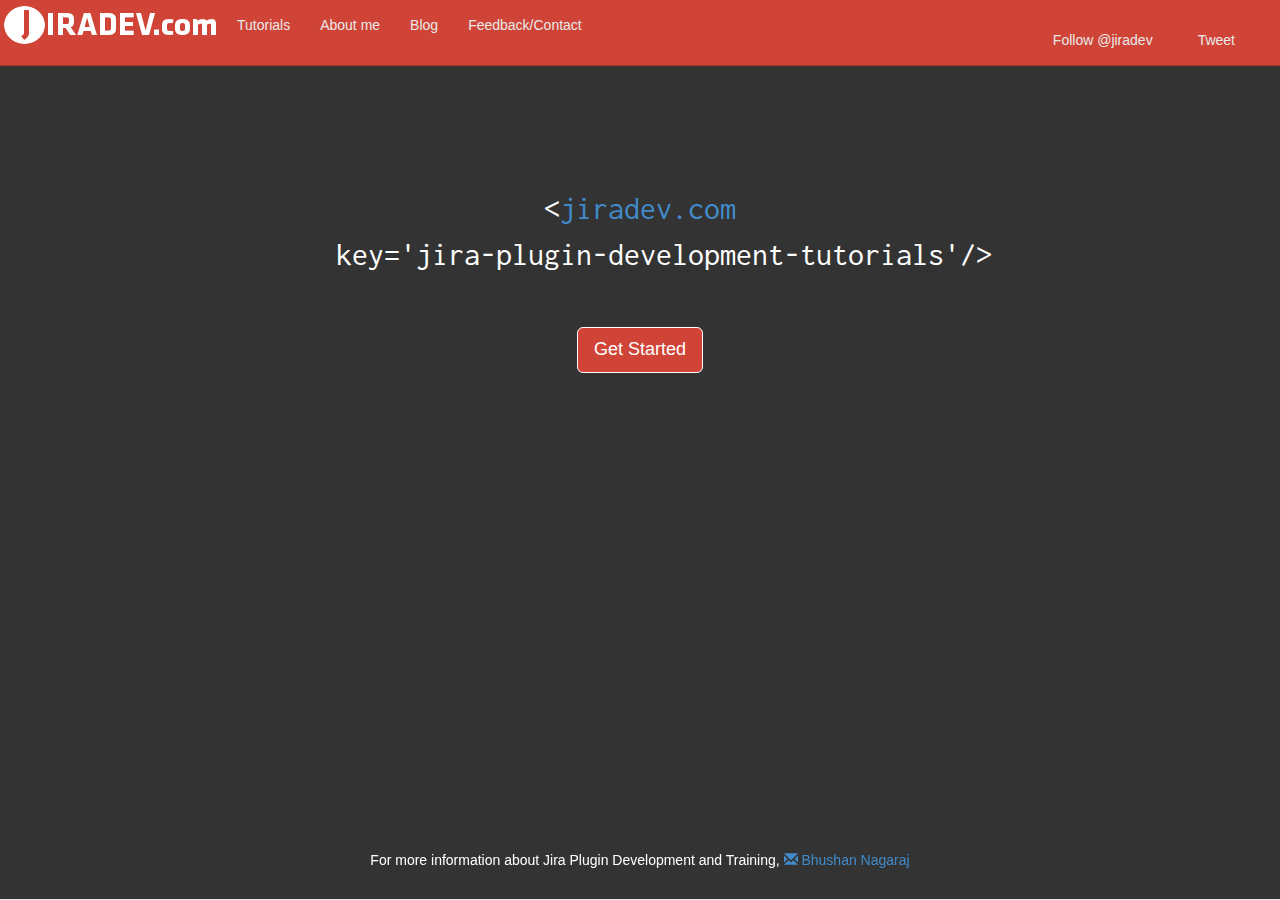
<file: index.html>
<!DOCTYPE html>
<html lang="en">
  <head prefix="og: http://ogp.me/ns#">
    <meta charset='utf-8'>
    <meta http-equiv="X-UA-Compatible" content="chrome=1">
	<meta name="description" content="Atlassian Jira Plugin Development Tutorials">
	<meta name="keywords" content="jiradev, jira, plugins, bhushan154, tutorials, jira, jira training india, jira training">
	<meta name="author" content="Bhushan Nagaraj">
	<meta property="og:site_name" content="jiradev.com"/>
	<meta property="og:title" content="Atlassian JIRA Plugin Development Tutorials" />
	<meta property="og:type" content="website" />
	<meta property="og:url" content="http://www.jiradev.com" />
	<meta property="og:image" content="images/xino.jpg" />
	<meta property="og:description" content="jiradev.com provides tutorials for developers who are new to Atlassian JIRA plugin development. It 
	provides an introduction to all the modules available and provides a structured learning path."/>
    <link rel="stylesheet" type="text/css" href="stylesheets/bootstrap.index.min.css" media="screen" />  
	<link rel="icon" type="image/x-icon" href="favicon4.ico">	
	<link href='http://fonts.googleapis.com/css?family=Inconsolata' rel='stylesheet' type='text/css'>
	<style type="text/css">
		body { padding-bottom: 70px; }
		.socials {padding-top: 15px; padding-right: 15px; } 
	</style>
    <title>Jiradev.com: Jira Plugin Development Tutorials</title>
	<script>!function(d,s,id){var js,fjs=d.getElementsByTagName(s)[0],p=/^http:/.test(d.location)?'http':'https';if(!d.getElementById(id)){js=d.createElement(s);js.id=id;js.src=p+'://platform.twitter.com/widgets.js';fjs.parentNode.insertBefore(js,fjs);}}(document, 'script', 'twitter-wjs');</script>
	<script>!function(d,s,id){var js,fjs=d.getElementsByTagName(s)[0],p=/^http:/.test(d.location)?'http':'https';if(!d.getElementById(id)){js=d.createElement(s);js.id=id;js.src=p+'://platform.twitter.com/widgets.js';fjs.parentNode.insertBefore(js,fjs);}}(document, 'script', 'twitter-wjs');</script>	
	
	<!-- Analytics -->
	<script type="text/javascript">

  var _gaq = _gaq || [];
  _gaq.push(['_setAccount', 'UA-44222850-1']);
  _gaq.push(['_trackPageview']);

  (function() {
    var ga = document.createElement('script'); ga.type = 'text/javascript'; ga.async = true;
    ga.src = ('https:' == document.location.protocol ? 'https://ssl' : 'http://www') + '.google-analytics.com/ga.js';
    var s = document.getElementsByTagName('script')[0]; s.parentNode.insertBefore(ga, s);
  })();

</script>
	
  </head>

  <body style="background-color:#333333;">
	
		<nav class="navbar navbar-inverse navbar-static-top" role="navigation">
				<div class="navbar-header" style="padding-top: 5px;"><a  href="http://www.jiradev.com"><img src="images/jiradevlogo.png" alt="Jiradev.com" max-height="40px"/></a></div>
				 
				<div class="collapse navbar-collapse navbar-ex1-collapse">
				<ul class="nav navbar-nav">
					<li><a href="tutorials.html">Tutorials</a></li>
					<li><a href="aboutme.html">About me</a></li>
					<li><a href="http://blog.jiradev.com" target="_blank">Blog</a></li>
					<li><a href="contact.html">Feedback/Contact</a></li>
				</ul>
				
				<ul class="nav navbar-nav pull-right">
					<li class="socials">
						<a href="https://twitter.com/jiradev" class="twitter-follow-button" data-show-count="false">Follow @jiradev</a>
						<script>!function(d,s,id){var js,fjs=d.getElementsByTagName(s)[0],p=/^http:/.test(d.location)?'http':'https';if(!d.getElementById(id)){js=d.createElement(s);js.id=id;js.src=p+'://platform.twitter.com/widgets.js';fjs.parentNode.insertBefore(js,fjs);}}(document, 'script', 'twitter-wjs');</script>
					</li>					
					<li class="socials"><a href="https://twitter.com/share" class="twitter-share-button" data-url="www.jiradev.com" data-text="Check out jiradev.com. It's got simple tutorials for devs new to Jira Development" data-via="jiradev" data-count="none" data-hashtags="JIRA,atlassian">Tweet</a></li>										
				</ul>
				</div>
				
			</nav>
			
		
		<div class="container">
			
			<div class="row" style="margin-top: 100px;">
				<div class="col-xs-12 col-sm-12 col-md-12">					
					<div style="font-family: 'Inconsolata', sans-serif; font-size: xx-large; color:white;">
						<!-- Link to jiradev.com -->
						<p class="text-center">&#60;<a href="http://www.jiradev.com">jiradev.com</a> <br />&nbsp;&nbsp;&nbsp;key='jira-plugin-development-tutorials'/&#62;</p>
					</div>
					<br /><br />					
					<div>
						<!-- Link to jiradev.com tutorials -->
						<p class="text-center"><a href="tutorials.html" class="btn btn-primary btn-lg">Get Started</a></p>	
					</div>
				</div>								
			</div>	
			
		</div>
				    

    <nav class="navbar navbar-default navbar-fixed-bottom"  style="background-color:#333333;">
		<div class="container">
		<div class="row">
			<div class="col-md-12">
				<p class="text-center social" style="color:white;">
				For more information about Jira Plugin Development and Training, <a href="mailto:bhushan154@gmail.com"><i class="glyphicon glyphicon-envelope"></i>&nbsp;Bhushan Nagaraj</a>				
				</p>
			</div>
		</div>
		</div>
	</nav>


	<!-- Satisfaction rating -->
	<script>
// Include the UserVoice JavaScript SDK (only needed once on a page)
UserVoice=window.UserVoice||[];(function(){var uv=document.createElement('script');uv.type='text/javascript';uv.async=true;uv.src='//widget.uservoice.com/H4Msyrsib8lTi0nIUcNSPg.js';var s=document.getElementsByTagName('script')[0];s.parentNode.insertBefore(uv,s)})();

//
// UserVoice Javascript SDK developer documentation:
// https://www.uservoice.com/o/javascript-sdk
//

// Set colors
UserVoice.push(['set', {
  accent_color: '#e23a39',
  trigger_color: 'white',
  trigger_background_color: 'rgba(46, 49, 51, 0.6)'
}]);

// Identify the user and pass traits
// To enable, replace sample data with actual user traits and uncomment the line
UserVoice.push(['identify', {
  //email:      'john.doe@example.com', // User’s email address
  //name:       'John Doe', // User’s real name
  //created_at: 1364406966, // Unix timestamp for the date the user signed up
  //id:         123, // Optional: Unique id of the user (if set, this should not change)
  //type:       'Owner', // Optional: segment your users by type
  //account: {
  //  id:           123, // Optional: associate multiple users with a single account
  //  name:         'Acme, Co.', // Account name
  //  created_at:   1364406966, // Unix timestamp for the date the account was created
  //  monthly_rate: 9.99, // Decimal; monthly rate of the account
  //  ltv:          1495.00, // Decimal; lifetime value of the account
  //  plan:         'Enhanced' // Plan name for the account
  //}
}]);

// Add default trigger to the bottom-right corner of the window:
UserVoice.push(['addTrigger', { mode: 'satisfaction', trigger_position: 'bottom-right' }]);

// Or, use your own custom trigger:
//UserVoice.push(['addTrigger', '#recommend', { mode: 'satisfaction' }]);

// Autoprompt for Satisfaction and SmartVote (only displayed under certain conditions)
UserVoice.push(['autoprompt', {}]);
</script>
	
  </body>
</html>
</file>
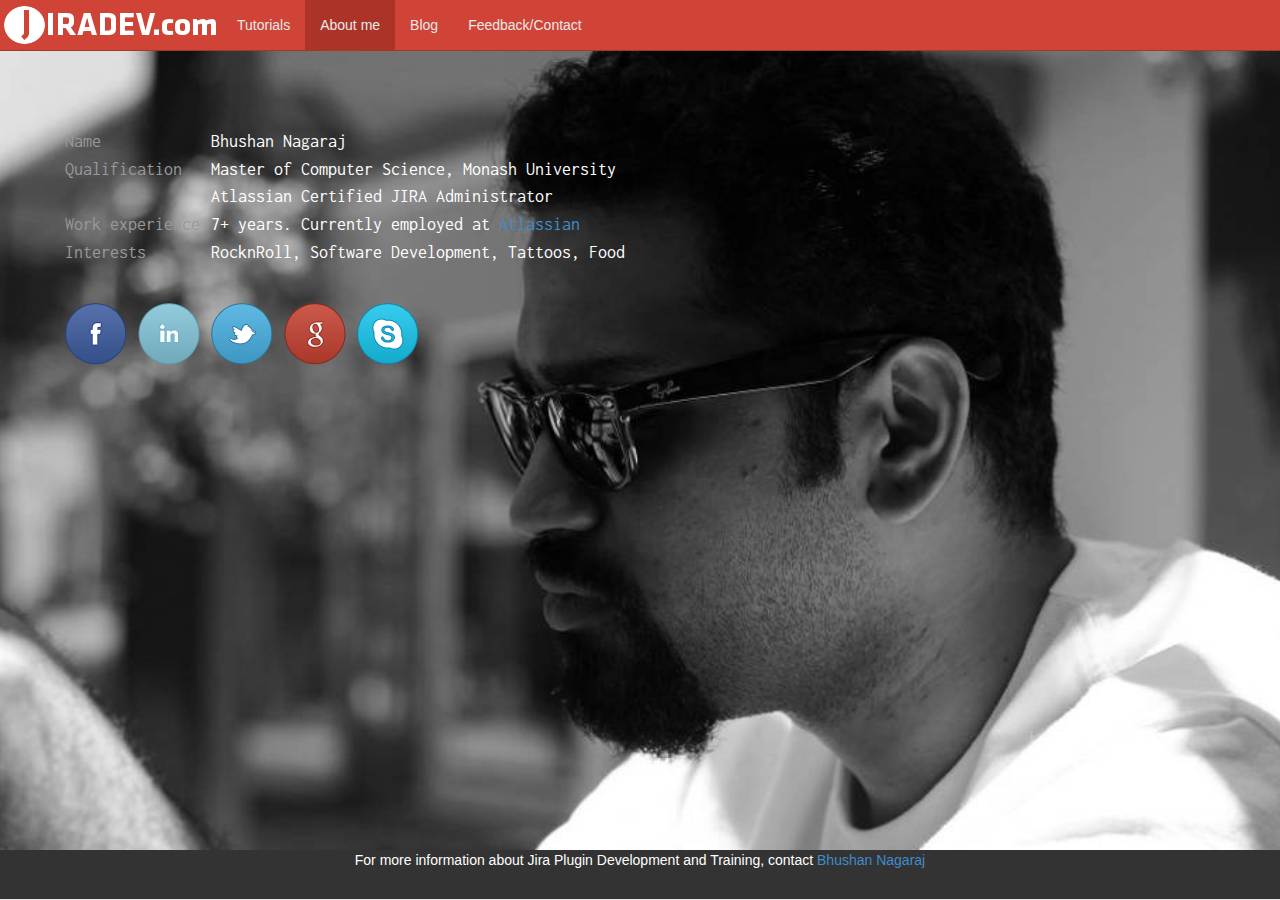
<file: aboutme.html>
<!DOCTYPE html>
<html>
  <head>
    <meta charset='utf-8'>
    <meta http-equiv="X-UA-Compatible" content="chrome=1">
	<meta name="description" content="Atlassian Jira Plugin Development Tutorials">
	<meta name="keywords" content="jiradev, jira, plugins, bhushan154, tutorials, jira, jira training india, jira training">
	<meta name="author" content="Bhushan Nagaraj">
    
    <link rel="stylesheet" type="text/css" href="stylesheets/bootstrap.aboutme.min.css" media="screen" />  
	<link rel="stylesheet" type="text/css" href="stylesheets/stylish-portfolio.css" media="screen" />
	<link href='http://fonts.googleapis.com/css?family=Inconsolata' rel='stylesheet' type='text/css'>
<link rel="icon" type="image/x-icon" href="favicon4.ico">		
	
    <title>Jiradev.com: About Bhushan Nagaraj</title>
	<script>!function(d,s,id){var js,fjs=d.getElementsByTagName(s)[0],p=/^http:/.test(d.location)?'http':'https';if(!d.getElementById(id)){js=d.createElement(s);js.id=id;js.src=p+'://platform.twitter.com/widgets.js';fjs.parentNode.insertBefore(js,fjs);}}(document, 'script', 'twitter-wjs');</script>
	<script>!function(d,s,id){var js,fjs=d.getElementsByTagName(s)[0],p=/^http:/.test(d.location)?'http':'https';if(!d.getElementById(id)){js=d.createElement(s);js.id=id;js.src=p+'://platform.twitter.com/widgets.js';fjs.parentNode.insertBefore(js,fjs);}}(document, 'script', 'twitter-wjs');</script>
	<script>!function(d,s,id){var js,fjs=d.getElementsByTagName(s)[0],p=/^http:/.test(d.location)?'http':'https';if(!d.getElementById(id)){js=d.createElement(s);js.id=id;js.src=p+'://platform.twitter.com/widgets.js';fjs.parentNode.insertBefore(js,fjs);}}(document, 'script', 'twitter-wjs');</script>	
	
	<!-- Analytics -->
	<script type="text/javascript">

  var _gaq = _gaq || [];
  _gaq.push(['_setAccount', 'UA-44222850-1']);
  _gaq.push(['_trackPageview']);

  (function() {
    var ga = document.createElement('script'); ga.type = 'text/javascript'; ga.async = true;
    ga.src = ('https:' == document.location.protocol ? 'https://ssl' : 'http://www') + '.google-analytics.com/ga.js';
    var s = document.getElementsByTagName('script')[0]; s.parentNode.insertBefore(ga, s);
  })();

</script>
	
	
  </head>

  <body style="background-color:#333333;">
	
		<nav class="navbar navbar-inverse navbar-fixed-top" role="navigation">
				<div class="navbar-header" style="padding-top: 5px;"><a  href="index.html"><img src="images/jiradevlogo.png" alt="Jiradev.com" max-height="40px"/></a></div>
				
				<div class="collapse navbar-collapse navbar-ex1-collapse">
				<ul class="nav navbar-nav">
					<li><a href="tutorials.html">Tutorials</a></li>
					<li class="active"><a href="aboutme.html">About me</a></li>	
					<li><a href="http://blog.jiradev.com" target="_blank">Blog</a></li>
					<li><a href="contact.html">Feedback/Contact</a></li>					
				</ul>				
				</div>
			</nav>
	
		
		<div id="top" class="header">
			<div class="vert-text">
				<div style="font-family: 'Inconsolata', sans-serif; font-size: large; color:white; ">
					<p class="text-right">
						<table>
							<tr><td><span class="text-muted">Name&nbsp;</span></td><td>Bhushan Nagaraj</td></tr>
							<tr><td><span class="text-muted">Qualification&nbsp;</span></td><td>Master of Computer Science, Monash University</td></tr>
							<tr><td></td><td>Atlassian Certified JIRA Administrator</td></tr>
							<tr>
								<td><span class="text-muted">Work experience&nbsp;</span></td>
								<td>7+ years. Currently employed at <a href="http://www.atlassian.com" target="_blank">Atlassian</a></td>
							</tr>							
							<tr><td><span class="text-muted">Interests&nbsp;</span></td><td>RocknRoll, Software Development, Tattoos, Food</td></tr>
						</table>
					</p>
					<br />
					<p>	
						<a href="https://www.facebook.com/bhushan154"><img src="images/social/round-facebook-icon.png" alt="Facebook"/></a>
						<a href="http://www.linkedin.com/in/bhushan154"><img src="images/social/round-linkedin-icon.png" alt="Linkedin"/></a>				
						<a href="https://twitter.com/bhush154"><img src="images/social/round-twitter-icon.png" alt="Twitter"/></a>						
						<a href="mailto:bhushan154@gmail.com"><img src="images/social/round-google-icon.png" alt="Gmail"/></a>	
						<a href="skype:bhushan154?call"><img src="images/social/round-skype-icon.png" alt="Skype"/></a>	
					</p>
				</div>
			</div>
		</div>
      
		
	  	      

    <nav class="navbar navbar-default navbar-fixed-bottom" style="background-color:#333333;">
		<div class="row">
			<div class="col-md-12" style="color:white;">
				<p class="text-center">For more information about Jira Plugin Development and Training, contact <a href="mailto:bhushan154@gmail.com">Bhushan Nagaraj</a></p>
			</div>
		</div>
	</nav>
	
	<!-- Satisfaction rating -->
	<script>
// Include the UserVoice JavaScript SDK (only needed once on a page)
UserVoice=window.UserVoice||[];(function(){var uv=document.createElement('script');uv.type='text/javascript';uv.async=true;uv.src='//widget.uservoice.com/H4Msyrsib8lTi0nIUcNSPg.js';var s=document.getElementsByTagName('script')[0];s.parentNode.insertBefore(uv,s)})();

//
// UserVoice Javascript SDK developer documentation:
// https://www.uservoice.com/o/javascript-sdk
//

// Set colors
UserVoice.push(['set', {
  accent_color: '#e23a39',
  trigger_color: 'white',
  trigger_background_color: 'rgba(46, 49, 51, 0.6)'
}]);

// Identify the user and pass traits
// To enable, replace sample data with actual user traits and uncomment the line
UserVoice.push(['identify', {
  //email:      'john.doe@example.com', // User’s email address
  //name:       'John Doe', // User’s real name
  //created_at: 1364406966, // Unix timestamp for the date the user signed up
  //id:         123, // Optional: Unique id of the user (if set, this should not change)
  //type:       'Owner', // Optional: segment your users by type
  //account: {
  //  id:           123, // Optional: associate multiple users with a single account
  //  name:         'Acme, Co.', // Account name
  //  created_at:   1364406966, // Unix timestamp for the date the account was created
  //  monthly_rate: 9.99, // Decimal; monthly rate of the account
  //  ltv:          1495.00, // Decimal; lifetime value of the account
  //  plan:         'Enhanced' // Plan name for the account
  //}
}]);

// Add default trigger to the bottom-right corner of the window:
UserVoice.push(['addTrigger', { mode: 'satisfaction', trigger_position: 'bottom-right' }]);

// Or, use your own custom trigger:
//UserVoice.push(['addTrigger', '#recommend', { mode: 'satisfaction' }]);

// Autoprompt for Satisfaction and SmartVote (only displayed under certain conditions)
UserVoice.push(['autoprompt', {}]);
</script>
	
  </body>
</html>
</file>
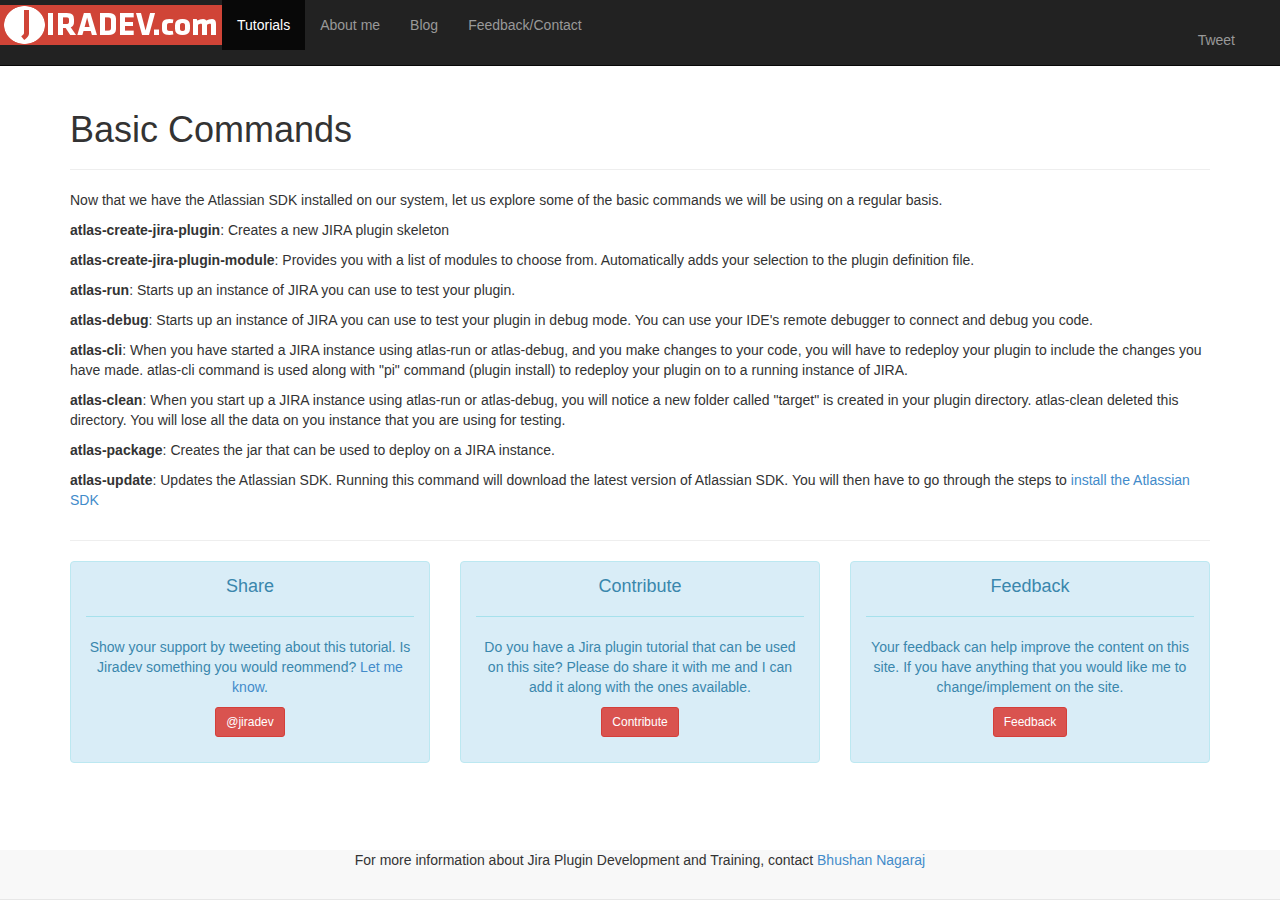
<file: basic-commands.html>
<!DOCTYPE html>
<html>
  <head>
    <meta charset='utf-8'>
    <meta http-equiv="X-UA-Compatible" content="chrome=1">
	<meta name="description" content="Atlassian Jira Plugin Development Tutorials">
	<meta name="keywords" content="jiradev, jira, plugins, bhushan154, tutorials, jira, jira training india, jira training">
	<meta name="author" content="Bhushan Nagaraj">
    
    <link rel="stylesheet" type="text/css" href="stylesheets/bootstrap.min.css" media="screen" />  
	<link rel="icon" type="image/x-icon" href="favicon4.ico">	
	<style type="text/css">
		body { padding-bottom: 70px; padding-top: 70px;}
		.socials {padding-top: 15px; padding-right: 15px; }  
	</style>
    <title>Jiradev.com: Your guide to Jira Plugin Development</title>
	<script>!function(d,s,id){var js,fjs=d.getElementsByTagName(s)[0],p=/^http:/.test(d.location)?'http':'https';if(!d.getElementById(id)){js=d.createElement(s);js.id=id;js.src=p+'://platform.twitter.com/widgets.js';fjs.parentNode.insertBefore(js,fjs);}}(document, 'script', 'twitter-wjs');</script>
	<script>!function(d,s,id){var js,fjs=d.getElementsByTagName(s)[0],p=/^http:/.test(d.location)?'http':'https';if(!d.getElementById(id)){js=d.createElement(s);js.id=id;js.src=p+'://platform.twitter.com/widgets.js';fjs.parentNode.insertBefore(js,fjs);}}(document, 'script', 'twitter-wjs');</script>
	<script>!function(d,s,id){var js,fjs=d.getElementsByTagName(s)[0],p=/^http:/.test(d.location)?'http':'https';if(!d.getElementById(id)){js=d.createElement(s);js.id=id;js.src=p+'://platform.twitter.com/widgets.js';fjs.parentNode.insertBefore(js,fjs);}}(document, 'script', 'twitter-wjs');</script>	
	
	<!-- Analytics -->
	<script type="text/javascript">

  var _gaq = _gaq || [];
  _gaq.push(['_setAccount', 'UA-44222850-1']);
  _gaq.push(['_trackPageview']);

  (function() {
    var ga = document.createElement('script'); ga.type = 'text/javascript'; ga.async = true;
    ga.src = ('https:' == document.location.protocol ? 'https://ssl' : 'http://www') + '.google-analytics.com/ga.js';
    var s = document.getElementsByTagName('script')[0]; s.parentNode.insertBefore(ga, s);
  })();

</script>
	
  </head>

  <body>
	
		<nav class="navbar navbar-inverse navbar-fixed-top" role="navigation">
				<div class="navbar-header" style="padding-top: 5px;"><a  href="index.html"><img src="images/jiradevlogo.png" alt="Jiradev.com" max-height="40px"/></a></div>
				
				<div class="collapse navbar-collapse navbar-ex1-collapse">
				<ul class="nav navbar-nav">
					<li class="active"><a href="tutorials.html">Tutorials</a></li>
					<li><a href="aboutme.html">About me</a></li>
					<li><a href="http://blog.jiradev.com" target="_blank">Blog</a></li>
					<li><a href="contact.html">Feedback/Contact</a></li>					
				</ul>
				<ul class="nav navbar-nav pull-right">
					<li class="socials"><a href="https://twitter.com/share" class="twitter-share-button" data-url="www.jiradev.com" data-text="Check out jiradev.com. It's got simple tutorials for devs new to Jira Development" data-via="jiradev" data-count="none" data-hashtags="JIRA,atlassian">Tweet</a></li>					
				</ul>
				</div>
			</nav>
	
	
    <div class="container">
      <div class="row">
		<div class="col-md-12">
        <div class="page-header"><h1>Basic Commands</h1></div>
		<p>Now that we have the Atlassian SDK installed on our system, let us explore some of the basic commands
		we will be using on a regular basis.</p>
		<p><b>atlas-create-jira-plugin</b>: Creates a new JIRA plugin skeleton</p>
		<p><b>atlas-create-jira-plugin-module</b>: Provides you with a list of modules to choose from. Automatically adds your selection to the plugin definition file.</p>
		<p><b>atlas-run</b>: Starts up an instance of JIRA you can use to test your plugin.</p>
		<p><b>atlas-debug</b>: Starts up an instance of JIRA you can use to test your plugin in debug mode. You can use your IDE's remote debugger to connect and debug you code.</p>
		<p><b>atlas-cli</b>: When you have started a JIRA instance using atlas-run or atlas-debug, and you make changes to your code, 
		you will have to redeploy your plugin to include the changes you have made. atlas-cli command is used along with "pi" command (plugin install)
		to redeploy your plugin on to a running instance of JIRA.</p>
		<p><b>atlas-clean</b>: When you start up a JIRA instance using atlas-run or atlas-debug, you will notice a new folder called "target" 
		is created in your plugin directory. atlas-clean deleted this directory. You will lose all the data on you instance that you are using for testing.</p>
		<p><b>atlas-package</b>: Creates the jar that can be used to deploy on a JIRA instance.</p>
		<p><b>atlas-update</b>: Updates the Atlassian SDK. Running this command will download the latest version of Atlassian SDK. You will then 
		have to go through the steps to <a href="sdk-install.html#install">install the Atlassian SDK</a></p>			
		
		</div>
	  </div>
	  
	  <hr />
	  <div class="row">
		<div class="col-md-4">
			<div class="alert alert-info">
			<center>
			<h4>Share</h4>
			<hr />
			<p>
				Show your support by tweeting about this tutorial. Is Jiradev something you would reommend? <a href="#" id="recommend">Let me know</a>.
			</p>
			<p>
				<div><a class="btn btn-danger btn-sm" href="https://twitter.com/intent/tweet?screen_name=jiradev&text=Woohoo.%20I%20completed%20the%20atlassian-sdk%20installation%20tutorial%20on%20%40jiradev.%20%23atlassian%2C%20%23JIRA" data-related="jiradev">@jiradev</a></div>
			</p>
			</center>
			</div>
		</div>
		<div class="col-md-4">
			<div class="alert alert-info">
			<center>
				<h4>Contribute</h4>
				<hr />
				<p>Do you have a Jira plugin tutorial that can be used on this site? Please do share it with me and I can add it along with the ones available.
				</p><p><a class="btn btn-danger btn-sm" href="http://jiradev.uservoice.com/knowledgebase/articles/255497">Contribute</a></p>
			</center>
			</div>
		</div>
		<div class="col-md-4">
			<div class="alert alert-info">
			<center>
			<h4>Feedback</h4>
			<hr />
				<p>Your feedback can help improve the content on this site. If you have anything that you would like me to change/implement 
				on the site.</p><p><div><a href="#" id="feedback" class="btn btn-danger btn-sm">Feedback</a></div></p>
			</center>
			</div>
		</div>
	  </div>
	  
    </div>

    <nav class="navbar navbar-default navbar-fixed-bottom">
		<div class="row">
			<div class="col-md-12">
				<p class="text-center">For more information about Jira Plugin Development and Training, contact <a href="mailto:bhushan154@gmail.com">Bhushan Nagaraj</a></p>
			</div>
		</div>
	</nav>
	
	<!-- Satisfaction rating -->
	<script>
// Include the UserVoice JavaScript SDK (only needed once on a page)
UserVoice=window.UserVoice||[];(function(){var uv=document.createElement('script');uv.type='text/javascript';uv.async=true;uv.src='//widget.uservoice.com/H4Msyrsib8lTi0nIUcNSPg.js';var s=document.getElementsByTagName('script')[0];s.parentNode.insertBefore(uv,s)})();

//
// UserVoice Javascript SDK developer documentation:
// https://www.uservoice.com/o/javascript-sdk
//

// Set colors
UserVoice.push(['set', {
  accent_color: '#e23a39',
  trigger_color: 'white',
  trigger_background_color: 'rgba(46, 49, 51, 0.6)'
}]);

// Identify the user and pass traits
// To enable, replace sample data with actual user traits and uncomment the line
UserVoice.push(['identify', {
  //email:      'john.doe@example.com', // User’s email address
  //name:       'John Doe', // User’s real name
  //created_at: 1364406966, // Unix timestamp for the date the user signed up
  //id:         123, // Optional: Unique id of the user (if set, this should not change)
  //type:       'Owner', // Optional: segment your users by type
  //account: {
  //  id:           123, // Optional: associate multiple users with a single account
  //  name:         'Acme, Co.', // Account name
  //  created_at:   1364406966, // Unix timestamp for the date the account was created
  //  monthly_rate: 9.99, // Decimal; monthly rate of the account
  //  ltv:          1495.00, // Decimal; lifetime value of the account
  //  plan:         'Enhanced' // Plan name for the account
  //}
}]);

// Add default trigger to the bottom-right corner of the window:
UserVoice.push(['addTrigger', { mode: 'satisfaction', trigger_position: 'bottom-right' }]);

// Or, use your own custom trigger:
UserVoice.push(['addTrigger', '#recommend', { mode: 'satisfaction' }]);

// Autoprompt for Satisfaction and SmartVote (only displayed under certain conditions)
UserVoice.push(['autoprompt', {}]);
</script>

<!-- Feedback -->
<script>
// Include the UserVoice JavaScript SDK (only needed once on a page)
UserVoice=window.UserVoice||[];(function(){var uv=document.createElement('script');uv.type='text/javascript';uv.async=true;uv.src='//widget.uservoice.com/H4Msyrsib8lTi0nIUcNSPg.js';var s=document.getElementsByTagName('script')[0];s.parentNode.insertBefore(uv,s)})();

//
// UserVoice Javascript SDK developer documentation:
// https://www.uservoice.com/o/javascript-sdk
//

// Set colors
UserVoice.push(['set', {
  accent_color: '#e23a39',
  trigger_color: 'white',
  trigger_background_color: 'rgba(46, 49, 51, 0.6)'
}]);

// Identify the user and pass traits
// To enable, replace sample data with actual user traits and uncomment the line
UserVoice.push(['identify', {
  //email:      'john.doe@example.com', // User’s email address
  //name:       'John Doe', // User’s real name
  //created_at: 1364406966, // Unix timestamp for the date the user signed up
  //id:         123, // Optional: Unique id of the user (if set, this should not change)
  //type:       'Owner', // Optional: segment your users by type
  //account: {
  //  id:           123, // Optional: associate multiple users with a single account
  //  name:         'Acme, Co.', // Account name
  //  created_at:   1364406966, // Unix timestamp for the date the account was created
  //  monthly_rate: 9.99, // Decimal; monthly rate of the account
  //  ltv:          1495.00, // Decimal; lifetime value of the account
  //  plan:         'Enhanced' // Plan name for the account
  //}
}]);

// Add default trigger to the bottom-right corner of the window:
//UserVoice.push(['addTrigger', { mode: 'smartvote', trigger_position: 'bottom-right' }]);

// Or, use your own custom trigger:
UserVoice.push(['addTrigger', '#feedback', { mode: 'smartvote' }]);

// Autoprompt for Satisfaction and SmartVote (only displayed under certain conditions)
UserVoice.push(['autoprompt', {}]);
</script>
	
  </body>
</html>
</file>
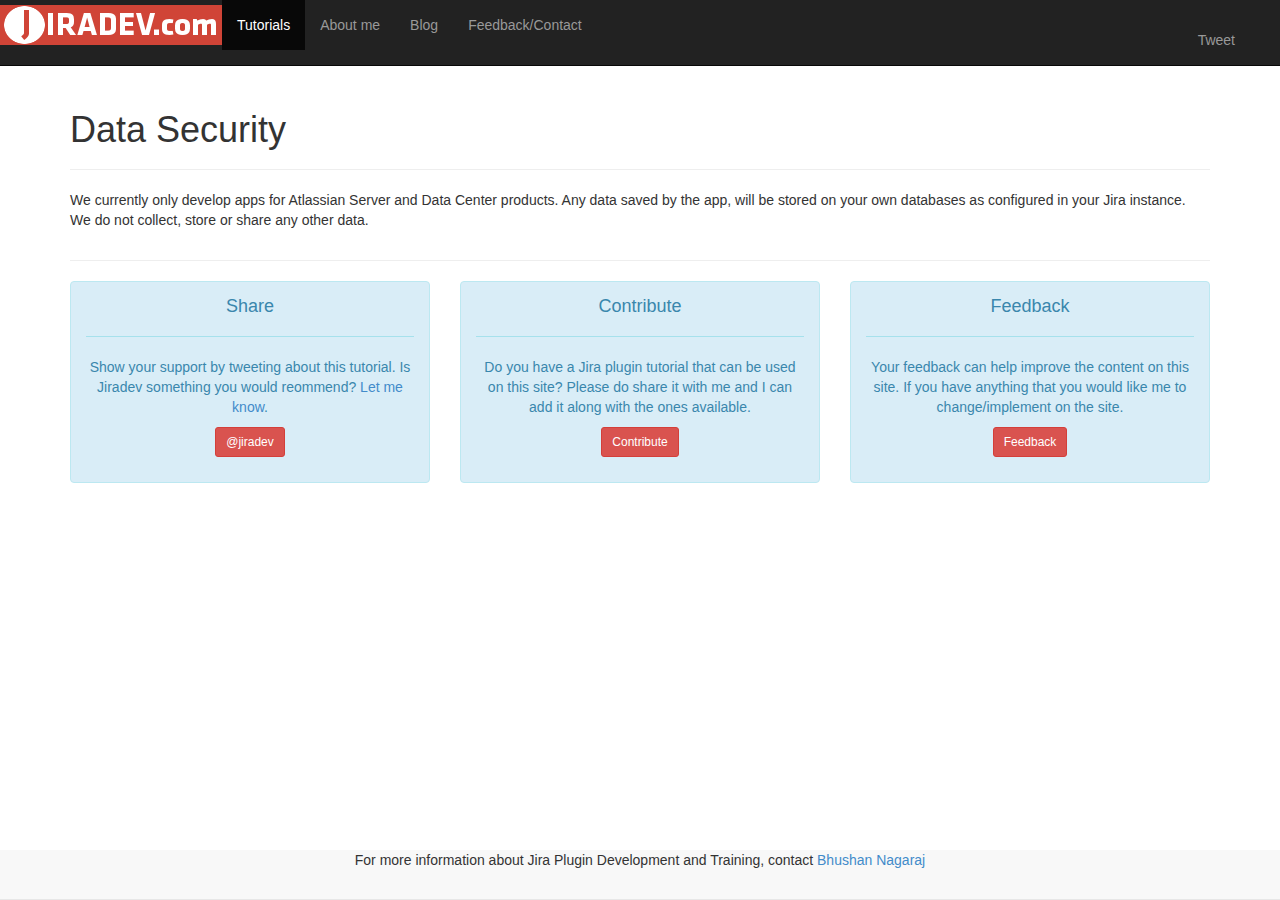
<file: data-security.html>
<!DOCTYPE html>
<html>
  <head>
    <meta charset='utf-8'>
    <meta http-equiv="X-UA-Compatible" content="chrome=1">
	<meta name="description" content="Atlassian Jira Plugin Development Tutorials">
	<meta name="keywords" content="jiradev, jira, plugins, bhushan154, tutorials, jira, jira training india, jira training">
	<meta name="author" content="Bhushan Nagaraj">
    
    <link rel="stylesheet" type="text/css" href="stylesheets/bootstrap.min.css" media="screen" />  
	<link rel="icon" type="image/x-icon" href="favicon4.ico">	
	<style type="text/css">
		body { padding-bottom: 70px; padding-top: 70px;}
		.socials {padding-top: 15px; padding-right: 15px; }  
	</style>
    <title>Jiradev.com: Your guide to Jira Plugin Development</title>
	<script>!function(d,s,id){var js,fjs=d.getElementsByTagName(s)[0],p=/^http:/.test(d.location)?'http':'https';if(!d.getElementById(id)){js=d.createElement(s);js.id=id;js.src=p+'://platform.twitter.com/widgets.js';fjs.parentNode.insertBefore(js,fjs);}}(document, 'script', 'twitter-wjs');</script>
	<script>!function(d,s,id){var js,fjs=d.getElementsByTagName(s)[0],p=/^http:/.test(d.location)?'http':'https';if(!d.getElementById(id)){js=d.createElement(s);js.id=id;js.src=p+'://platform.twitter.com/widgets.js';fjs.parentNode.insertBefore(js,fjs);}}(document, 'script', 'twitter-wjs');</script>
	<script>!function(d,s,id){var js,fjs=d.getElementsByTagName(s)[0],p=/^http:/.test(d.location)?'http':'https';if(!d.getElementById(id)){js=d.createElement(s);js.id=id;js.src=p+'://platform.twitter.com/widgets.js';fjs.parentNode.insertBefore(js,fjs);}}(document, 'script', 'twitter-wjs');</script>	
	
	<!-- Analytics -->
	<script type="text/javascript">

  var _gaq = _gaq || [];
  _gaq.push(['_setAccount', 'UA-44222850-1']);
  _gaq.push(['_trackPageview']);

  (function() {
    var ga = document.createElement('script'); ga.type = 'text/javascript'; ga.async = true;
    ga.src = ('https:' == document.location.protocol ? 'https://ssl' : 'http://www') + '.google-analytics.com/ga.js';
    var s = document.getElementsByTagName('script')[0]; s.parentNode.insertBefore(ga, s);
  })();

</script>
	
  </head>

  <body>
	
		<nav class="navbar navbar-inverse navbar-fixed-top" role="navigation">
				<div class="navbar-header" style="padding-top: 5px;"><a  href="index.html"><img src="images/jiradevlogo.png" alt="Jiradev.com" max-height="40px"/></a></div>
				
				<div class="collapse navbar-collapse navbar-ex1-collapse">
				<ul class="nav navbar-nav">
					<li class="active"><a href="tutorials.html">Tutorials</a></li>
					<li><a href="aboutme.html">About me</a></li>
					<li><a href="http://blog.jiradev.com" target="_blank">Blog</a></li>
					<li><a href="contact.html">Feedback/Contact</a></li>					
				</ul>
				<ul class="nav navbar-nav pull-right">
					<li class="socials"><a href="https://twitter.com/share" class="twitter-share-button" data-url="www.jiradev.com" data-text="Check out jiradev.com. It's got simple tutorials for devs new to Jira Development" data-via="jiradev" data-count="none" data-hashtags="JIRA,atlassian">Tweet</a></li>					
				</ul>
				</div>
			</nav>
	
	
    <div class="container">
      <div class="row">
		<div class="col-md-12">
        <div class="page-header"><h1>Data Security</h1></div>
		<p>We currently only develop apps for Atlassian Server and Data Center products. Any data saved by the app,
    will be stored on your own databases as configured in your Jira instance.
    We do not collect, store or share any other data.
    </p>
				
		
		</div>
	  </div>
	  
	  <hr />
	  <div class="row">
		<div class="col-md-4">
			<div class="alert alert-info">
			<center>
			<h4>Share</h4>
			<hr />
			<p>
				Show your support by tweeting about this tutorial. Is Jiradev something you would reommend? <a href="#" id="recommend">Let me know</a>.
			</p>
			<p>
				<div><a class="btn btn-danger btn-sm" href="https://twitter.com/intent/tweet?screen_name=jiradev&text=Woohoo.%20I%20completed%20the%20atlassian-sdk%20installation%20tutorial%20on%20%40jiradev.%20%23atlassian%2C%20%23JIRA" data-related="jiradev">@jiradev</a></div>
			</p>
			</center>
			</div>
		</div>
		<div class="col-md-4">
			<div class="alert alert-info">
			<center>
				<h4>Contribute</h4>
				<hr />
				<p>Do you have a Jira plugin tutorial that can be used on this site? Please do share it with me and I can add it along with the ones available.
				</p><p><a class="btn btn-danger btn-sm" href="http://jiradev.uservoice.com/knowledgebase/articles/255497">Contribute</a></p>
			</center>
			</div>
		</div>
		<div class="col-md-4">
			<div class="alert alert-info">
			<center>
			<h4>Feedback</h4>
			<hr />
				<p>Your feedback can help improve the content on this site. If you have anything that you would like me to change/implement 
				on the site.</p><p><div><a href="#" id="feedback" class="btn btn-danger btn-sm">Feedback</a></div></p>
			</center>
			</div>
		</div>
	  </div>
	  
    </div>

    <nav class="navbar navbar-default navbar-fixed-bottom">
		<div class="row">
			<div class="col-md-12">
				<p class="text-center">For more information about Jira Plugin Development and Training, contact <a href="mailto:bhushan154@gmail.com">Bhushan Nagaraj</a></p>
			</div>
		</div>
	</nav>
	
	<!-- Satisfaction rating -->
	<script>
// Include the UserVoice JavaScript SDK (only needed once on a page)
UserVoice=window.UserVoice||[];(function(){var uv=document.createElement('script');uv.type='text/javascript';uv.async=true;uv.src='//widget.uservoice.com/H4Msyrsib8lTi0nIUcNSPg.js';var s=document.getElementsByTagName('script')[0];s.parentNode.insertBefore(uv,s)})();

//
// UserVoice Javascript SDK developer documentation:
// https://www.uservoice.com/o/javascript-sdk
//

// Set colors
UserVoice.push(['set', {
  accent_color: '#e23a39',
  trigger_color: 'white',
  trigger_background_color: 'rgba(46, 49, 51, 0.6)'
}]);

// Identify the user and pass traits
// To enable, replace sample data with actual user traits and uncomment the line
UserVoice.push(['identify', {
  //email:      'john.doe@example.com', // User’s email address
  //name:       'John Doe', // User’s real name
  //created_at: 1364406966, // Unix timestamp for the date the user signed up
  //id:         123, // Optional: Unique id of the user (if set, this should not change)
  //type:       'Owner', // Optional: segment your users by type
  //account: {
  //  id:           123, // Optional: associate multiple users with a single account
  //  name:         'Acme, Co.', // Account name
  //  created_at:   1364406966, // Unix timestamp for the date the account was created
  //  monthly_rate: 9.99, // Decimal; monthly rate of the account
  //  ltv:          1495.00, // Decimal; lifetime value of the account
  //  plan:         'Enhanced' // Plan name for the account
  //}
}]);

// Add default trigger to the bottom-right corner of the window:
UserVoice.push(['addTrigger', { mode: 'satisfaction', trigger_position: 'bottom-right' }]);

// Or, use your own custom trigger:
UserVoice.push(['addTrigger', '#recommend', { mode: 'satisfaction' }]);

// Autoprompt for Satisfaction and SmartVote (only displayed under certain conditions)
UserVoice.push(['autoprompt', {}]);
</script>

<!-- Feedback -->
<script>
// Include the UserVoice JavaScript SDK (only needed once on a page)
UserVoice=window.UserVoice||[];(function(){var uv=document.createElement('script');uv.type='text/javascript';uv.async=true;uv.src='//widget.uservoice.com/H4Msyrsib8lTi0nIUcNSPg.js';var s=document.getElementsByTagName('script')[0];s.parentNode.insertBefore(uv,s)})();

//
// UserVoice Javascript SDK developer documentation:
// https://www.uservoice.com/o/javascript-sdk
//

// Set colors
UserVoice.push(['set', {
  accent_color: '#e23a39',
  trigger_color: 'white',
  trigger_background_color: 'rgba(46, 49, 51, 0.6)'
}]);

// Identify the user and pass traits
// To enable, replace sample data with actual user traits and uncomment the line
UserVoice.push(['identify', {
  //email:      'john.doe@example.com', // User’s email address
  //name:       'John Doe', // User’s real name
  //created_at: 1364406966, // Unix timestamp for the date the user signed up
  //id:         123, // Optional: Unique id of the user (if set, this should not change)
  //type:       'Owner', // Optional: segment your users by type
  //account: {
  //  id:           123, // Optional: associate multiple users with a single account
  //  name:         'Acme, Co.', // Account name
  //  created_at:   1364406966, // Unix timestamp for the date the account was created
  //  monthly_rate: 9.99, // Decimal; monthly rate of the account
  //  ltv:          1495.00, // Decimal; lifetime value of the account
  //  plan:         'Enhanced' // Plan name for the account
  //}
}]);

// Add default trigger to the bottom-right corner of the window:
//UserVoice.push(['addTrigger', { mode: 'smartvote', trigger_position: 'bottom-right' }]);

// Or, use your own custom trigger:
UserVoice.push(['addTrigger', '#feedback', { mode: 'smartvote' }]);

// Autoprompt for Satisfaction and SmartVote (only displayed under certain conditions)
UserVoice.push(['autoprompt', {}]);
</script>
	
  </body>
</html>
</file>
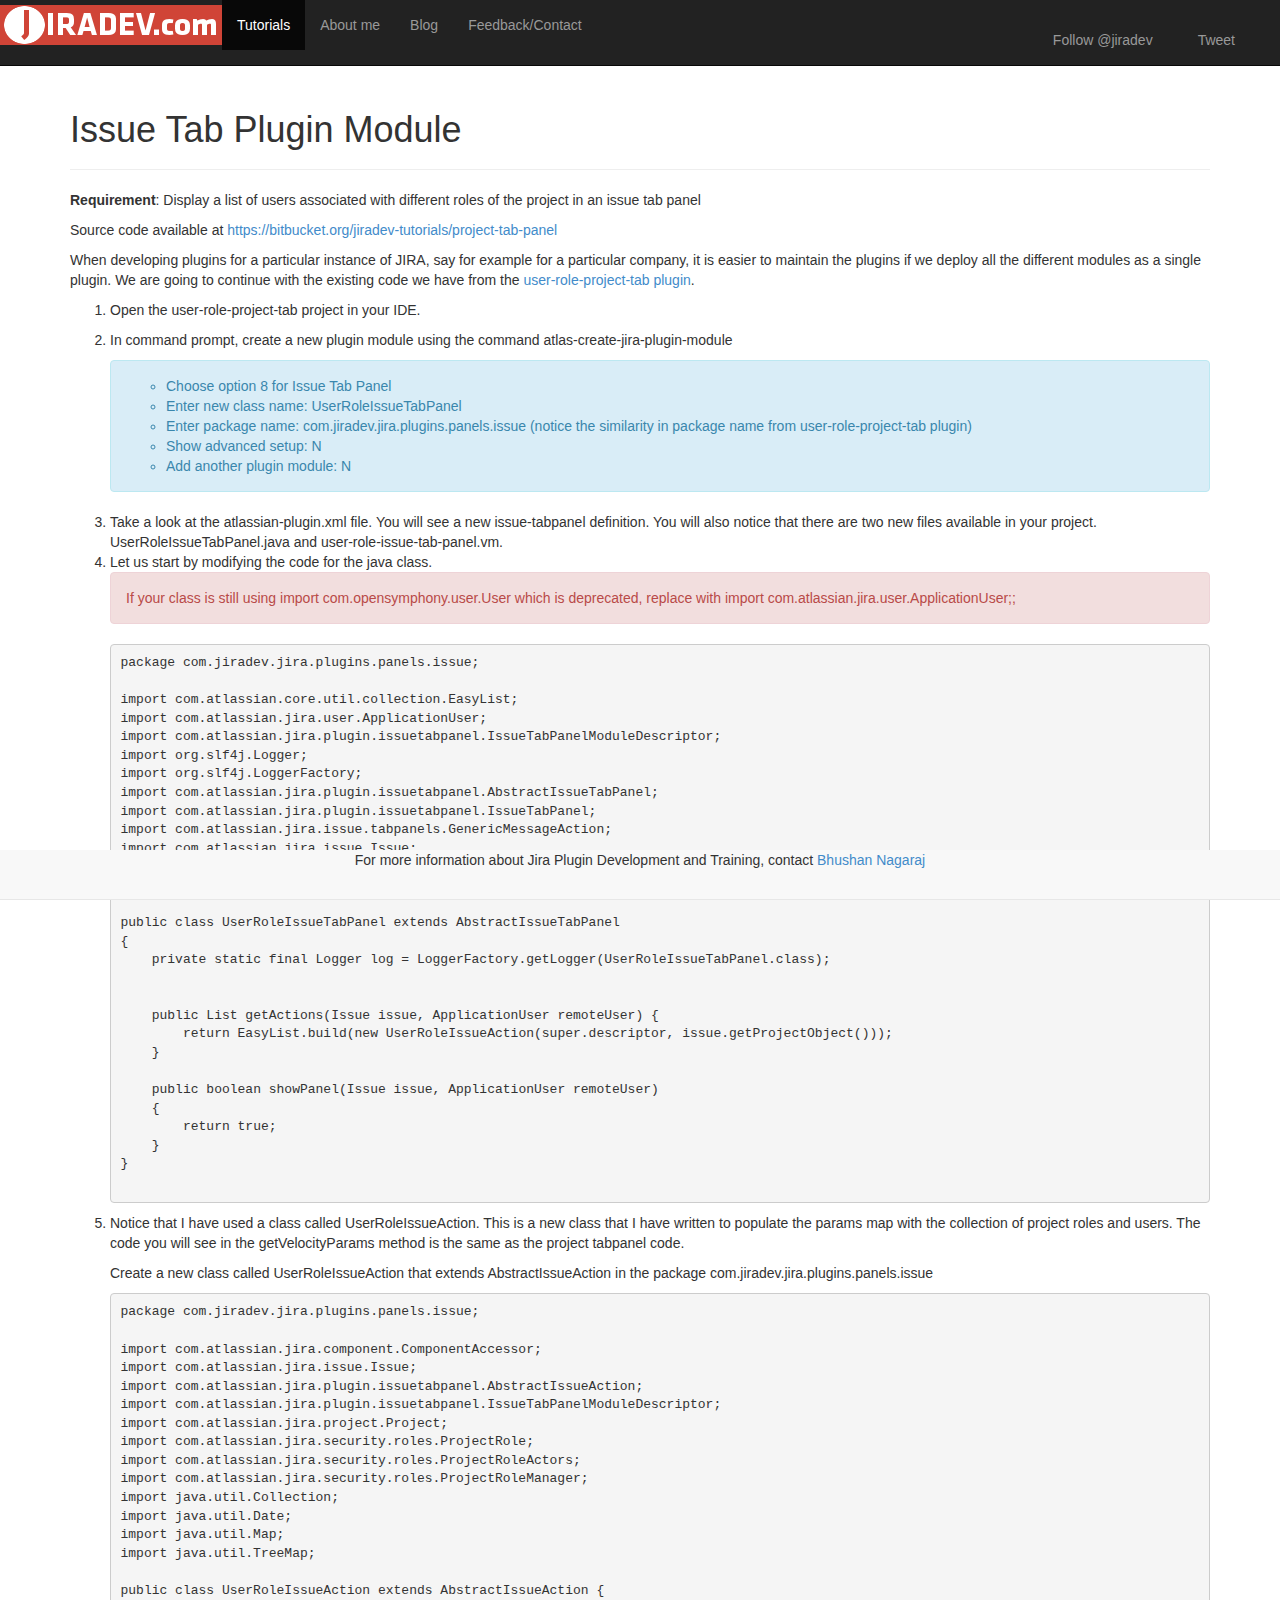
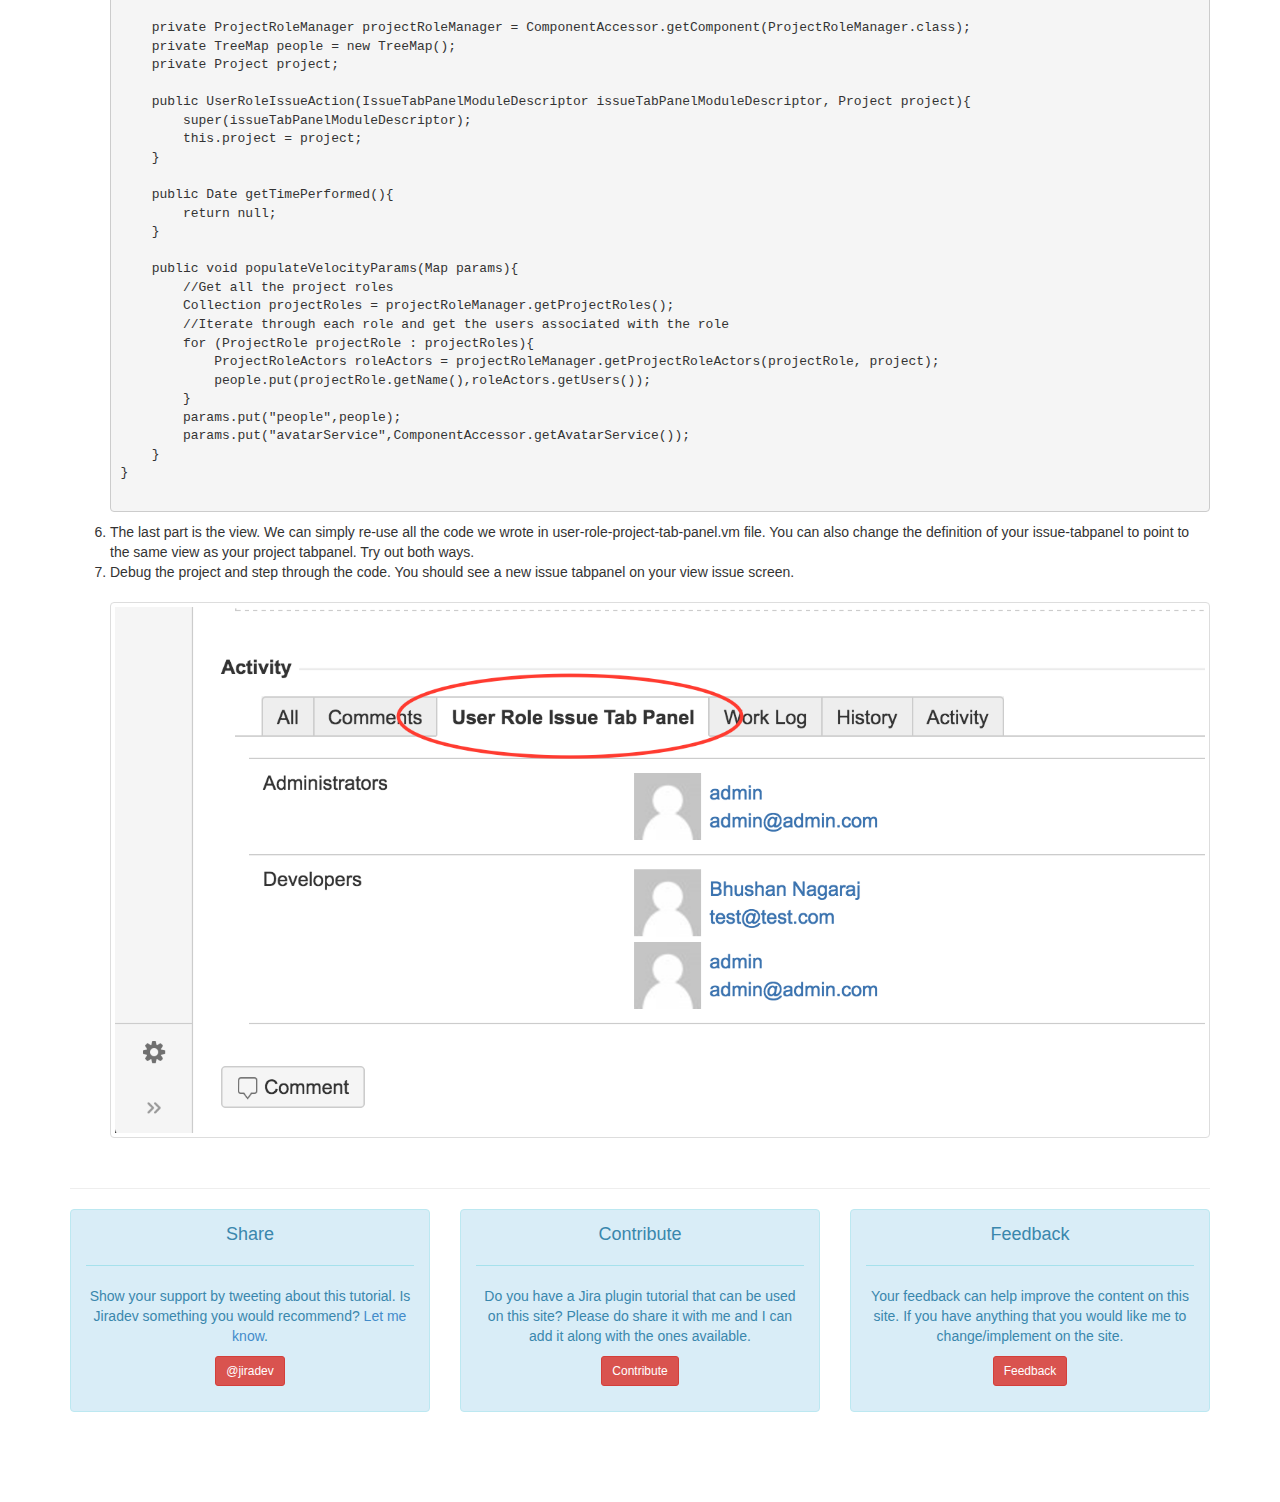
<file: issue-tab-panel.html>
<!DOCTYPE html>
<html>
  <head>
    <meta charset='utf-8'>
    <meta http-equiv="X-UA-Compatible" content="chrome=1">
	<meta name="description" content="Atlassian Jira Plugin Development Tutorials: Issue Tabpanel Tutorial">
	<meta name="keywords" content="jiradev, jira, plugins, bhushan154, tutorials, jira, jira training india, jira training">
	<meta name="author" content="Bhushan Nagaraj">
    
    <link rel="stylesheet" type="text/css" href="stylesheets/bootstrap.min.css" media="screen" />  
	<link rel="icon" type="image/x-icon" href="favicon4.ico">	
	<style type="text/css">
		body { padding-bottom: 70px; padding-top: 70px;}
		.socials {padding-top: 15px; padding-right: 15px; }  
	</style>
    <title>Jiradev.com: Issue Tab Panel Plugin</title>
	<script>!function(d,s,id){var js,fjs=d.getElementsByTagName(s)[0],p=/^http:/.test(d.location)?'http':'https';if(!d.getElementById(id)){js=d.createElement(s);js.id=id;js.src=p+'://platform.twitter.com/widgets.js';fjs.parentNode.insertBefore(js,fjs);}}(document, 'script', 'twitter-wjs');</script>
	<script>!function(d,s,id){var js,fjs=d.getElementsByTagName(s)[0],p=/^http:/.test(d.location)?'http':'https';if(!d.getElementById(id)){js=d.createElement(s);js.id=id;js.src=p+'://platform.twitter.com/widgets.js';fjs.parentNode.insertBefore(js,fjs);}}(document, 'script', 'twitter-wjs');</script>
	<script>!function(d,s,id){var js,fjs=d.getElementsByTagName(s)[0],p=/^http:/.test(d.location)?'http':'https';if(!d.getElementById(id)){js=d.createElement(s);js.id=id;js.src=p+'://platform.twitter.com/widgets.js';fjs.parentNode.insertBefore(js,fjs);}}(document, 'script', 'twitter-wjs');</script>	
	
	<!-- Analytics -->
	<script type="text/javascript">

  var _gaq = _gaq || [];
  _gaq.push(['_setAccount', 'UA-44222850-1']);
  _gaq.push(['_trackPageview']);

  (function() {
    var ga = document.createElement('script'); ga.type = 'text/javascript'; ga.async = true;
    ga.src = ('https:' == document.location.protocol ? 'https://ssl' : 'http://www') + '.google-analytics.com/ga.js';
    var s = document.getElementsByTagName('script')[0]; s.parentNode.insertBefore(ga, s);
  })();

</script>
	
  </head>

  <body>
	
		<nav class="navbar navbar-inverse navbar-fixed-top" role="navigation">
				<div class="navbar-header" style="padding-top: 5px;"><a  href="index.html"><img src="images/jiradevlogo.png" alt="Jiradev.com" max-height="40px"/></a></div>
				
				<div class="collapse navbar-collapse navbar-ex1-collapse">
				<ul class="nav navbar-nav">
					<li class="active"><a href="tutorials.html">Tutorials</a></li>
					<li><a href="aboutme.html">About me</a></li>
					<li><a href="http://blog.jiradev.com" target="_blank">Blog</a></li>
					<li><a href="contact.html">Feedback/Contact</a></li>					
				</ul>
				<ul class="nav navbar-nav pull-right">
					<li class="socials">
						<a href="https://twitter.com/jiradev" class="twitter-follow-button" data-show-count="false">Follow @jiradev</a>
						<script>!function(d,s,id){var js,fjs=d.getElementsByTagName(s)[0],p=/^http:/.test(d.location)?'http':'https';if(!d.getElementById(id)){js=d.createElement(s);js.id=id;js.src=p+'://platform.twitter.com/widgets.js';fjs.parentNode.insertBefore(js,fjs);}}(document, 'script', 'twitter-wjs');</script>
					</li>
					<li class="socials"><a href="https://twitter.com/share" class="twitter-share-button" data-url="www.jiradev.com" data-text="Check out jiradev.com. It's got simple tutorials for devs new to Jira Development" data-via="jiradev" data-count="none" data-hashtags="JIRA,atlassian">Tweet</a></li>					
				</ul>
				</div>
			</nav>
	
	
    <div class="container">
      <div class="row">
		<div class="col-md-12">
        <div class="page-header"><h1>Issue Tab Plugin Module</h1></div>
		
			<p><b>Requirement</b>: Display a list of users associated with different roles of the project in an issue tab panel</p>

			<p>Source code available at <a href="https://bitbucket.org/jiradev-tutorials/project-tab-panel">https://bitbucket.org/jiradev-tutorials/project-tab-panel</a></p>
			
			<p>When developing plugins for a particular instance of JIRA, say for example for a particular company, it is easier to
			maintain the plugins if we deploy all the different modules as a single plugin. We are going to continue with the existing code
			we have from the <a href="project-tab-panel.html">user-role-project-tab plugin</a>.</p>
			
			
			<ol>
				<li>Open the user-role-project-tab project in your IDE.</p>
				<li>In command prompt, create a new plugin module using the command atlas-create-jira-plugin-module
					<p><div class="alert alert-info">
						<ul>
							<li>Choose option 8 for Issue Tab Panel</li>
							<li>Enter new class name: UserRoleIssueTabPanel</li>							
							<li>Enter package name: com.jiradev.jira.plugins.panels.issue (notice the similarity in package name from user-role-project-tab plugin)</li>							
							<li>Show advanced setup: N</li>
							<li>Add another plugin module: N</li>
						</ul>
					</div></p>
				</li>
				<li>Take a look at the atlassian-plugin.xml file. You will see a new issue-tabpanel definition. You will also notice that there are two new 
				files available in your project. UserRoleIssueTabPanel.java and user-role-issue-tab-panel.vm.</li>
				<li>Let us start by modifying the code for the java class.
					<div class="alert alert-danger">
						If your class is still using import com.opensymphony.user.User which is deprecated, replace with 
						import com.atlassian.jira.user.ApplicationUser;;
					</div>
<pre>
package com.jiradev.jira.plugins.panels.issue;

import com.atlassian.core.util.collection.EasyList;
import com.atlassian.jira.user.ApplicationUser;
import com.atlassian.jira.plugin.issuetabpanel.IssueTabPanelModuleDescriptor;
import org.slf4j.Logger;
import org.slf4j.LoggerFactory;
import com.atlassian.jira.plugin.issuetabpanel.AbstractIssueTabPanel;
import com.atlassian.jira.plugin.issuetabpanel.IssueTabPanel;
import com.atlassian.jira.issue.tabpanels.GenericMessageAction;
import com.atlassian.jira.issue.Issue;
import java.util.Collections;
import java.util.List;

public class UserRoleIssueTabPanel extends AbstractIssueTabPanel
{
    private static final Logger log = LoggerFactory.getLogger(UserRoleIssueTabPanel.class);


    public List getActions(Issue issue, ApplicationUser remoteUser) {
        return EasyList.build(new UserRoleIssueAction(super.descriptor, issue.getProjectObject()));
    }

    public boolean showPanel(Issue issue, ApplicationUser remoteUser)
    {
        return true;
    }
}

</pre>
				</li>
				<li><p>Notice that I have used a class called UserRoleIssueAction. This is a new class that I have written to populate the params map
				with the collection of project roles and users. The code you will see in the getVelocityParams method is the same as the project tabpanel code.</p>
				<p>Create a new class called UserRoleIssueAction that extends AbstractIssueAction in the package com.jiradev.jira.plugins.panels.issue</p>
<pre>
package com.jiradev.jira.plugins.panels.issue;

import com.atlassian.jira.component.ComponentAccessor;
import com.atlassian.jira.issue.Issue;
import com.atlassian.jira.plugin.issuetabpanel.AbstractIssueAction;
import com.atlassian.jira.plugin.issuetabpanel.IssueTabPanelModuleDescriptor;
import com.atlassian.jira.project.Project;
import com.atlassian.jira.security.roles.ProjectRole;
import com.atlassian.jira.security.roles.ProjectRoleActors;
import com.atlassian.jira.security.roles.ProjectRoleManager;
import java.util.Collection;
import java.util.Date;
import java.util.Map;
import java.util.TreeMap;

public class UserRoleIssueAction extends AbstractIssueAction {

    private ProjectRoleManager projectRoleManager = ComponentAccessor.getComponent(ProjectRoleManager.class);
    private TreeMap<String,Collection> people = new TreeMap<String,Collection>();
    private Project project;

    public UserRoleIssueAction(IssueTabPanelModuleDescriptor issueTabPanelModuleDescriptor, Project project){
        super(issueTabPanelModuleDescriptor);
        this.project = project;
    }

    public Date getTimePerformed(){
        return null;
    }

    public void populateVelocityParams(Map params){
        //Get all the project roles
        Collection<ProjectRole> projectRoles = projectRoleManager.getProjectRoles();
        //Iterate through each role and get the users associated with the role
        for (ProjectRole projectRole : projectRoles){
            ProjectRoleActors roleActors = projectRoleManager.getProjectRoleActors(projectRole, project);
            people.put(projectRole.getName(),roleActors.getUsers());
        }
        params.put("people",people);
        params.put("avatarService",ComponentAccessor.getAvatarService());
    }
}

</pre>				
				</li>
				<li>The last part is the view. We can simply re-use all the code we wrote in user-role-project-tab-panel.vm file. You can also
				change the definition of your issue-tabpanel to point to the same view as your project tabpanel. Try out both ways.</li>
				<li>
					Debug the project and step through the code. You should see a new issue tabpanel on your view issue screen.<br /><br />
							<img class="img-thumbnail" src="images/lesson7/panel.png"/><br /><br />
				</li>
			</ol>			
		</div>
	  </div>
	  
	  <hr />
	  <div class="row">
		<div class="col-md-4">
			<div class="alert alert-info">
			<center>
			<h4>Share</h4>
			<hr />
			<p>
				Show your support by tweeting about this tutorial. Is Jiradev something you would recommend? <a href="#" id="recommend">Let me know</a>.
			</p>
			<p>
				<div><a class="btn btn-danger btn-sm" href="https://twitter.com/intent/tweet?screen_name=jiradev&text=Woohoo.%20I%20completed%20the%20issue%20tab-panel%20plugin%20tutorial%20on%20%40jiradev.%20%23atlassian%2C%20%23JIRA" data-related="jiradev">@jiradev</a></div>
			</p>
			</center>
			</div>
		</div>
		<div class="col-md-4">
			<div class="alert alert-info">
			<center>
				<h4>Contribute</h4>
				<hr />
				<p>Do you have a Jira plugin tutorial that can be used on this site? Please do share it with me and I can add it along with the ones available.
				</p><p><a class="btn btn-danger btn-sm" href="http://jiradev.uservoice.com/knowledgebase/articles/255497">Contribute</a></p>
			</center>
			</div>
		</div>
		<div class="col-md-4">
			<div class="alert alert-info">
			<center>
			<h4>Feedback</h4>
			<hr />
				<p>Your feedback can help improve the content on this site. If you have anything that you would like me to change/implement 
				on the site.</p><p><div><a href="#" id="feedback" class="btn btn-danger btn-sm">Feedback</a></div></p>
			</center>
			</div>
		</div>
	  </div>
	  
    </div>

    <nav class="navbar navbar-default navbar-fixed-bottom">
		<div class="row">
			<div class="col-md-12">
				<p class="text-center">For more information about Jira Plugin Development and Training, contact <a href="mailto:bhushan154@gmail.com">Bhushan Nagaraj</a></p>
			</div>
		</div>
	</nav>
	
	<!-- Satisfaction rating -->
	<script>
// Include the UserVoice JavaScript SDK (only needed once on a page)
UserVoice=window.UserVoice||[];(function(){var uv=document.createElement('script');uv.type='text/javascript';uv.async=true;uv.src='//widget.uservoice.com/H4Msyrsib8lTi0nIUcNSPg.js';var s=document.getElementsByTagName('script')[0];s.parentNode.insertBefore(uv,s)})();

//
// UserVoice Javascript SDK developer documentation:
// https://www.uservoice.com/o/javascript-sdk
//

// Set colors
UserVoice.push(['set', {
  accent_color: '#e23a39',
  trigger_color: 'white',
  trigger_background_color: 'rgba(46, 49, 51, 0.6)'
}]);

// Identify the user and pass traits
// To enable, replace sample data with actual user traits and uncomment the line
UserVoice.push(['identify', {
  //email:      'john.doe@example.com', // User’s email address
  //name:       'John Doe', // User’s real name
  //created_at: 1364406966, // Unix timestamp for the date the user signed up
  //id:         123, // Optional: Unique id of the user (if set, this should not change)
  //type:       'Owner', // Optional: segment your users by type
  //account: {
  //  id:           123, // Optional: associate multiple users with a single account
  //  name:         'Acme, Co.', // Account name
  //  created_at:   1364406966, // Unix timestamp for the date the account was created
  //  monthly_rate: 9.99, // Decimal; monthly rate of the account
  //  ltv:          1495.00, // Decimal; lifetime value of the account
  //  plan:         'Enhanced' // Plan name for the account
  //}
}]);

// Add default trigger to the bottom-right corner of the window:
UserVoice.push(['addTrigger', { mode: 'satisfaction', trigger_position: 'bottom-right' }]);

// Or, use your own custom trigger:
UserVoice.push(['addTrigger', '#recommend', { mode: 'satisfaction' }]);

// Autoprompt for Satisfaction and SmartVote (only displayed under certain conditions)
UserVoice.push(['autoprompt', {}]);
</script>

<!-- Feedback -->
<script>
// Include the UserVoice JavaScript SDK (only needed once on a page)
UserVoice=window.UserVoice||[];(function(){var uv=document.createElement('script');uv.type='text/javascript';uv.async=true;uv.src='//widget.uservoice.com/H4Msyrsib8lTi0nIUcNSPg.js';var s=document.getElementsByTagName('script')[0];s.parentNode.insertBefore(uv,s)})();

//
// UserVoice Javascript SDK developer documentation:
// https://www.uservoice.com/o/javascript-sdk
//

// Set colors
UserVoice.push(['set', {
  accent_color: '#e23a39',
  trigger_color: 'white',
  trigger_background_color: 'rgba(46, 49, 51, 0.6)'
}]);

// Identify the user and pass traits
// To enable, replace sample data with actual user traits and uncomment the line
UserVoice.push(['identify', {
  //email:      'john.doe@example.com', // User’s email address
  //name:       'John Doe', // User’s real name
  //created_at: 1364406966, // Unix timestamp for the date the user signed up
  //id:         123, // Optional: Unique id of the user (if set, this should not change)
  //type:       'Owner', // Optional: segment your users by type
  //account: {
  //  id:           123, // Optional: associate multiple users with a single account
  //  name:         'Acme, Co.', // Account name
  //  created_at:   1364406966, // Unix timestamp for the date the account was created
  //  monthly_rate: 9.99, // Decimal; monthly rate of the account
  //  ltv:          1495.00, // Decimal; lifetime value of the account
  //  plan:         'Enhanced' // Plan name for the account
  //}
}]);

// Add default trigger to the bottom-right corner of the window:
//UserVoice.push(['addTrigger', { mode: 'smartvote', trigger_position: 'bottom-right' }]);

// Or, use your own custom trigger:
UserVoice.push(['addTrigger', '#feedback', { mode: 'smartvote' }]);

// Autoprompt for Satisfaction and SmartVote (only displayed under certain conditions)
UserVoice.push(['autoprompt', {}]);
</script>
	
  </body>
</html>
</file>
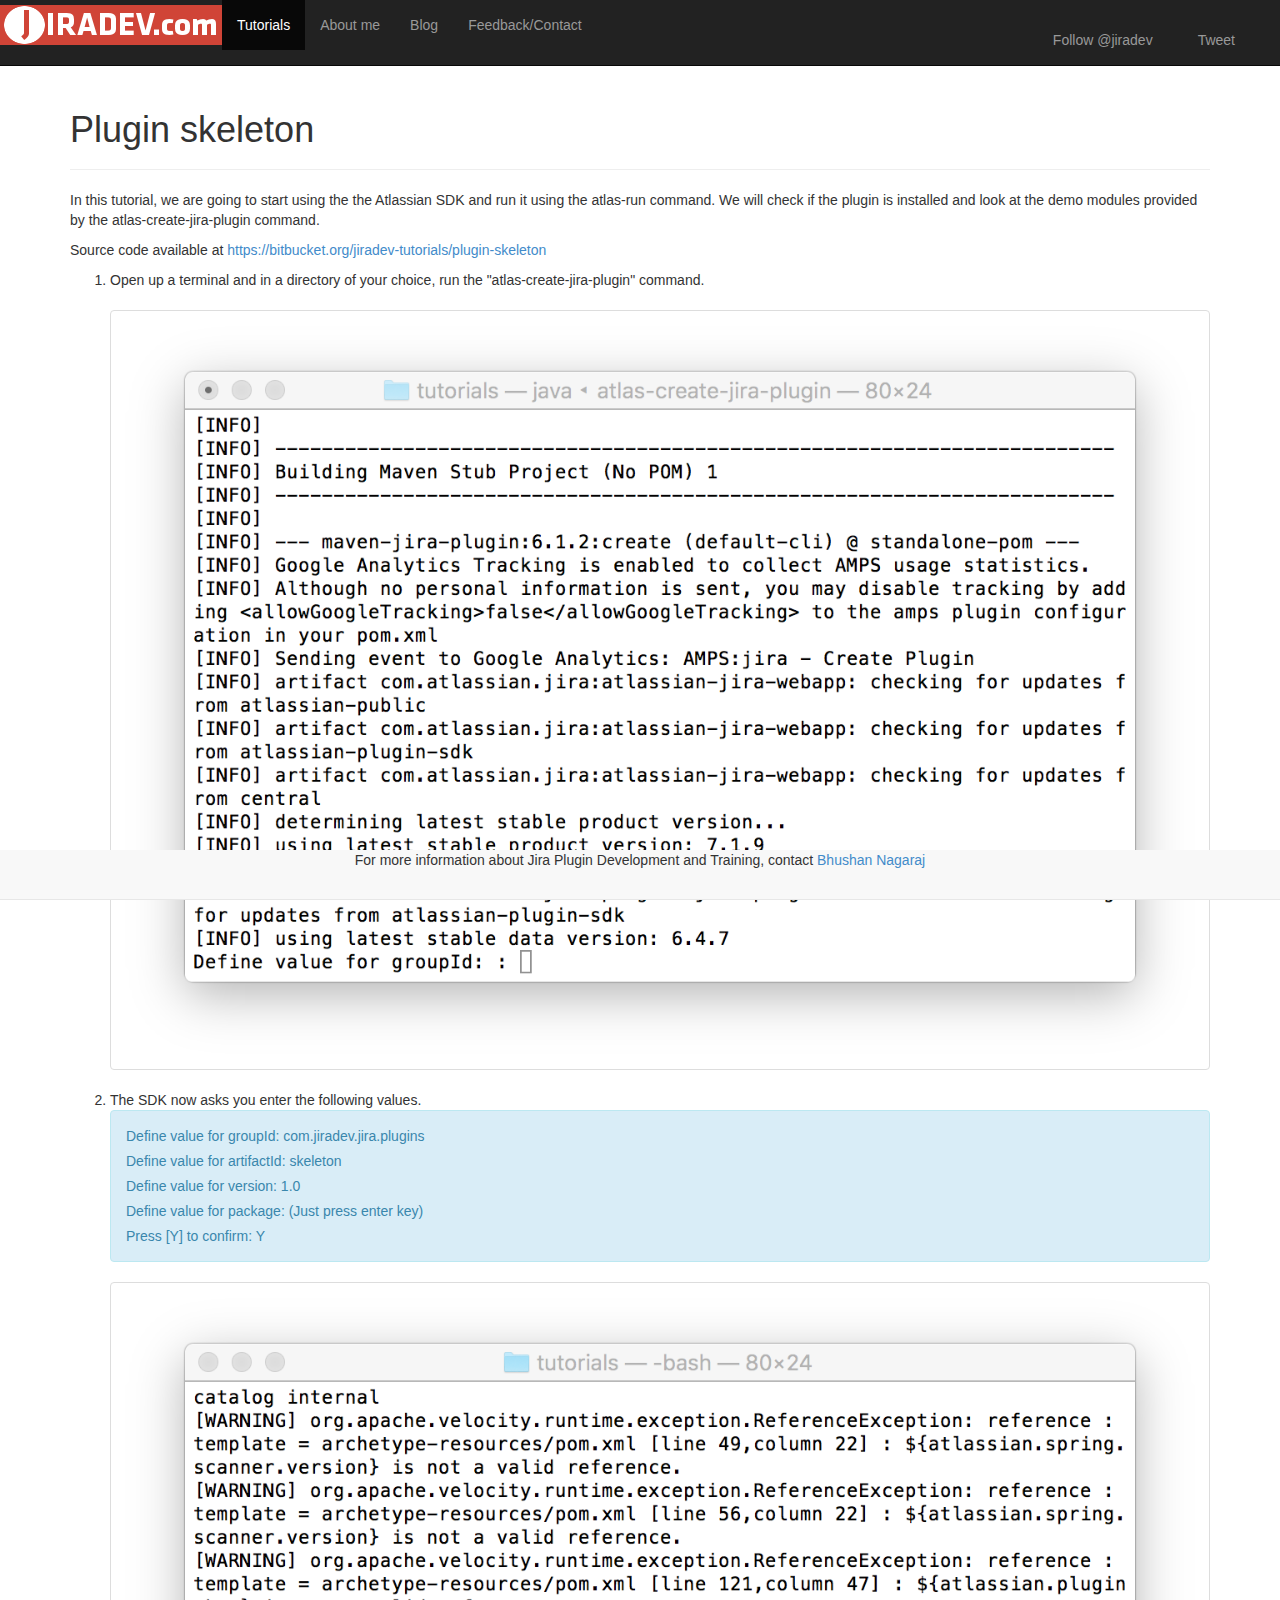
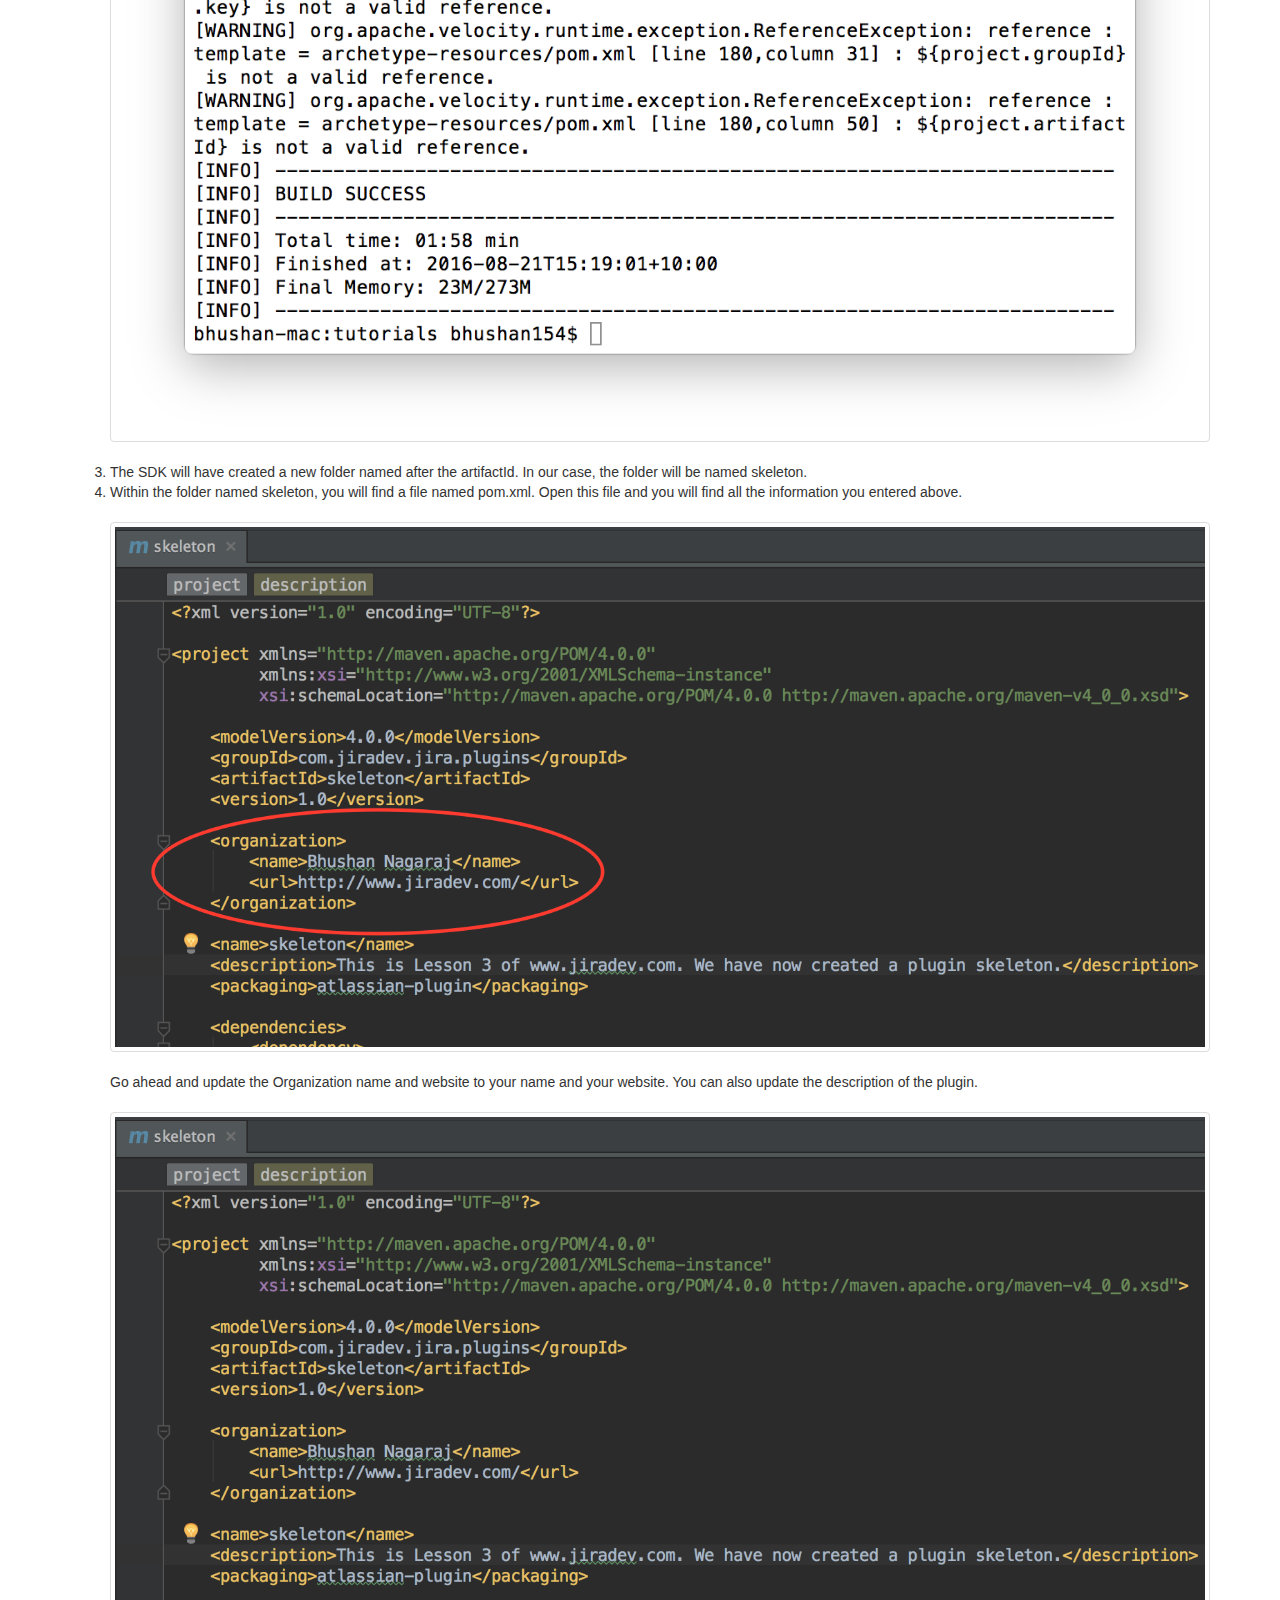
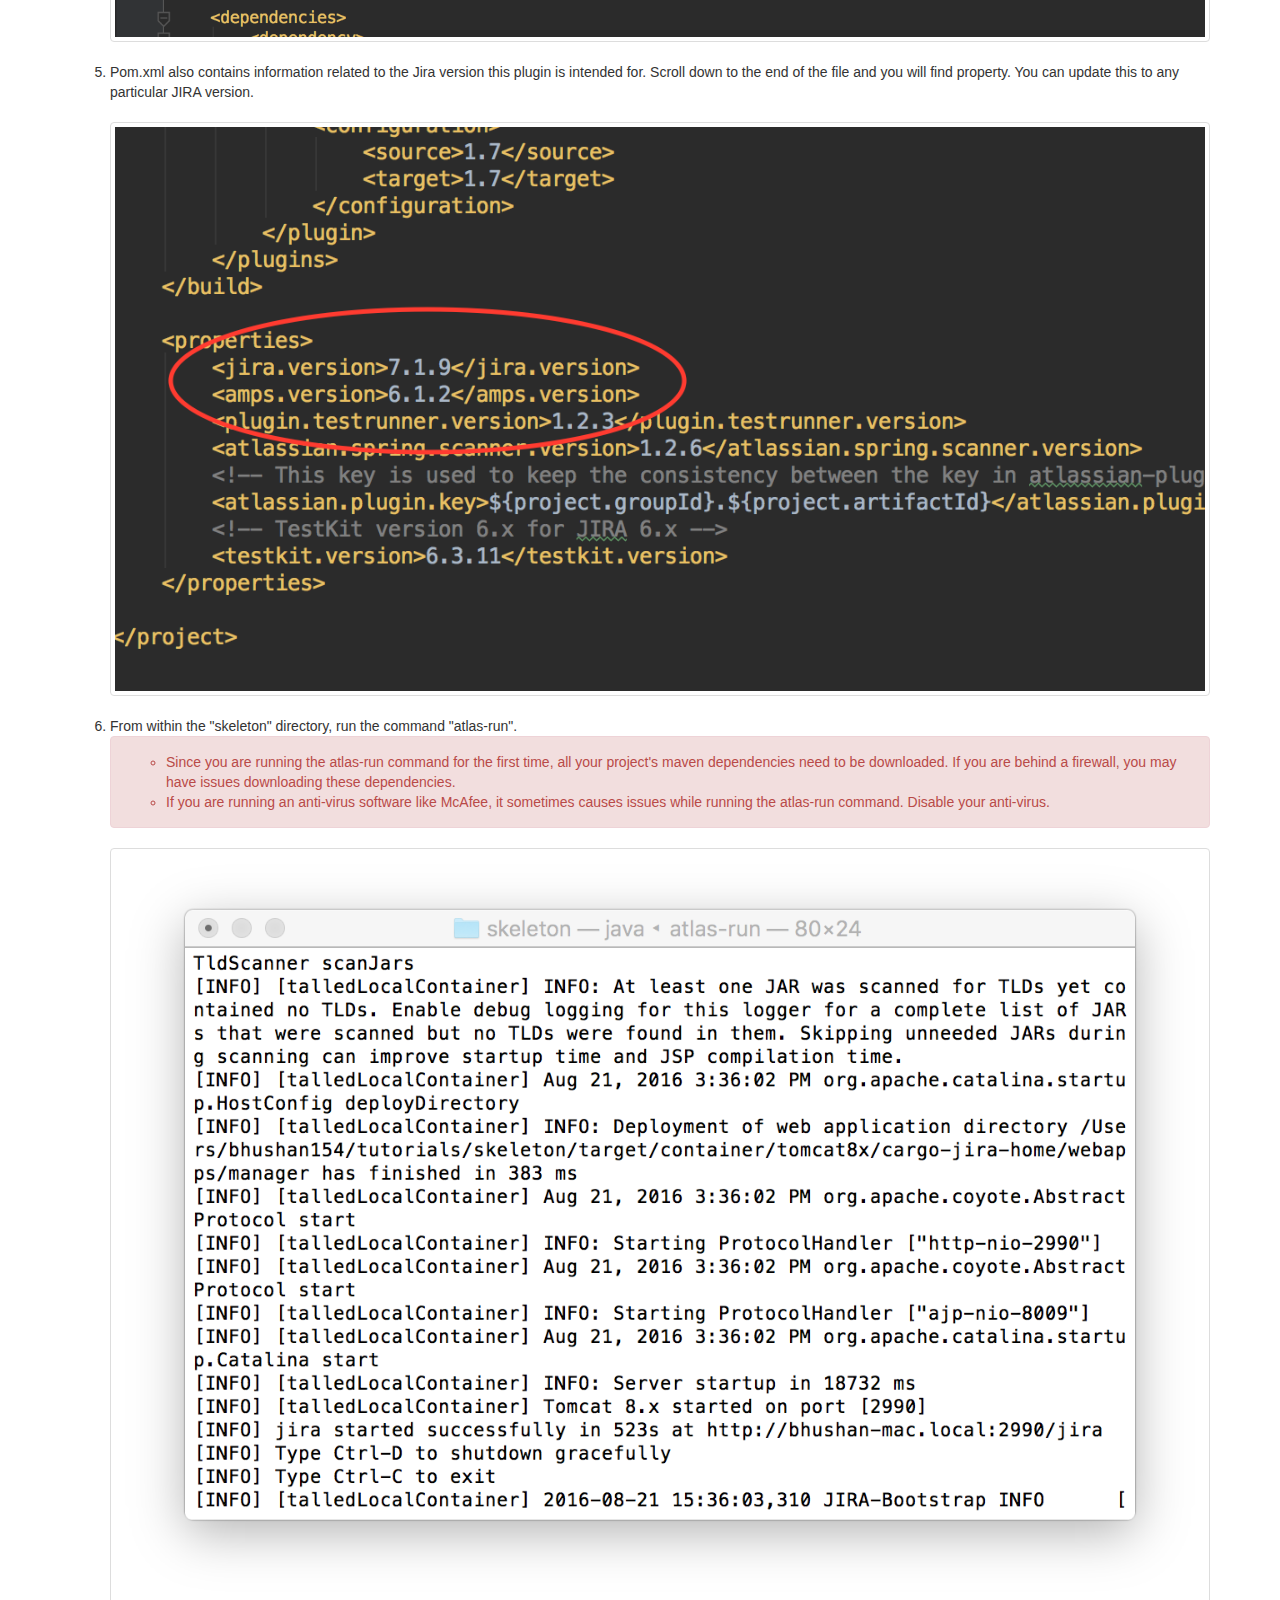
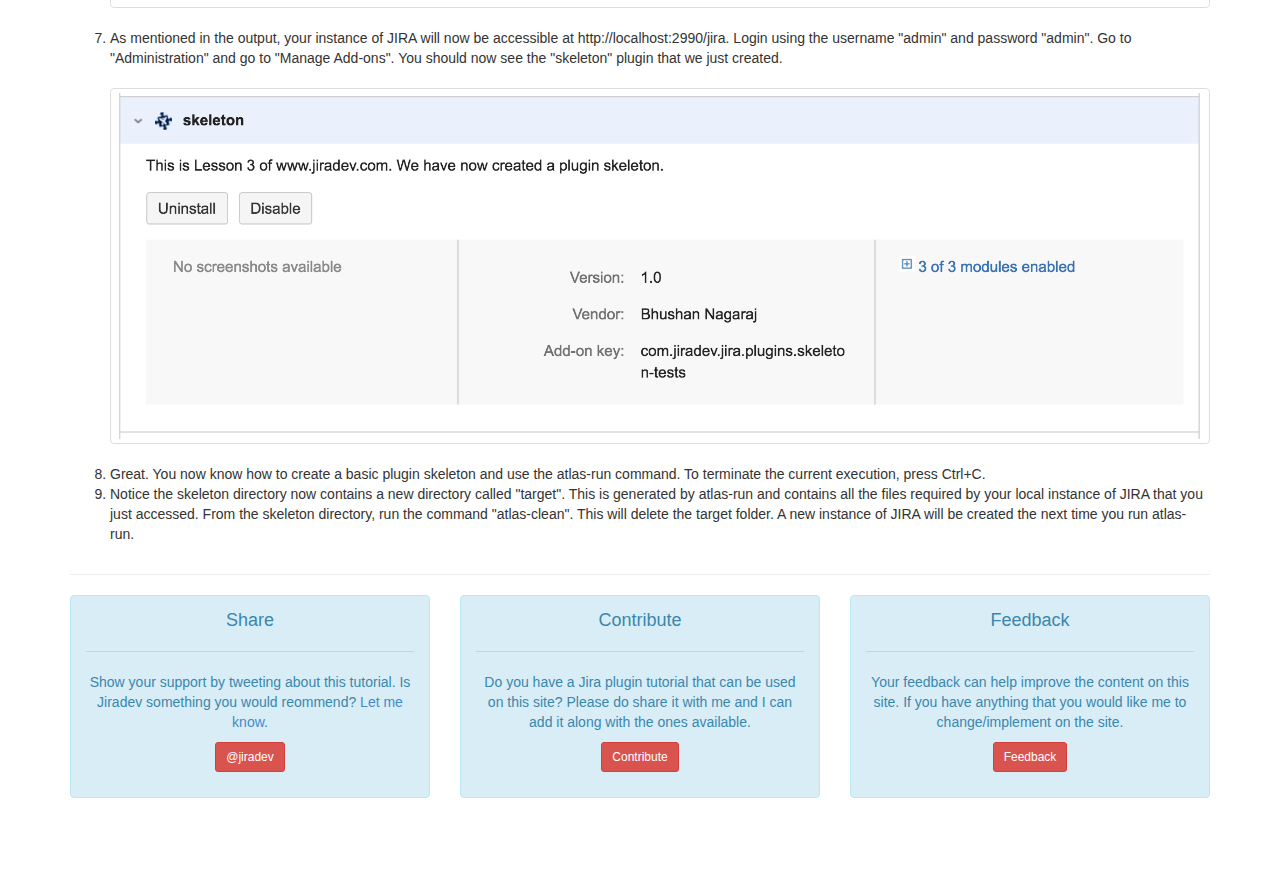
<file: plugin-skeleton.html>
<!DOCTYPE html>
<html>
  <head>
    <meta charset='utf-8'>
    <meta http-equiv="X-UA-Compatible" content="chrome=1">
	<meta name="description" content="Atlassian Jira Plugin Development Tutorials: Plugin Skeleton Tutorial">
	<meta name="keywords" content="jiradev, jira, plugins, bhushan154, tutorials, jira, jira training india, jira training">
	<meta name="author" content="Bhushan Nagaraj">
    
    <link rel="stylesheet" type="text/css" href="stylesheets/bootstrap.min.css" media="screen" />  
	<link rel="icon" type="image/x-icon" href="favicon4.ico">	
	<style type="text/css">
		body { padding-bottom: 70px; padding-top: 70px;}
		.socials {padding-top: 15px; padding-right: 15px; } 
	</style>
    <title>Jiradev.com: Atlassian Plugin Skeleton</title>
	<script>!function(d,s,id){var js,fjs=d.getElementsByTagName(s)[0],p=/^http:/.test(d.location)?'http':'https';if(!d.getElementById(id)){js=d.createElement(s);js.id=id;js.src=p+'://platform.twitter.com/widgets.js';fjs.parentNode.insertBefore(js,fjs);}}(document, 'script', 'twitter-wjs');</script>
	<script>!function(d,s,id){var js,fjs=d.getElementsByTagName(s)[0],p=/^http:/.test(d.location)?'http':'https';if(!d.getElementById(id)){js=d.createElement(s);js.id=id;js.src=p+'://platform.twitter.com/widgets.js';fjs.parentNode.insertBefore(js,fjs);}}(document, 'script', 'twitter-wjs');</script>
	<script>!function(d,s,id){var js,fjs=d.getElementsByTagName(s)[0],p=/^http:/.test(d.location)?'http':'https';if(!d.getElementById(id)){js=d.createElement(s);js.id=id;js.src=p+'://platform.twitter.com/widgets.js';fjs.parentNode.insertBefore(js,fjs);}}(document, 'script', 'twitter-wjs');</script>	
	
	<!-- Analytics -->
	<script type="text/javascript">

  var _gaq = _gaq || [];
  _gaq.push(['_setAccount', 'UA-44222850-1']);
  _gaq.push(['_trackPageview']);

  (function() {
    var ga = document.createElement('script'); ga.type = 'text/javascript'; ga.async = true;
    ga.src = ('https:' == document.location.protocol ? 'https://ssl' : 'http://www') + '.google-analytics.com/ga.js';
    var s = document.getElementsByTagName('script')[0]; s.parentNode.insertBefore(ga, s);
  })();

</script>
	
  </head>

  <body>
	
		<nav class="navbar navbar-inverse navbar-fixed-top" role="navigation">
				<div class="navbar-header" style="padding-top: 5px;"><a  href="index.html"><img src="images/jiradevlogo.png" alt="Jiradev.com" max-height="40px"/></a></div>
				
				<div class="collapse navbar-collapse navbar-ex1-collapse">
				<ul class="nav navbar-nav">
					<li class="active"><a href="tutorials.html">Tutorials</a></li>
					<li><a href="aboutme.html">About me</a></li>
					<li><a href="http://blog.jiradev.com" target="_blank">Blog</a></li>
					<li><a href="contact.html">Feedback/Contact</a></li>					
				</ul>
				<ul class="nav navbar-nav pull-right">
					<li class="socials">
						<a href="https://twitter.com/jiradev" class="twitter-follow-button" data-show-count="false">Follow @jiradev</a>
						<script>!function(d,s,id){var js,fjs=d.getElementsByTagName(s)[0],p=/^http:/.test(d.location)?'http':'https';if(!d.getElementById(id)){js=d.createElement(s);js.id=id;js.src=p+'://platform.twitter.com/widgets.js';fjs.parentNode.insertBefore(js,fjs);}}(document, 'script', 'twitter-wjs');</script>
					</li>
					<li class="socials"><a href="https://twitter.com/share" class="twitter-share-button" data-count="none" data-url="www.jiradev.com" data-text="Check out jiradev.com. It's got simple tutorials for devs new to Jira Development" data-via="jiradev" data-hashtags="JIRA,atlassian">Tweet</a></li>					
				</ul>
				</div>
			</nav>
	
	
    <div class="container">
      <div class="row">
		<div class="col-md-12">
        <div class="page-header"><h1>Plugin skeleton</h1></div>
		
		<p>
		In this tutorial, we are going to start using the the Atlassian SDK and run it using the atlas-run command. We will
		check if the plugin is installed and look at the demo modules provided by the atlas-create-jira-plugin command.
		</p>
		<p>Source code available at <a href="https://bitbucket.org/jiradev-tutorials/plugin-skeleton">https://bitbucket.org/jiradev-tutorials/plugin-skeleton</a></p>
		
		<ol>
			<li>
				Open up a terminal and in a directory of your choice, run the "atlas-create-jira-plugin" command.<br/><br/>
				<img class="img-thumbnail" src="images/lesson3/atlas-create-jira-plugin.png"/><br /><br />
			</li>
			<li>
				The SDK now asks you enter the following values. 
				<div class="alert alert-info">
					<p>Define value for groupId: com.jiradev.jira.plugins</p>
					<p>Define value for artifactId: skeleton</p>
					<p>Define value for version: 1.0</p>
					<p>Define value for package: (Just press enter key)</p>
					<p>Press [Y] to confirm: Y</p>
				</div>
				<img class="img-thumbnail" src="images/lesson3/confirm.png"/><br /><br />
			</li>
			<li>The SDK will have created a new folder named after the artifactId. In our case, the folder will be named skeleton.</li>
			<li>Within the folder named skeleton, you will find a file named pom.xml. Open this file and you will find all the information
			you entered above.<br /><br />
			<img class="img-thumbnail" src="images/lesson3/pom.png"/><br /><br />
			Go ahead and update the Organization name and website to your name and your website. You can also update the description
			of the plugin.<br /><br />
			<img class="img-thumbnail" src="images/lesson3/org-details.png"/><br /><br />
			</li>
			<li>Pom.xml also contains information related to the Jira version this plugin is intended for. Scroll down to the
			end of the file and you will find <jira.version> property. You can update this to any particular JIRA version.<br /><br />
			<img class="img-thumbnail" src="images/lesson3/jira-version.png"/><br /><br /></li>
			<li>From within the "skeleton" directory, run the command "atlas-run".
			<div class="alert alert-danger">
			<ul><li>Since you are running the atlas-run command for the first time, all your project's maven
				dependencies need to be downloaded. If you are behind a firewall, you may have issues downloading these dependencies.</li>
				<li>If you are running an anti-virus software like McAfee, it sometimes causes issues while running the atlas-run command. Disable
				your anti-virus.</li>
				</ul>
			</div>
			<img class="img-thumbnail" src="images/lesson3/atlas-run.png"/><br /><br />
			</li>
			<li>As mentioned in the output, your instance of JIRA will now be accessible at http://localhost:2990/jira. Login using the username
			"admin" and password "admin". Go to "Administration" and go to "Manage Add-ons". You should now see the "skeleton" plugin that we just
			created.<br /><br />
			<img class="img-thumbnail" src="images/lesson3/manage.png"/><br /><br /></li>
			<li>Great. You now know how to create a basic plugin skeleton and use the atlas-run command. To terminate the current 
			execution, press Ctrl+C.</li>
			<li>Notice the skeleton directory now contains a new directory called "target". This is generated by atlas-run and contains all the 
			files required by your local instance of JIRA that you just accessed. From the skeleton directory, run the command "atlas-clean". 
			This will delete the target folder. A new instance of JIRA will be created the next time you run atlas-run.</li>
		</ol>		
		
		</div>
	  </div>
	  
	  <hr />
	  <div class="row">
		<div class="col-md-4">
			<div class="alert alert-info">
			<center>
			<h4>Share</h4>
			<hr />
			<p>
				Show your support by tweeting about this tutorial. Is Jiradev something you would reommend? <a href="#" id="recommend">Let me know</a>.
			</p>
			<p>
				<div><a class="btn btn-danger btn-sm" href="https://twitter.com/intent/tweet?screen_name=jiradev&text=Woohoo.%20I%20completed%20the%20atlassian-sdk%20installation%20tutorial%20on%20%40jiradev.%20%23atlassian%2C%20%23JIRA" data-related="jiradev">@jiradev</a></div>
			</p>
			</center>
			</div>
		</div>
		<div class="col-md-4">
			<div class="alert alert-info">
			<center>
				<h4>Contribute</h4>
				<hr />
				<p>Do you have a Jira plugin tutorial that can be used on this site? Please do share it with me and I can add it along with the ones available.
				</p><p><a class="btn btn-danger btn-sm" href="http://jiradev.uservoice.com/knowledgebase/articles/255497">Contribute</a></p>
			</center>
			</div>
		</div>
		<div class="col-md-4">
			<div class="alert alert-info">
			<center>
			<h4>Feedback</h4>
			<hr />
				<p>Your feedback can help improve the content on this site. If you have anything that you would like me to change/implement 
				on the site.</p><p><div><a href="#" id="feedback" class="btn btn-danger btn-sm">Feedback</a></div></p>
			</center>
			</div>
		</div>
	  </div>
	  
    </div>

    <nav class="navbar navbar-default navbar-fixed-bottom">
		<div class="row">
			<div class="col-md-12">
				<p class="text-center">For more information about Jira Plugin Development and Training, contact <a href="mailto:bhushan154@gmail.com">Bhushan Nagaraj</a></p>
			</div>
		</div>
	</nav>
	
	<!-- Satisfaction rating -->
	<script>
// Include the UserVoice JavaScript SDK (only needed once on a page)
UserVoice=window.UserVoice||[];(function(){var uv=document.createElement('script');uv.type='text/javascript';uv.async=true;uv.src='//widget.uservoice.com/H4Msyrsib8lTi0nIUcNSPg.js';var s=document.getElementsByTagName('script')[0];s.parentNode.insertBefore(uv,s)})();

//
// UserVoice Javascript SDK developer documentation:
// https://www.uservoice.com/o/javascript-sdk
//

// Set colors
UserVoice.push(['set', {
  accent_color: '#e23a39',
  trigger_color: 'white',
  trigger_background_color: 'rgba(46, 49, 51, 0.6)'
}]);

// Identify the user and pass traits
// To enable, replace sample data with actual user traits and uncomment the line
UserVoice.push(['identify', {
  //email:      'john.doe@example.com', // User’s email address
  //name:       'John Doe', // User’s real name
  //created_at: 1364406966, // Unix timestamp for the date the user signed up
  //id:         123, // Optional: Unique id of the user (if set, this should not change)
  //type:       'Owner', // Optional: segment your users by type
  //account: {
  //  id:           123, // Optional: associate multiple users with a single account
  //  name:         'Acme, Co.', // Account name
  //  created_at:   1364406966, // Unix timestamp for the date the account was created
  //  monthly_rate: 9.99, // Decimal; monthly rate of the account
  //  ltv:          1495.00, // Decimal; lifetime value of the account
  //  plan:         'Enhanced' // Plan name for the account
  //}
}]);

// Add default trigger to the bottom-right corner of the window:
UserVoice.push(['addTrigger', { mode: 'satisfaction', trigger_position: 'bottom-right' }]);

// Or, use your own custom trigger:
UserVoice.push(['addTrigger', '#recommend', { mode: 'satisfaction' }]);

// Autoprompt for Satisfaction and SmartVote (only displayed under certain conditions)
UserVoice.push(['autoprompt', {}]);
</script>

<!-- Feedback -->
<script>
// Include the UserVoice JavaScript SDK (only needed once on a page)
UserVoice=window.UserVoice||[];(function(){var uv=document.createElement('script');uv.type='text/javascript';uv.async=true;uv.src='//widget.uservoice.com/H4Msyrsib8lTi0nIUcNSPg.js';var s=document.getElementsByTagName('script')[0];s.parentNode.insertBefore(uv,s)})();

//
// UserVoice Javascript SDK developer documentation:
// https://www.uservoice.com/o/javascript-sdk
//

// Set colors
UserVoice.push(['set', {
  accent_color: '#e23a39',
  trigger_color: 'white',
  trigger_background_color: 'rgba(46, 49, 51, 0.6)'
}]);

// Identify the user and pass traits
// To enable, replace sample data with actual user traits and uncomment the line
UserVoice.push(['identify', {
  //email:      'john.doe@example.com', // User’s email address
  //name:       'John Doe', // User’s real name
  //created_at: 1364406966, // Unix timestamp for the date the user signed up
  //id:         123, // Optional: Unique id of the user (if set, this should not change)
  //type:       'Owner', // Optional: segment your users by type
  //account: {
  //  id:           123, // Optional: associate multiple users with a single account
  //  name:         'Acme, Co.', // Account name
  //  created_at:   1364406966, // Unix timestamp for the date the account was created
  //  monthly_rate: 9.99, // Decimal; monthly rate of the account
  //  ltv:          1495.00, // Decimal; lifetime value of the account
  //  plan:         'Enhanced' // Plan name for the account
  //}
}]);

// Add default trigger to the bottom-right corner of the window:
//UserVoice.push(['addTrigger', { mode: 'smartvote', trigger_position: 'bottom-right' }]);

// Or, use your own custom trigger:
UserVoice.push(['addTrigger', '#feedback', { mode: 'smartvote' }]);

// Autoprompt for Satisfaction and SmartVote (only displayed under certain conditions)
UserVoice.push(['autoprompt', {}]);
</script>
	
  </body>
</html>
</file>
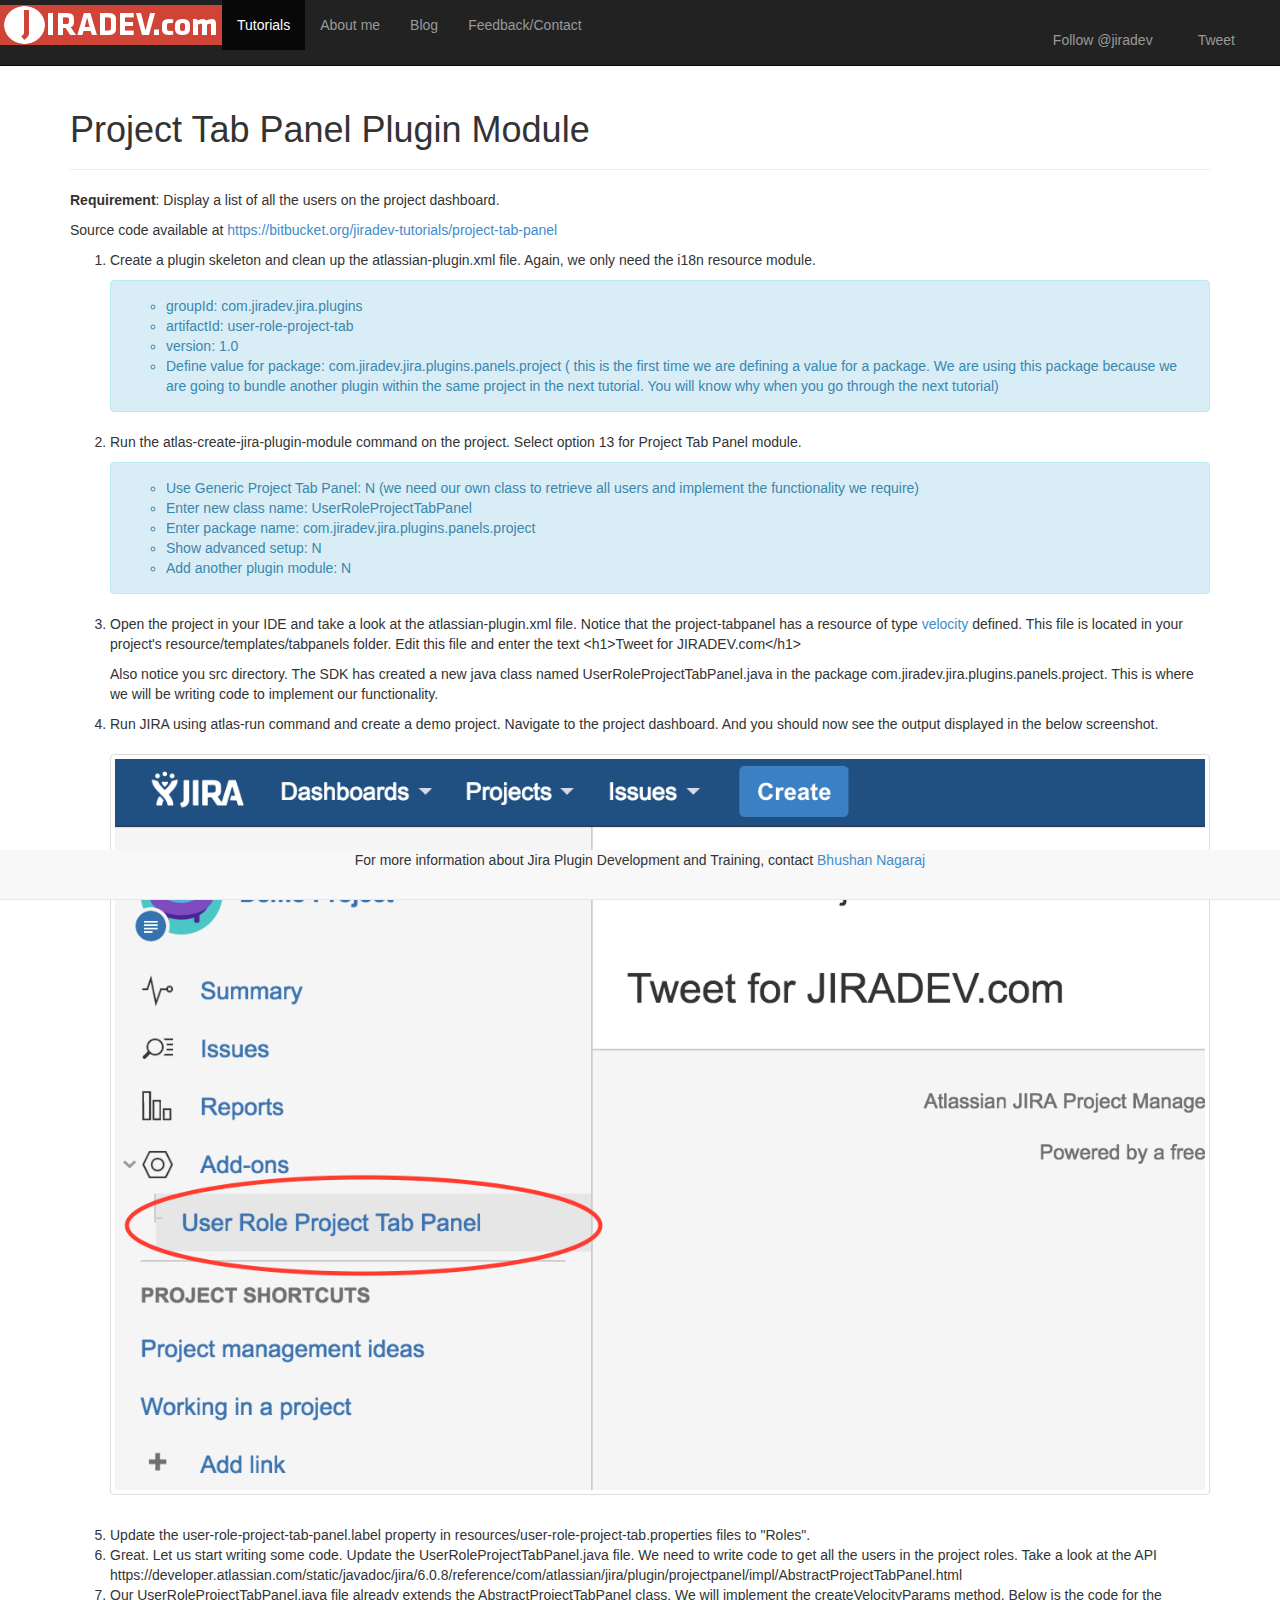
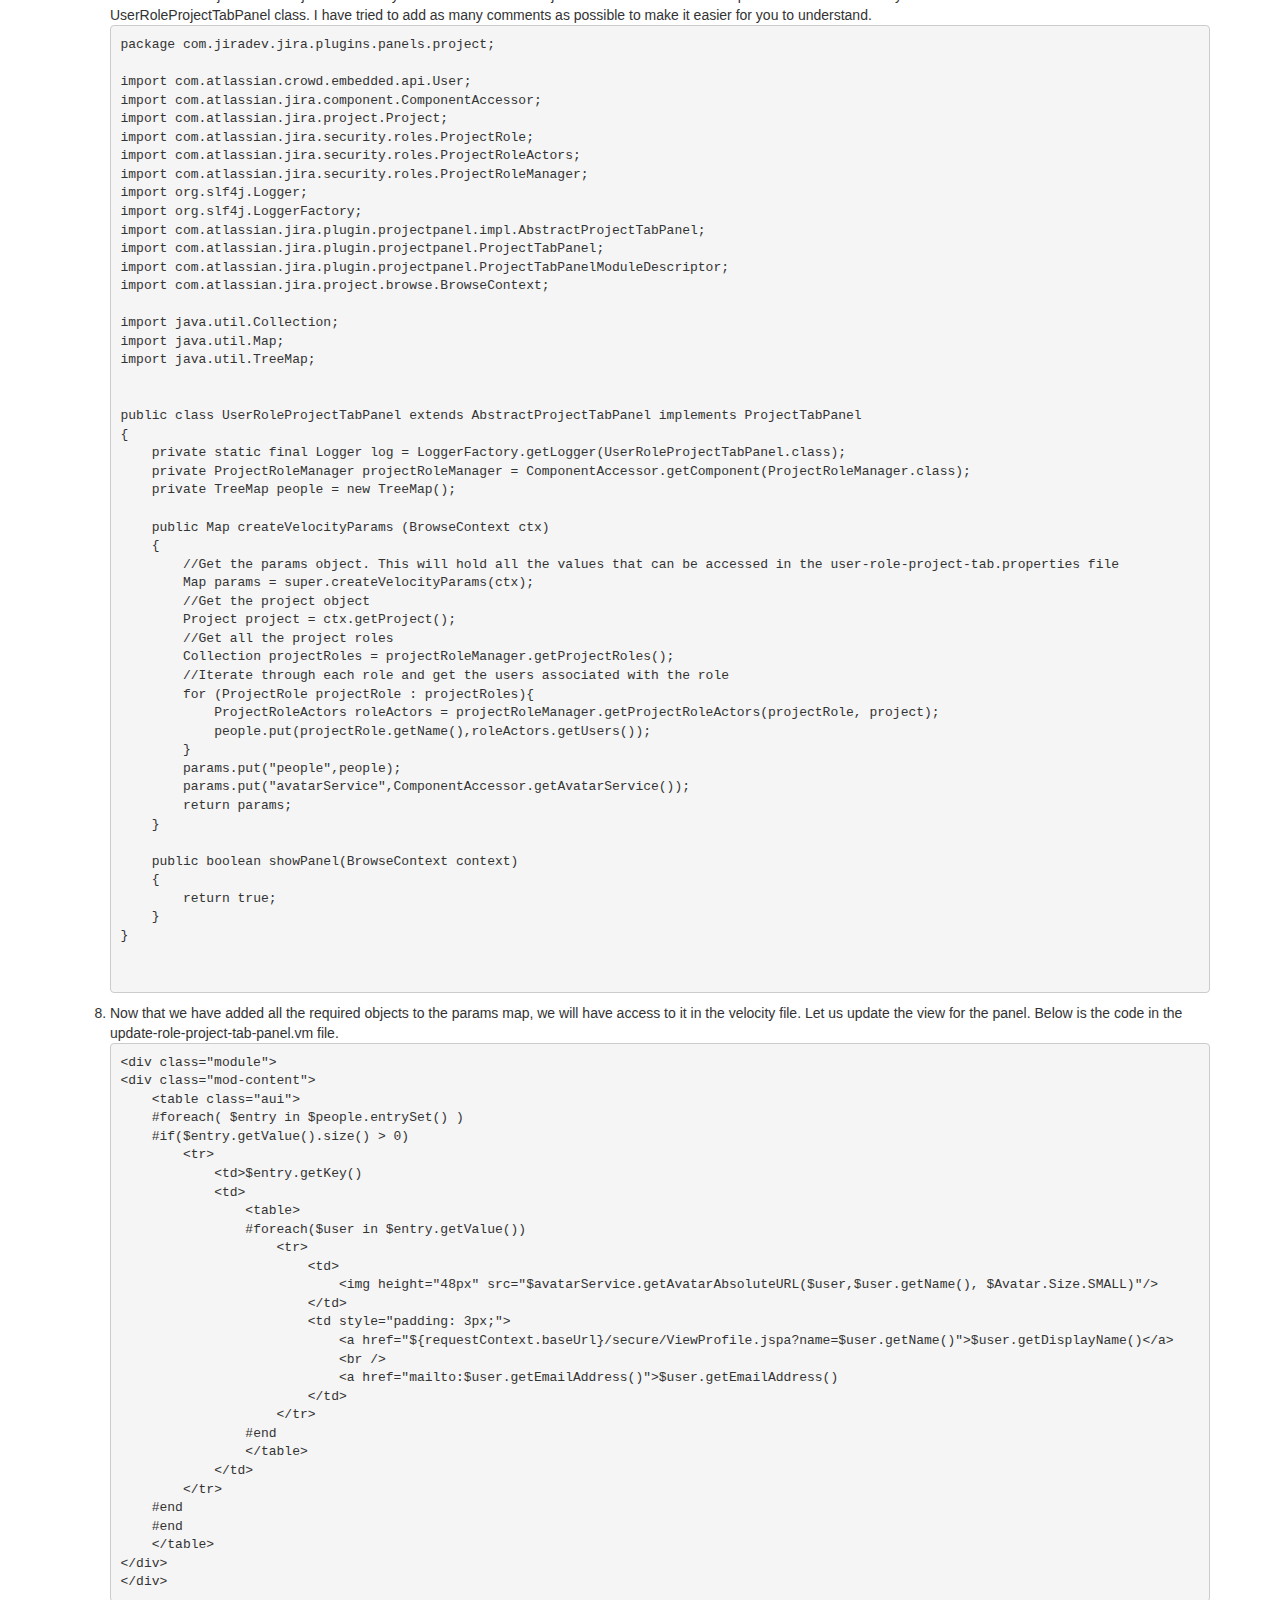
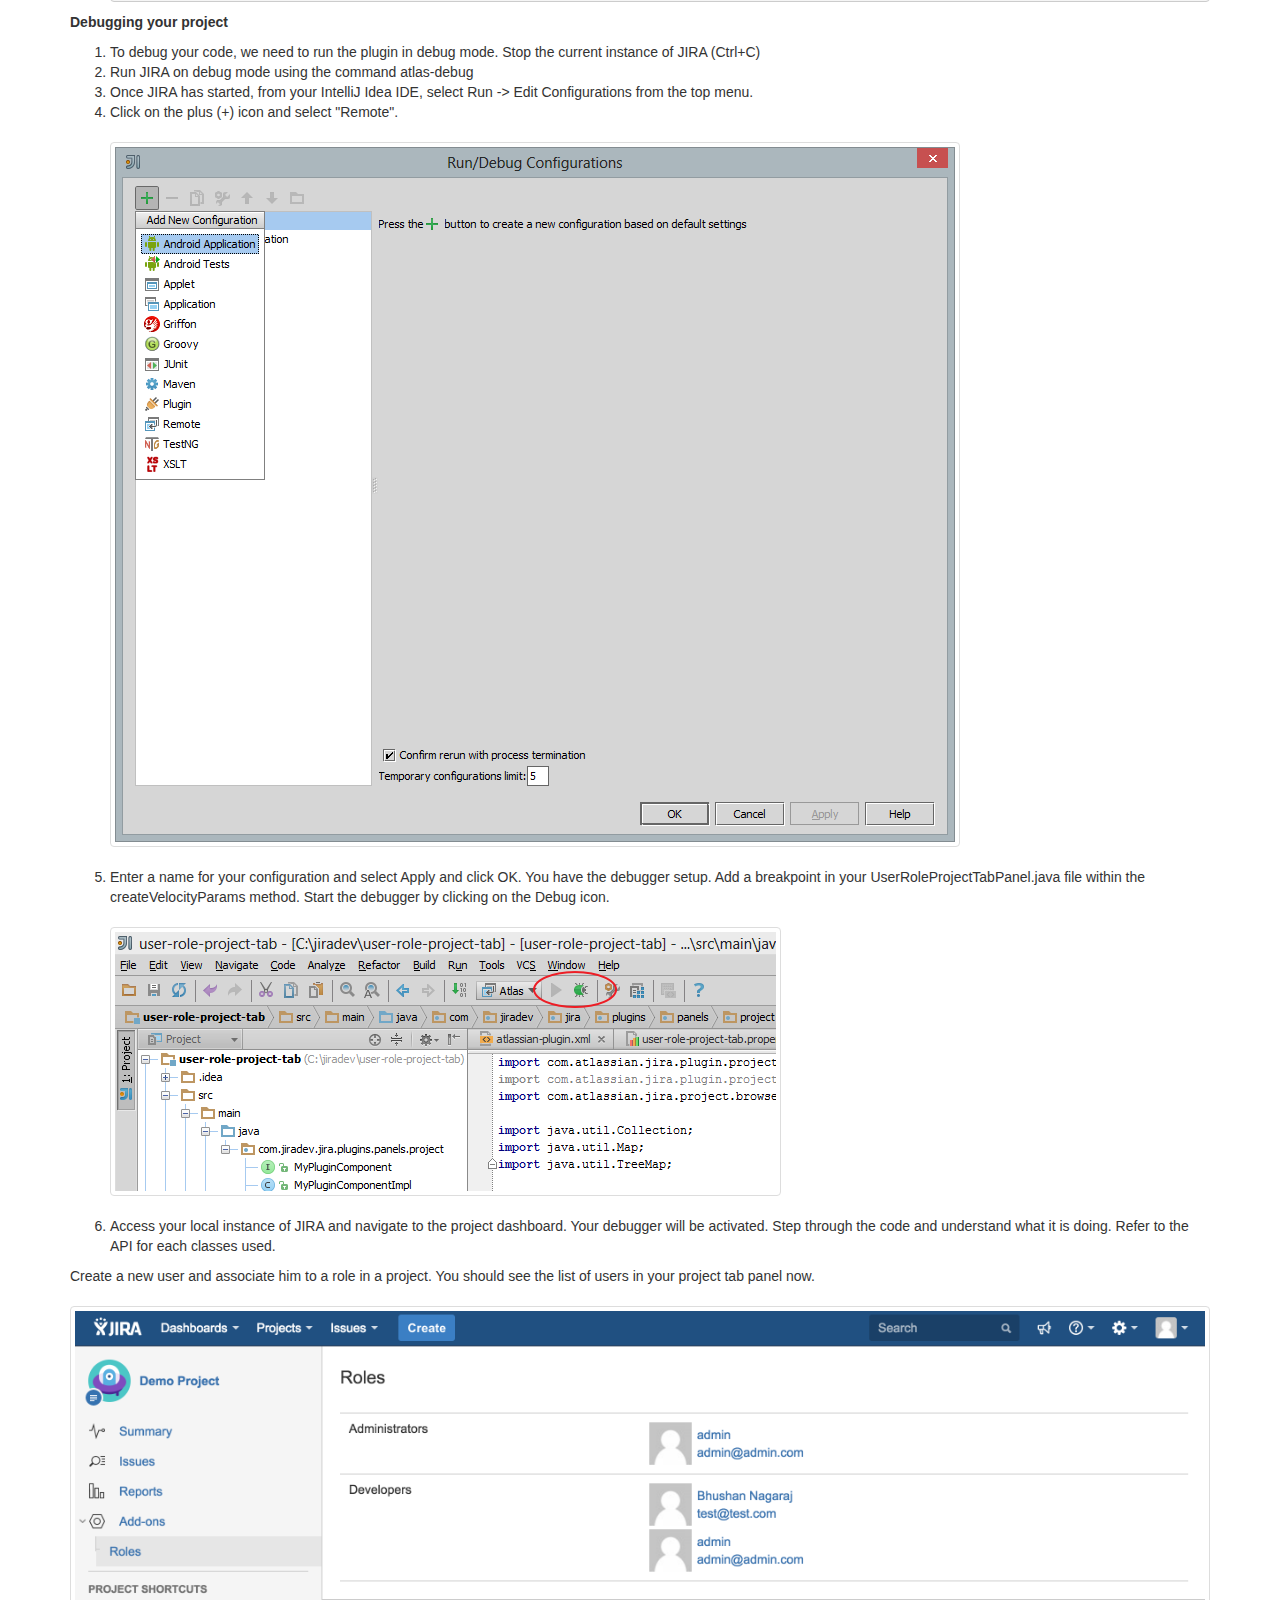
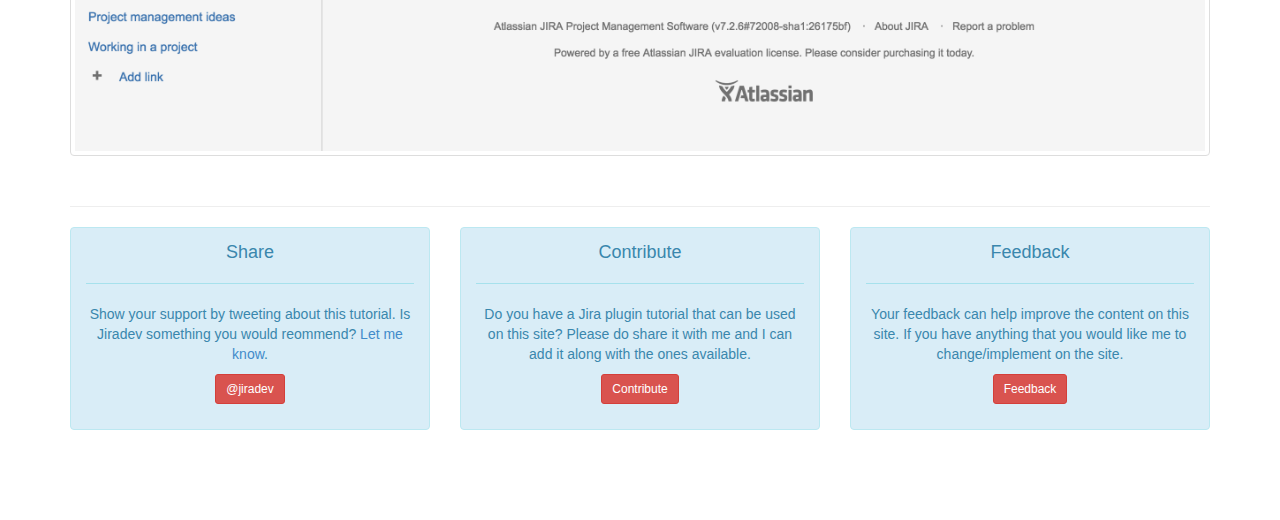
<file: project-tab-panel.html>
<!DOCTYPE html>
<html>
  <head>
    <meta charset='utf-8'>
    <meta http-equiv="X-UA-Compatible" content="chrome=1">
	<meta name="description" content="Atlassian Jira Plugin Development Tutorials: Project Tabpanel Tutorial">
	<meta name="keywords" content="jiradev, jira, plugins, bhushan154, tutorials, jira, jira training india, jira training">
	<meta name="author" content="Bhushan Nagaraj">
    
    <link rel="stylesheet" type="text/css" href="stylesheets/bootstrap.min.css" media="screen" />  
	<link rel="icon" type="image/x-icon" href="favicon4.ico">	
	<style type="text/css">
		body { padding-bottom: 70px; padding-top: 70px;}
		.socials {padding-top: 15px; padding-right: 15px; } 
	</style>
    <title>Jiradev.com: Project Tab Panel Plugin</title>
	<script>!function(d,s,id){var js,fjs=d.getElementsByTagName(s)[0],p=/^http:/.test(d.location)?'http':'https';if(!d.getElementById(id)){js=d.createElement(s);js.id=id;js.src=p+'://platform.twitter.com/widgets.js';fjs.parentNode.insertBefore(js,fjs);}}(document, 'script', 'twitter-wjs');</script>
	<script>!function(d,s,id){var js,fjs=d.getElementsByTagName(s)[0],p=/^http:/.test(d.location)?'http':'https';if(!d.getElementById(id)){js=d.createElement(s);js.id=id;js.src=p+'://platform.twitter.com/widgets.js';fjs.parentNode.insertBefore(js,fjs);}}(document, 'script', 'twitter-wjs');</script>
	<script>!function(d,s,id){var js,fjs=d.getElementsByTagName(s)[0],p=/^http:/.test(d.location)?'http':'https';if(!d.getElementById(id)){js=d.createElement(s);js.id=id;js.src=p+'://platform.twitter.com/widgets.js';fjs.parentNode.insertBefore(js,fjs);}}(document, 'script', 'twitter-wjs');</script>	
	
	<!-- Analytics -->
	<script type="text/javascript">

  var _gaq = _gaq || [];
  _gaq.push(['_setAccount', 'UA-44222850-1']);
  _gaq.push(['_trackPageview']);

  (function() {
    var ga = document.createElement('script'); ga.type = 'text/javascript'; ga.async = true;
    ga.src = ('https:' == document.location.protocol ? 'https://ssl' : 'http://www') + '.google-analytics.com/ga.js';
    var s = document.getElementsByTagName('script')[0]; s.parentNode.insertBefore(ga, s);
  })();

</script>
	
  </head>

  <body>
	
		<nav class="navbar navbar-inverse navbar-fixed-top" role="navigation">
				<div class="navbar-header" style="padding-top: 5px;"><a  href="index.html"><img src="images/jiradevlogo.png" alt="Jiradev.com" max-height="40px"/></a></div>
				
				<div class="collapse navbar-collapse navbar-ex1-collapse">
				<ul class="nav navbar-nav">
					<li class="active"><a href="tutorials.html">Tutorials</a></li>
					<li><a href="aboutme.html">About me</a></li>	
					<li><a href="http://blog.jiradev.com" target="_blank">Blog</a></li>
					<li><a href="contact.html">Feedback/Contact</a></li>					
				</ul>
				<ul class="nav navbar-nav pull-right">
					<li class="socials">
						<a href="https://twitter.com/jiradev" class="twitter-follow-button" data-show-count="false">Follow @jiradev</a>
						<script>!function(d,s,id){var js,fjs=d.getElementsByTagName(s)[0],p=/^http:/.test(d.location)?'http':'https';if(!d.getElementById(id)){js=d.createElement(s);js.id=id;js.src=p+'://platform.twitter.com/widgets.js';fjs.parentNode.insertBefore(js,fjs);}}(document, 'script', 'twitter-wjs');</script>
					</li>
					<li class="socials"><a href="https://twitter.com/share" class="twitter-share-button" data-count="none" data-url="www.jiradev.com" data-text="Check out jiradev.com. It's got simple tutorials for devs new to Jira Development" data-via="jiradev" data-hashtags="JIRA,atlassian">Tweet</a></li>					
				</ul>
				</div>
			</nav>
	
	
    <div class="container">
      <div class="row">
		<div class="col-md-12">
        <div class="page-header"><h1>Project Tab Panel Plugin Module</h1></div>
		<p><b>Requirement</b>: Display a list of all the users on the project dashboard.</p>
		<p>Source code available at <a href="https://bitbucket.org/jiradev-tutorials/project-tab-panel">https://bitbucket.org/jiradev-tutorials/project-tab-panel</a></p>
		
		<p>
			<ol>
				<li>
					Create a plugin skeleton and clean up the atlassian-plugin.xml file. Again, we only need the i18n resource module.
					<p><div class="alert alert-info">
						<ul>
						<li>groupId: com.jiradev.jira.plugins</li>
						<li>artifactId: user-role-project-tab</li>
						<li>version: 1.0</li>
						<li>Define value for package: com.jiradev.jira.plugins.panels.project ( this is the first time we are defining a value 
						for a package. We are using this package because we are going to bundle another plugin within the same project in 
						the next tutorial. You will know why when you go through the next tutorial)</li>
						</ul>
					</div></p>
				</li>
				<li>Run the atlas-create-jira-plugin-module command on the project. Select option 13 for Project Tab Panel module.
					<p><div class="alert alert-info">
						<ul>
							<li>Use Generic Project Tab Panel: N (we need our own class to retrieve all users and implement the functionality we require)</li>
							<li>Enter new class name: UserRoleProjectTabPanel</li>							
							<li>Enter package name: com.jiradev.jira.plugins.panels.project</li>
							<li>Show advanced setup: N</li>
							<li>Add another plugin module: N</li>
						<ul>
					</div></p>
				</li>
				<li>
					<p>Open the project in your IDE and take a look at the atlassian-plugin.xml file. Notice that the project-tabpanel has
					a resource of type <a href="http://velocity.apache.org/">velocity</a> defined. This file is located in your project's resource/templates/tabpanels folder. Edit this
					file and enter the text &lt;h1>Tweet for JIRADEV.com&lt;/h1></p>
					<p>Also notice you src directory. The SDK has created 
					a new java class named UserRoleProjectTabPanel.java in the package com.jiradev.jira.plugins.panels.project. This is where we will 
					be writing code to implement our functionality.</p>
				</li>
				<li>
					<p>Run JIRA using atlas-run command and create a demo project. Navigate to the project dashboard. And you should now see 
					the output displayed in the below screenshot.<br /><br />
							<img class="img-thumbnail" src="images/lesson6/tweet.png"/><br /><br /></p>
				</li>
				<li>Update the user-role-project-tab-panel.label property in resources/user-role-project-tab.properties files to "Roles".</li>
				<li>Great. Let us start writing some code. Update the UserRoleProjectTabPanel.java file. We need to write code to get all the users 
				in the project roles. Take a look at the API https://developer.atlassian.com/static/javadoc/jira/6.0.8/reference/com/atlassian/jira/plugin/projectpanel/impl/AbstractProjectTabPanel.html </li>
				<li>Our UserRoleProjectTabPanel.java file already extends the AbstractProjectTabPanel class. We will implement the createVelocityParams method.
				Below is the code for the UserRoleProjectTabPanel class. I have tried to add as many comments as possible to make it easier for you to understand.
				<pre>
package com.jiradev.jira.plugins.panels.project;

import com.atlassian.crowd.embedded.api.User;
import com.atlassian.jira.component.ComponentAccessor;
import com.atlassian.jira.project.Project;
import com.atlassian.jira.security.roles.ProjectRole;
import com.atlassian.jira.security.roles.ProjectRoleActors;
import com.atlassian.jira.security.roles.ProjectRoleManager;
import org.slf4j.Logger;
import org.slf4j.LoggerFactory;
import com.atlassian.jira.plugin.projectpanel.impl.AbstractProjectTabPanel;
import com.atlassian.jira.plugin.projectpanel.ProjectTabPanel;
import com.atlassian.jira.plugin.projectpanel.ProjectTabPanelModuleDescriptor;
import com.atlassian.jira.project.browse.BrowseContext;

import java.util.Collection;
import java.util.Map;
import java.util.TreeMap;


public class UserRoleProjectTabPanel extends AbstractProjectTabPanel implements ProjectTabPanel
{
    private static final Logger log = LoggerFactory.getLogger(UserRoleProjectTabPanel.class);
    private ProjectRoleManager projectRoleManager = ComponentAccessor.getComponent(ProjectRoleManager.class);
    private TreeMap<String,Collection> people = new TreeMap<String,Collection>();

    public Map<String, Object> createVelocityParams (BrowseContext ctx)
    {
        //Get the params object. This will hold all the values that can be accessed in the user-role-project-tab.properties file
        Map<String, Object> params = super.createVelocityParams(ctx);
        //Get the project object
        Project project = ctx.getProject();
        //Get all the project roles
        Collection<ProjectRole> projectRoles = projectRoleManager.getProjectRoles();
        //Iterate through each role and get the users associated with the role
        for (ProjectRole projectRole : projectRoles){
            ProjectRoleActors roleActors = projectRoleManager.getProjectRoleActors(projectRole, project);
            people.put(projectRole.getName(),roleActors.getUsers());
        }
        params.put("people",people);
        params.put("avatarService",ComponentAccessor.getAvatarService());
        return params;
    }

    public boolean showPanel(BrowseContext context)
    {
        return true;
    }
}

				</pre>
				</li>
				<li>
					Now that we have added all the required objects to the params map, we will have access to it in the velocity file. Let 
					us update the view for the panel. Below is the code in the update-role-project-tab-panel.vm file.
<pre>
&lt;div class="module">
&lt;div class="mod-content">
    &lt;table class="aui">
    #foreach( $entry in $people.entrySet() )
    #if($entry.getValue().size() > 0)
        &lt;tr>
            &lt;td>$entry.getKey()</td>
            &lt;td>
                &lt;table>
                #foreach($user in $entry.getValue())
                    &lt;tr>
                        &lt;td>
                            &lt;img height="48px" src="$avatarService.getAvatarAbsoluteURL($user,$user.getName(), $Avatar.Size.SMALL)"/>
                        &lt;/td>
                        &lt;td style="padding: 3px;">
                            &lt;a href="${requestContext.baseUrl}/secure/ViewProfile.jspa?name=$user.getName()">$user.getDisplayName()&lt;/a>
                            &lt;br />
                            &lt;a href="mailto:$user.getEmailAddress()">$user.getEmailAddress()</a>
                        &lt;/td>
                    &lt;/tr>
                #end
                &lt;/table>
            &lt;/td>
        &lt;/tr>
    #end
    #end
    &lt;/table>
&lt;/div>
&lt;/div>
</pre>					
				</li>
			</ol>
		</p>
		
		<p id="setup-debugger"><b>Debugging your project</b></p>
		<p>
			<ol>
				<li>To debug your code, we need to run the plugin in debug mode. Stop the current instance of JIRA (Ctrl+C)</li>
				<li>Run JIRA on debug mode using the command atlas-debug</li>
				<li>Once JIRA has started, from your IntelliJ Idea IDE, select Run -> Edit Configurations from the top menu.</li>
				<li>Click on the plus (+) icon and select "Remote".<br /><br />
							<img class="img-thumbnail" src="images/lesson6/debugger1.png"/><br /><br />
				
				</li>
				<li>Enter a name for your configuration and select Apply and click OK. You have the debugger setup. Add a breakpoint in
				your UserRoleProjectTabPanel.java file within the createVelocityParams method. Start the debugger by clicking on the Debug icon.<br /><br />
							<img class="img-thumbnail" src="images/lesson6/debugger-start.png"/><br /><br />
				</li>
				<li>Access your local instance of JIRA and navigate to the project dashboard. Your debugger will be activated. Step through the code
				and understand what it is doing. Refer to the API for each classes used.</li>
			</ol>
		</p>
		
		<p>
			Create a new user and associate him to a role in a project. You should see the list of users in your project tab panel now.<br /><br />
							<img class="img-thumbnail" src="images/lesson6/roles.png"/><br /><br />
		</p>					
		</div>
	  </div>
	  
	  <hr />
	  <div class="row">
		<div class="col-md-4">
			<div class="alert alert-info">
			<center>
			<h4>Share</h4>
			<hr />
			<p>
				Show your support by tweeting about this tutorial. Is Jiradev something you would reommend? <a href="#" id="recommend">Let me know</a>.
			</p>
			<p>
				<div><a class="btn btn-danger btn-sm" href="https://twitter.com/intent/tweet?screen_name=jiradev&text=Woohoo.%20I%20completed%20the%20project%20tab-panel%20plugin%20tutorial%20on%20%40jiradev.%20%23atlassian%2C%20%23JIRA" data-related="jiradev">@jiradev</a></div>
			</p>
			</center>
			</div>
		</div>
		<div class="col-md-4">
			<div class="alert alert-info">
			<center>
				<h4>Contribute</h4>
				<hr />
				<p>Do you have a Jira plugin tutorial that can be used on this site? Please do share it with me and I can add it along with the ones available.
				</p><p><a class="btn btn-danger btn-sm" href="http://jiradev.uservoice.com/knowledgebase/articles/255497">Contribute</a></p>
			</center>
			</div>
		</div>
		<div class="col-md-4">
			<div class="alert alert-info">
			<center>
			<h4>Feedback</h4>
			<hr />
				<p>Your feedback can help improve the content on this site. If you have anything that you would like me to change/implement 
				on the site.</p><p><div><a href="#" id="feedback" class="btn btn-danger btn-sm">Feedback</a></div></p>
			</center>
			</div>
		</div>
	  </div>
	  
    </div>

    <nav class="navbar navbar-default navbar-fixed-bottom">
		<div class="row">
			<div class="col-md-12">
				<p class="text-center">For more information about Jira Plugin Development and Training, contact <a href="mailto:bhushan154@gmail.com">Bhushan Nagaraj</a></p>
			</div>
		</div>
	</nav>
	
	<!-- Satisfaction rating -->
	<script>
// Include the UserVoice JavaScript SDK (only needed once on a page)
UserVoice=window.UserVoice||[];(function(){var uv=document.createElement('script');uv.type='text/javascript';uv.async=true;uv.src='//widget.uservoice.com/H4Msyrsib8lTi0nIUcNSPg.js';var s=document.getElementsByTagName('script')[0];s.parentNode.insertBefore(uv,s)})();

//
// UserVoice Javascript SDK developer documentation:
// https://www.uservoice.com/o/javascript-sdk
//

// Set colors
UserVoice.push(['set', {
  accent_color: '#e23a39',
  trigger_color: 'white',
  trigger_background_color: 'rgba(46, 49, 51, 0.6)'
}]);

// Identify the user and pass traits
// To enable, replace sample data with actual user traits and uncomment the line
UserVoice.push(['identify', {
  //email:      'john.doe@example.com', // User’s email address
  //name:       'John Doe', // User’s real name
  //created_at: 1364406966, // Unix timestamp for the date the user signed up
  //id:         123, // Optional: Unique id of the user (if set, this should not change)
  //type:       'Owner', // Optional: segment your users by type
  //account: {
  //  id:           123, // Optional: associate multiple users with a single account
  //  name:         'Acme, Co.', // Account name
  //  created_at:   1364406966, // Unix timestamp for the date the account was created
  //  monthly_rate: 9.99, // Decimal; monthly rate of the account
  //  ltv:          1495.00, // Decimal; lifetime value of the account
  //  plan:         'Enhanced' // Plan name for the account
  //}
}]);

// Add default trigger to the bottom-right corner of the window:
UserVoice.push(['addTrigger', { mode: 'satisfaction', trigger_position: 'bottom-right' }]);

// Or, use your own custom trigger:
UserVoice.push(['addTrigger', '#recommend', { mode: 'satisfaction' }]);

// Autoprompt for Satisfaction and SmartVote (only displayed under certain conditions)
UserVoice.push(['autoprompt', {}]);
</script>

<!-- Feedback -->
<script>
// Include the UserVoice JavaScript SDK (only needed once on a page)
UserVoice=window.UserVoice||[];(function(){var uv=document.createElement('script');uv.type='text/javascript';uv.async=true;uv.src='//widget.uservoice.com/H4Msyrsib8lTi0nIUcNSPg.js';var s=document.getElementsByTagName('script')[0];s.parentNode.insertBefore(uv,s)})();

//
// UserVoice Javascript SDK developer documentation:
// https://www.uservoice.com/o/javascript-sdk
//

// Set colors
UserVoice.push(['set', {
  accent_color: '#e23a39',
  trigger_color: 'white',
  trigger_background_color: 'rgba(46, 49, 51, 0.6)'
}]);

// Identify the user and pass traits
// To enable, replace sample data with actual user traits and uncomment the line
UserVoice.push(['identify', {
  //email:      'john.doe@example.com', // User’s email address
  //name:       'John Doe', // User’s real name
  //created_at: 1364406966, // Unix timestamp for the date the user signed up
  //id:         123, // Optional: Unique id of the user (if set, this should not change)
  //type:       'Owner', // Optional: segment your users by type
  //account: {
  //  id:           123, // Optional: associate multiple users with a single account
  //  name:         'Acme, Co.', // Account name
  //  created_at:   1364406966, // Unix timestamp for the date the account was created
  //  monthly_rate: 9.99, // Decimal; monthly rate of the account
  //  ltv:          1495.00, // Decimal; lifetime value of the account
  //  plan:         'Enhanced' // Plan name for the account
  //}
}]);

// Add default trigger to the bottom-right corner of the window:
//UserVoice.push(['addTrigger', { mode: 'smartvote', trigger_position: 'bottom-right' }]);

// Or, use your own custom trigger:
UserVoice.push(['addTrigger', '#feedback', { mode: 'smartvote' }]);

// Autoprompt for Satisfaction and SmartVote (only displayed under certain conditions)
UserVoice.push(['autoprompt', {}]);
</script>
	
  </body>
</html>
</file>
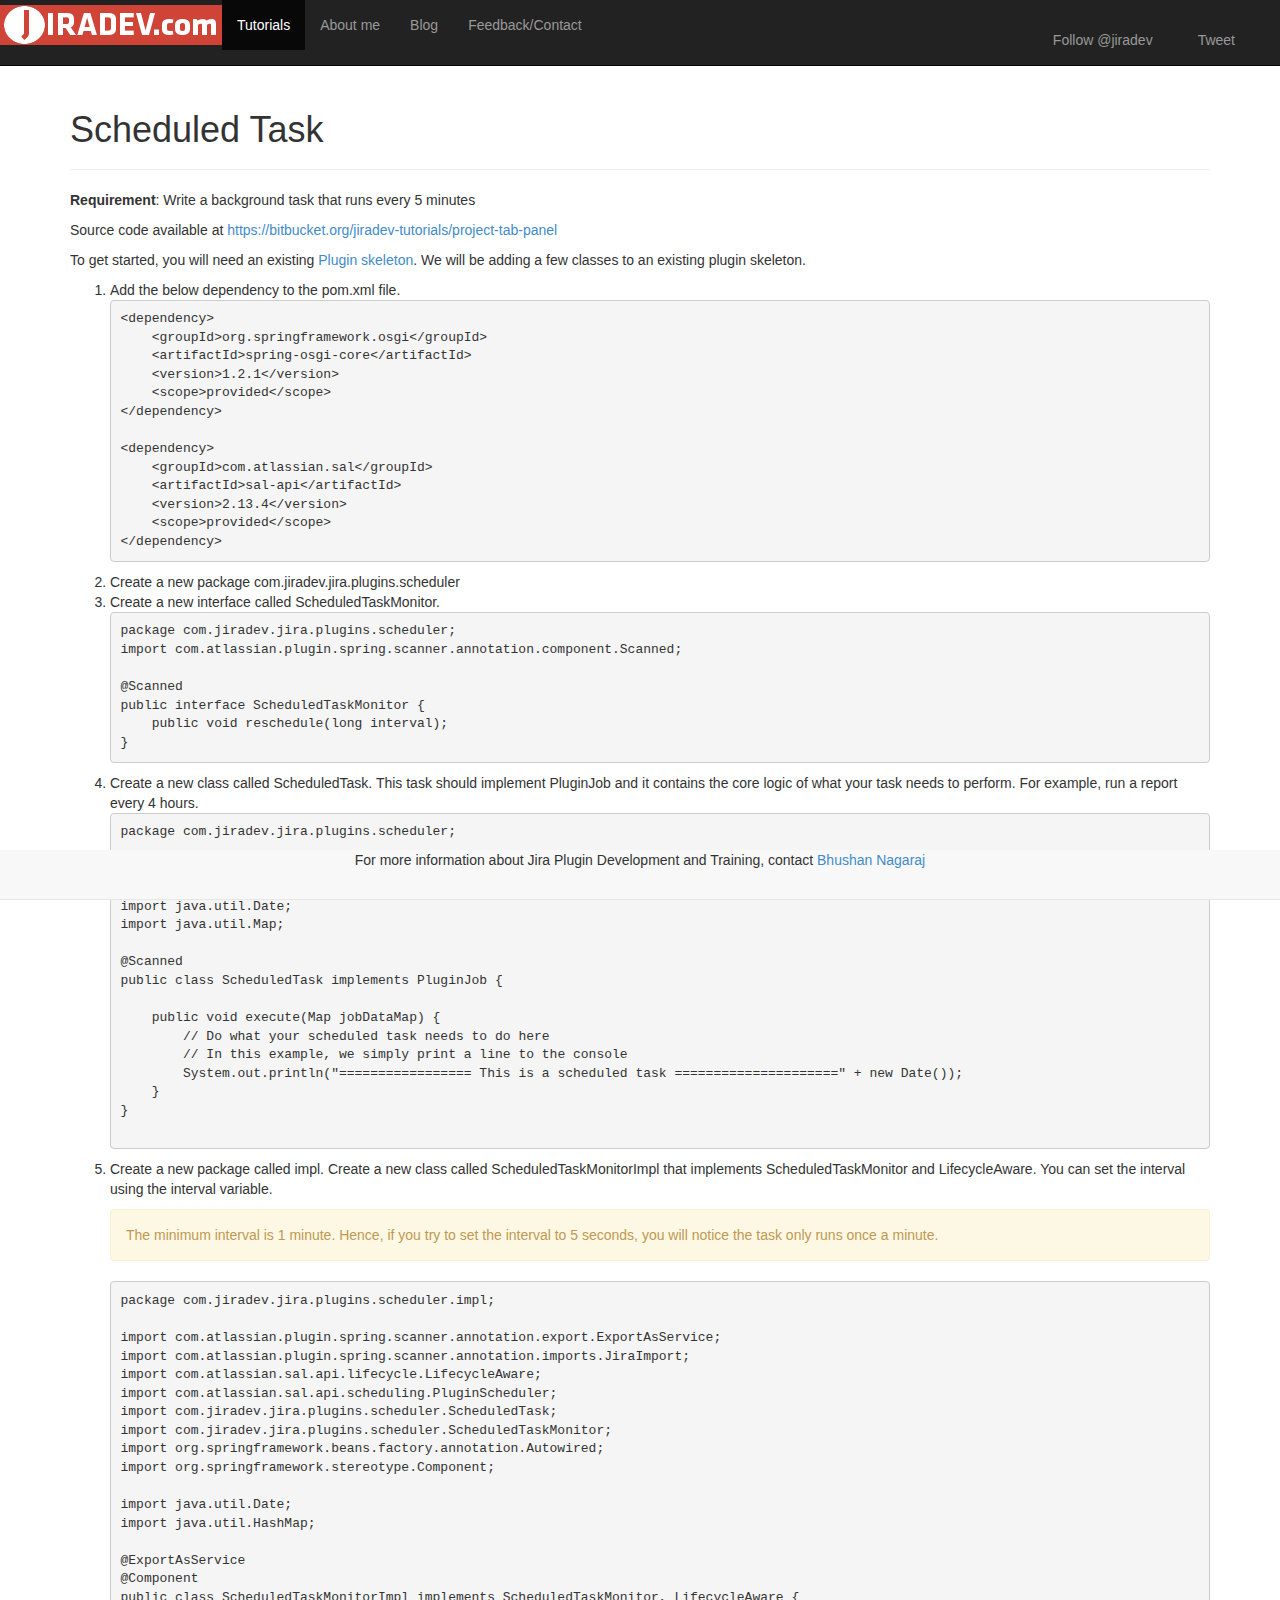
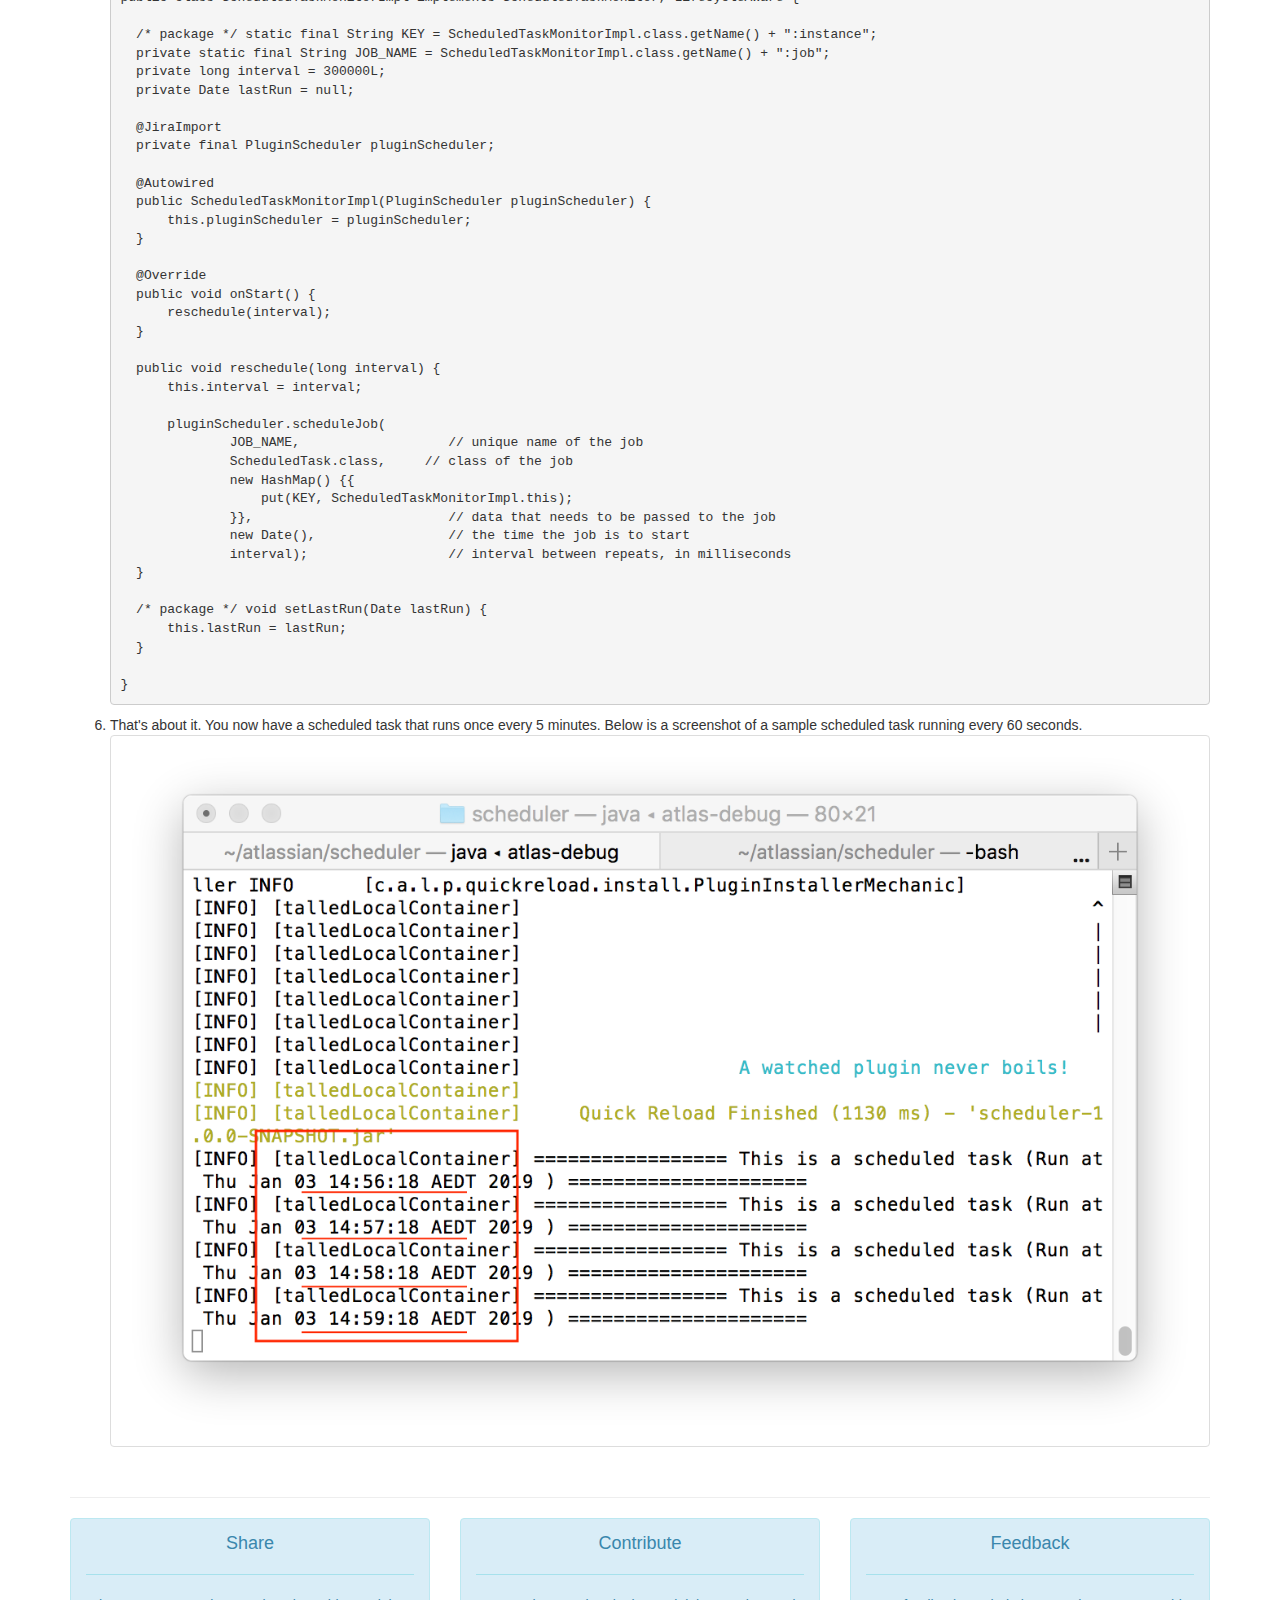
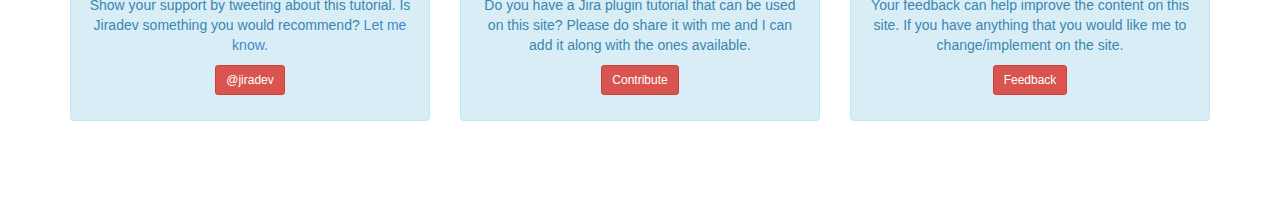
<file: scheduled-task.html>
<!DOCTYPE html>
<html>
  <head>
    <meta charset='utf-8'>
    <meta http-equiv="X-UA-Compatible" content="chrome=1">
	<meta name="description" content="Atlassian Jira Plugin Development Tutorials: Scheduled Tasks">
	<meta name="keywords" content="jiradev, jira, plugins, bhushan154, tutorials, jira, jira training india, jira training">
	<meta name="author" content="Bhushan Nagaraj">

    <link rel="stylesheet" type="text/css" href="stylesheets/bootstrap.min.css" media="screen" />
	<link rel="icon" type="image/x-icon" href="favicon4.ico">
	<style type="text/css">
		body { padding-bottom: 70px; padding-top: 70px;}
		.socials {padding-top: 15px; padding-right: 15px; }
	</style>
    <title>Jiradev.com: Scheduled Task</title>
	<script>!function(d,s,id){var js,fjs=d.getElementsByTagName(s)[0],p=/^http:/.test(d.location)?'http':'https';if(!d.getElementById(id)){js=d.createElement(s);js.id=id;js.src=p+'://platform.twitter.com/widgets.js';fjs.parentNode.insertBefore(js,fjs);}}(document, 'script', 'twitter-wjs');</script>
	<script>!function(d,s,id){var js,fjs=d.getElementsByTagName(s)[0],p=/^http:/.test(d.location)?'http':'https';if(!d.getElementById(id)){js=d.createElement(s);js.id=id;js.src=p+'://platform.twitter.com/widgets.js';fjs.parentNode.insertBefore(js,fjs);}}(document, 'script', 'twitter-wjs');</script>
	<script>!function(d,s,id){var js,fjs=d.getElementsByTagName(s)[0],p=/^http:/.test(d.location)?'http':'https';if(!d.getElementById(id)){js=d.createElement(s);js.id=id;js.src=p+'://platform.twitter.com/widgets.js';fjs.parentNode.insertBefore(js,fjs);}}(document, 'script', 'twitter-wjs');</script>

	<!-- Analytics -->
	<script type="text/javascript">

  var _gaq = _gaq || [];
  _gaq.push(['_setAccount', 'UA-44222850-1']);
  _gaq.push(['_trackPageview']);

  (function() {
    var ga = document.createElement('script'); ga.type = 'text/javascript'; ga.async = true;
    ga.src = ('https:' == document.location.protocol ? 'https://ssl' : 'http://www') + '.google-analytics.com/ga.js';
    var s = document.getElementsByTagName('script')[0]; s.parentNode.insertBefore(ga, s);
  })();

</script>

  </head>

  <body>

		<nav class="navbar navbar-inverse navbar-fixed-top" role="navigation">
				<div class="navbar-header" style="padding-top: 5px;"><a  href="index.html"><img src="images/jiradevlogo.png" alt="Jiradev.com" max-height="40px"/></a></div>

				<div class="collapse navbar-collapse navbar-ex1-collapse">
				<ul class="nav navbar-nav">
					<li class="active"><a href="tutorials.html">Tutorials</a></li>
					<li><a href="aboutme.html">About me</a></li>
					<li><a href="http://blog.jiradev.com" target="_blank">Blog</a></li>
					<li><a href="contact.html">Feedback/Contact</a></li>
				</ul>
				<ul class="nav navbar-nav pull-right">
					<li class="socials">
						<a href="https://twitter.com/jiradev" class="twitter-follow-button" data-show-count="false">Follow @jiradev</a>
						<script>!function(d,s,id){var js,fjs=d.getElementsByTagName(s)[0],p=/^http:/.test(d.location)?'http':'https';if(!d.getElementById(id)){js=d.createElement(s);js.id=id;js.src=p+'://platform.twitter.com/widgets.js';fjs.parentNode.insertBefore(js,fjs);}}(document, 'script', 'twitter-wjs');</script>
					</li>
					<li class="socials"><a href="https://twitter.com/share" class="twitter-share-button" data-url="www.jiradev.com" data-text="Check out jiradev.com. It's got simple tutorials for devs new to Jira Development" data-via="jiradev" data-count="none" data-hashtags="JIRA,atlassian">Tweet</a></li>
				</ul>
				</div>
			</nav>


    <div class="container">
      <div class="row">
		<div class="col-md-12">
        <div class="page-header"><h1>Scheduled Task</h1></div>

			<p><b>Requirement</b>: Write a background task that runs every 5 minutes</p>

			<p>Source code available at <a href="https://bitbucket.org/jiradev-tutorials/project-tab-panel">https://bitbucket.org/jiradev-tutorials/project-tab-panel</a></p>

			<p>To get started, you will need an existing <a href="plugin-skeleton.html">Plugin skeleton</a>. We will be adding a few classes to an existing plugin skeleton.</p>


			<ol>
        <li>Add the below dependency to the pom.xml file.
<pre>
&lt;dependency&gt;
    &lt;groupId&gt;org.springframework.osgi&lt;/groupId&gt;
    &lt;artifactId&gt;spring-osgi-core&lt;/artifactId&gt;
    &lt;version&gt;1.2.1&lt;/version&gt;
    &lt;scope&gt;provided&lt;/scope&gt;
&lt;/dependency&gt;

&lt;dependency&gt;
    &lt;groupId&gt;com.atlassian.sal&lt;/groupId&gt;
    &lt;artifactId&gt;sal-api&lt;/artifactId&gt;
    &lt;version&gt;2.13.4&lt;/version&gt;
    &lt;scope&gt;provided&lt;/scope&gt;
&lt;/dependency&gt;</pre>
        </li>
				<li>Create a new package com.jiradev.jira.plugins.scheduler</li>
				<li>Create a new interface called ScheduledTaskMonitor.
<pre>
package com.jiradev.jira.plugins.scheduler;
import com.atlassian.plugin.spring.scanner.annotation.component.Scanned;

@Scanned
public interface ScheduledTaskMonitor {
    public void reschedule(long interval);
}
</pre>
        </li>
        <li>Create a new class called ScheduledTask. This task should implement PluginJob and it contains
          the core logic of what your task needs to perform. For example, run a report every 4 hours.
<pre>
package com.jiradev.jira.plugins.scheduler;

import com.atlassian.plugin.spring.scanner.annotation.component.Scanned;
import com.atlassian.sal.api.scheduling.PluginJob;
import java.util.Date;
import java.util.Map;

@Scanned
public class ScheduledTask implements PluginJob {

    public void execute(Map<String, Object> jobDataMap) {
        // Do what your scheduled task needs to do here
        // In this example, we simply print a line to the console
        System.out.println("================= This is a scheduled task =====================" + new Date());
    }
}

</pre>
        </li>
				<li>Create a new package called impl. Create a new class called ScheduledTaskMonitorImpl that implements ScheduledTaskMonitor and LifecycleAware.
          You can set the interval using the interval variable.
          <p>
            <div class="alert alert-warning">
          The minimum interval is 1 minute. Hence, if you try to set the interval
          to 5 seconds, you will notice the task only runs once a minute.
          </div>
          </p>
<pre>
package com.jiradev.jira.plugins.scheduler.impl;

import com.atlassian.plugin.spring.scanner.annotation.export.ExportAsService;
import com.atlassian.plugin.spring.scanner.annotation.imports.JiraImport;
import com.atlassian.sal.api.lifecycle.LifecycleAware;
import com.atlassian.sal.api.scheduling.PluginScheduler;
import com.jiradev.jira.plugins.scheduler.ScheduledTask;
import com.jiradev.jira.plugins.scheduler.ScheduledTaskMonitor;
import org.springframework.beans.factory.annotation.Autowired;
import org.springframework.stereotype.Component;

import java.util.Date;
import java.util.HashMap;

@ExportAsService
@Component
public class ScheduledTaskMonitorImpl implements ScheduledTaskMonitor, LifecycleAware {

  /* package */ static final String KEY = ScheduledTaskMonitorImpl.class.getName() + ":instance";
  private static final String JOB_NAME = ScheduledTaskMonitorImpl.class.getName() + ":job";
  private long interval = 300000L;
  private Date lastRun = null;

  @JiraImport
  private final PluginScheduler pluginScheduler;

  @Autowired
  public ScheduledTaskMonitorImpl(PluginScheduler pluginScheduler) {
      this.pluginScheduler = pluginScheduler;
  }

  @Override
  public void onStart() {
      reschedule(interval);
  }

  public void reschedule(long interval) {
      this.interval = interval;

      pluginScheduler.scheduleJob(
              JOB_NAME,                   // unique name of the job
              ScheduledTask.class,     // class of the job
              new HashMap<String,Object>() {{
                  put(KEY, ScheduledTaskMonitorImpl.this);
              }},                         // data that needs to be passed to the job
              new Date(),                 // the time the job is to start
              interval);                  // interval between repeats, in milliseconds
  }

  /* package */ void setLastRun(Date lastRun) {
      this.lastRun = lastRun;
  }

}
</pre>
        </li>
				<li>That's about it. You now have a scheduled task that runs once every 5 minutes. Below is a screenshot of
        a sample scheduled task running every 60 seconds.
        <img class="img-thumbnail" src="images/lesson10/console.png"/><br /><br />
      </li>
			</ol>
		</div>
	  </div>

	  <hr />
	  <div class="row">
		<div class="col-md-4">
			<div class="alert alert-info">
			<center>
			<h4>Share</h4>
			<hr />
			<p>
				Show your support by tweeting about this tutorial. Is Jiradev something you would recommend? <a href="#" id="recommend">Let me know</a>.
			</p>
			<p>
				<div><a class="btn btn-danger btn-sm" href="https://twitter.com/intent/tweet?screen_name=jiradev&text=Woohoo.%20I%20completed%20the%20issue%20tab-panel%20plugin%20tutorial%20on%20%40jiradev.%20%23atlassian%2C%20%23JIRA" data-related="jiradev">@jiradev</a></div>
			</p>
			</center>
			</div>
		</div>
		<div class="col-md-4">
			<div class="alert alert-info">
			<center>
				<h4>Contribute</h4>
				<hr />
				<p>Do you have a Jira plugin tutorial that can be used on this site? Please do share it with me and I can add it along with the ones available.
				</p><p><a class="btn btn-danger btn-sm" href="http://jiradev.uservoice.com/knowledgebase/articles/255497">Contribute</a></p>
			</center>
			</div>
		</div>
		<div class="col-md-4">
			<div class="alert alert-info">
			<center>
			<h4>Feedback</h4>
			<hr />
				<p>Your feedback can help improve the content on this site. If you have anything that you would like me to change/implement
				on the site.</p><p><div><a href="#" id="feedback" class="btn btn-danger btn-sm">Feedback</a></div></p>
			</center>
			</div>
		</div>
	  </div>

    </div>

    <nav class="navbar navbar-default navbar-fixed-bottom">
		<div class="row">
			<div class="col-md-12">
				<p class="text-center">For more information about Jira Plugin Development and Training, contact <a href="mailto:bhushan154@gmail.com">Bhushan Nagaraj</a></p>
			</div>
		</div>
	</nav>

	<!-- Satisfaction rating -->
	<script>
// Include the UserVoice JavaScript SDK (only needed once on a page)
UserVoice=window.UserVoice||[];(function(){var uv=document.createElement('script');uv.type='text/javascript';uv.async=true;uv.src='//widget.uservoice.com/H4Msyrsib8lTi0nIUcNSPg.js';var s=document.getElementsByTagName('script')[0];s.parentNode.insertBefore(uv,s)})();

//
// UserVoice Javascript SDK developer documentation:
// https://www.uservoice.com/o/javascript-sdk
//

// Set colors
UserVoice.push(['set', {
  accent_color: '#e23a39',
  trigger_color: 'white',
  trigger_background_color: 'rgba(46, 49, 51, 0.6)'
}]);

// Identify the user and pass traits
// To enable, replace sample data with actual user traits and uncomment the line
UserVoice.push(['identify', {
  //email:      'john.doe@example.com', // User’s email address
  //name:       'John Doe', // User’s real name
  //created_at: 1364406966, // Unix timestamp for the date the user signed up
  //id:         123, // Optional: Unique id of the user (if set, this should not change)
  //type:       'Owner', // Optional: segment your users by type
  //account: {
  //  id:           123, // Optional: associate multiple users with a single account
  //  name:         'Acme, Co.', // Account name
  //  created_at:   1364406966, // Unix timestamp for the date the account was created
  //  monthly_rate: 9.99, // Decimal; monthly rate of the account
  //  ltv:          1495.00, // Decimal; lifetime value of the account
  //  plan:         'Enhanced' // Plan name for the account
  //}
}]);

// Add default trigger to the bottom-right corner of the window:
UserVoice.push(['addTrigger', { mode: 'satisfaction', trigger_position: 'bottom-right' }]);

// Or, use your own custom trigger:
UserVoice.push(['addTrigger', '#recommend', { mode: 'satisfaction' }]);

// Autoprompt for Satisfaction and SmartVote (only displayed under certain conditions)
UserVoice.push(['autoprompt', {}]);
</script>

<!-- Feedback -->
<script>
// Include the UserVoice JavaScript SDK (only needed once on a page)
UserVoice=window.UserVoice||[];(function(){var uv=document.createElement('script');uv.type='text/javascript';uv.async=true;uv.src='//widget.uservoice.com/H4Msyrsib8lTi0nIUcNSPg.js';var s=document.getElementsByTagName('script')[0];s.parentNode.insertBefore(uv,s)})();

//
// UserVoice Javascript SDK developer documentation:
// https://www.uservoice.com/o/javascript-sdk
//

// Set colors
UserVoice.push(['set', {
  accent_color: '#e23a39',
  trigger_color: 'white',
  trigger_background_color: 'rgba(46, 49, 51, 0.6)'
}]);

// Identify the user and pass traits
// To enable, replace sample data with actual user traits and uncomment the line
UserVoice.push(['identify', {
  //email:      'john.doe@example.com', // User’s email address
  //name:       'John Doe', // User’s real name
  //created_at: 1364406966, // Unix timestamp for the date the user signed up
  //id:         123, // Optional: Unique id of the user (if set, this should not change)
  //type:       'Owner', // Optional: segment your users by type
  //account: {
  //  id:           123, // Optional: associate multiple users with a single account
  //  name:         'Acme, Co.', // Account name
  //  created_at:   1364406966, // Unix timestamp for the date the account was created
  //  monthly_rate: 9.99, // Decimal; monthly rate of the account
  //  ltv:          1495.00, // Decimal; lifetime value of the account
  //  plan:         'Enhanced' // Plan name for the account
  //}
}]);

// Add default trigger to the bottom-right corner of the window:
//UserVoice.push(['addTrigger', { mode: 'smartvote', trigger_position: 'bottom-right' }]);

// Or, use your own custom trigger:
UserVoice.push(['addTrigger', '#feedback', { mode: 'smartvote' }]);

// Autoprompt for Satisfaction and SmartVote (only displayed under certain conditions)
UserVoice.push(['autoprompt', {}]);
</script>

  </body>
</html>
</file>
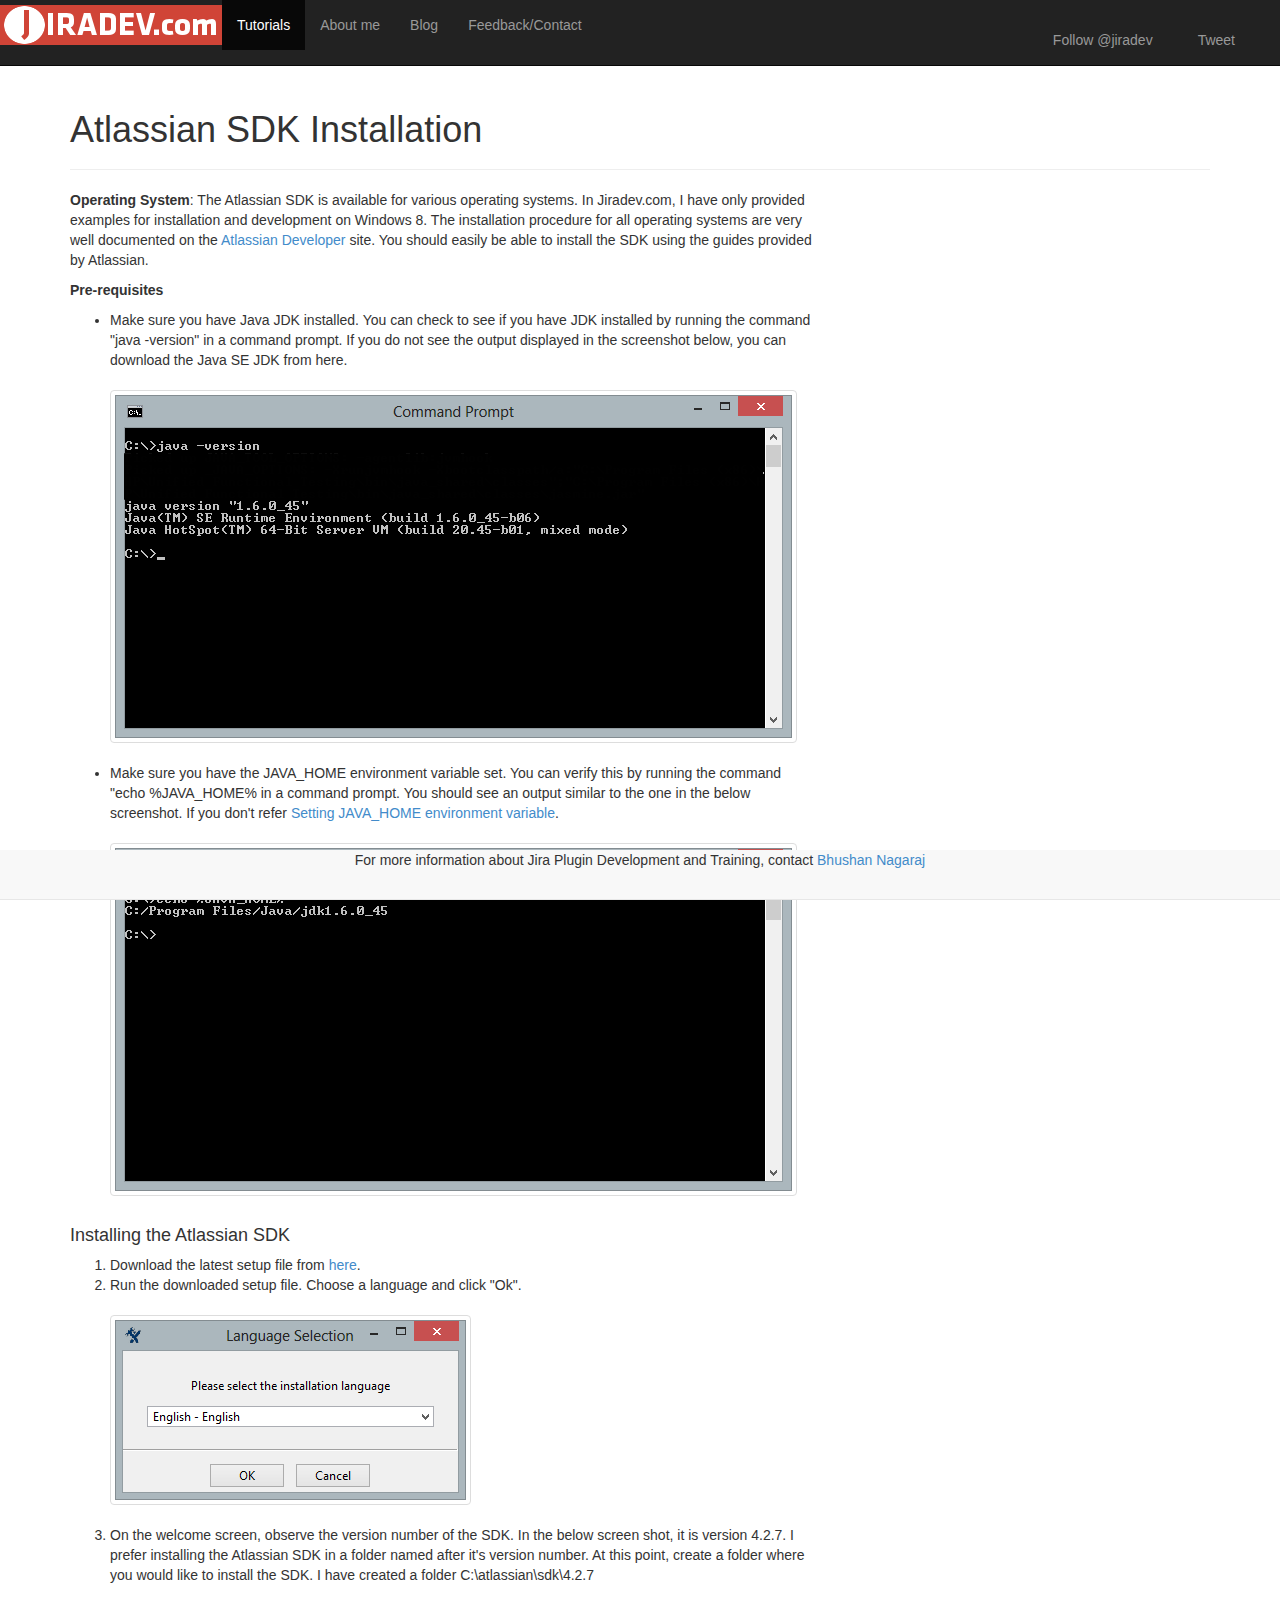
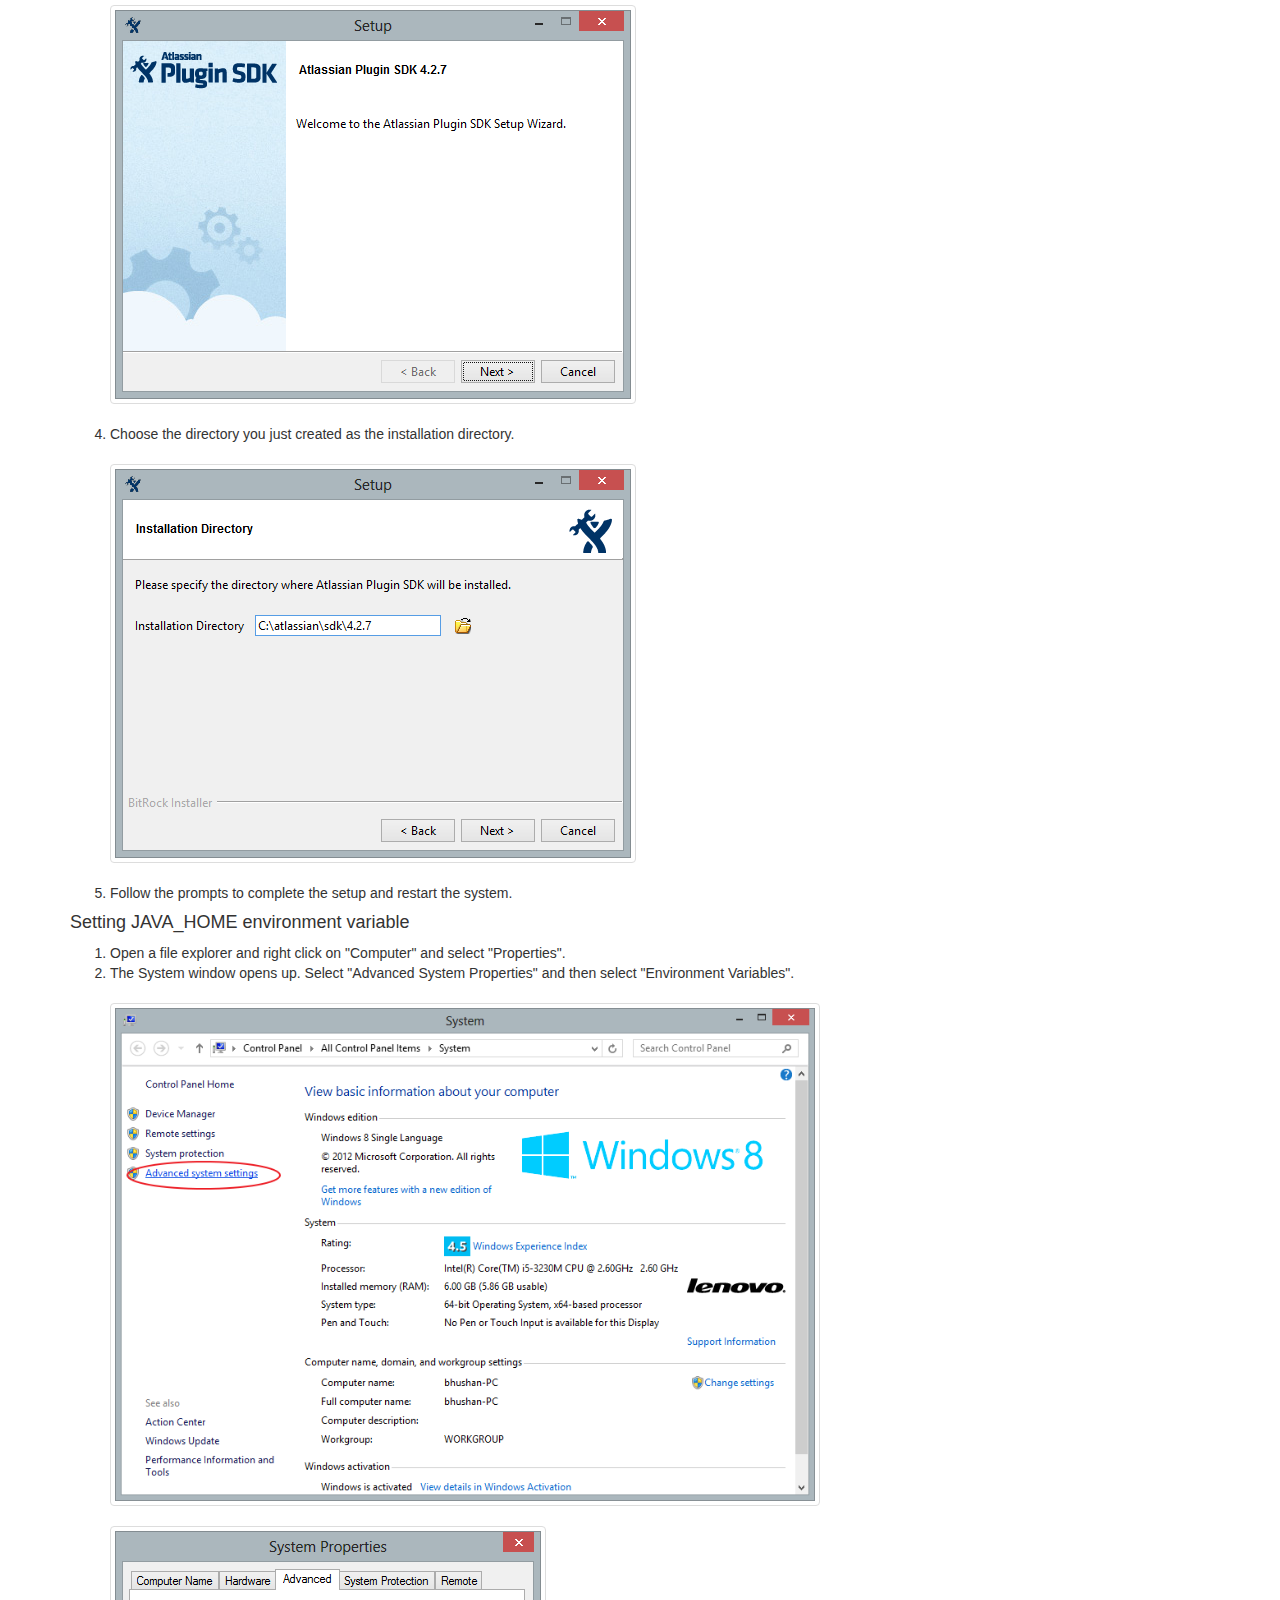
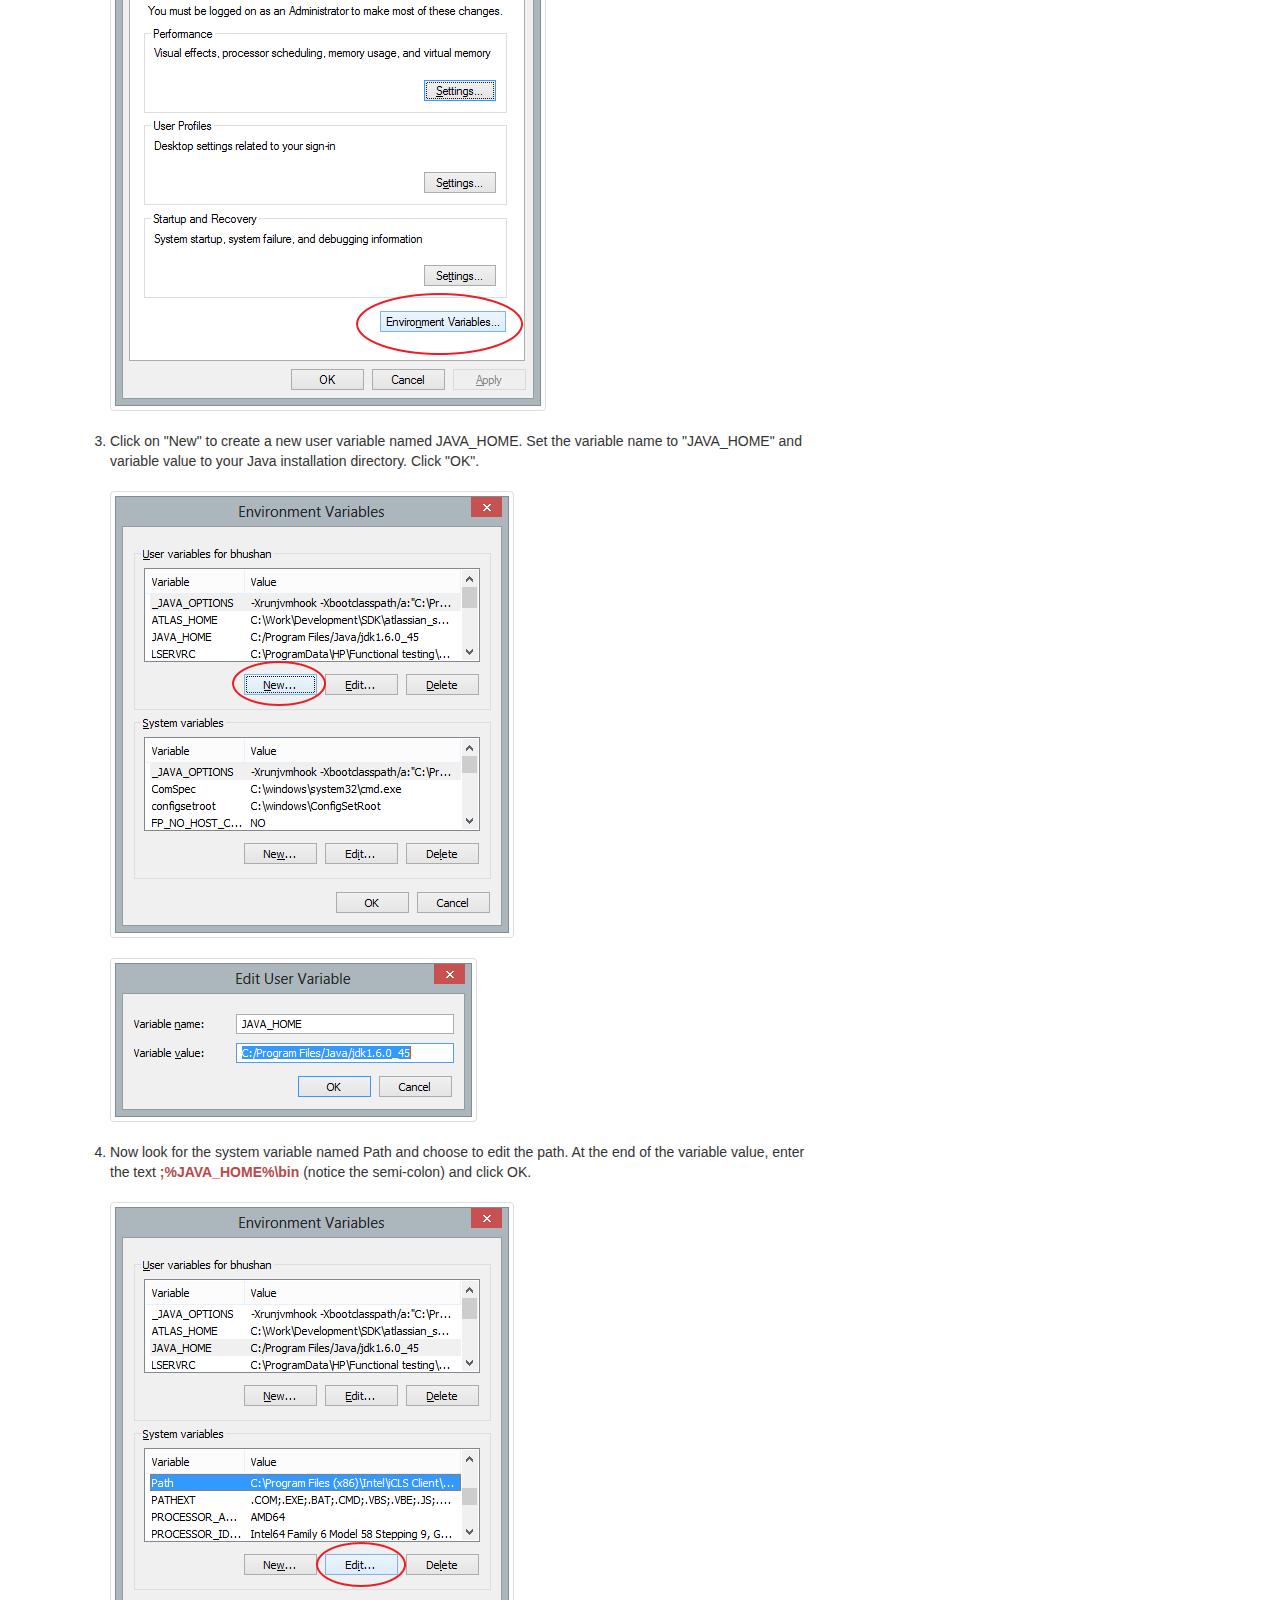
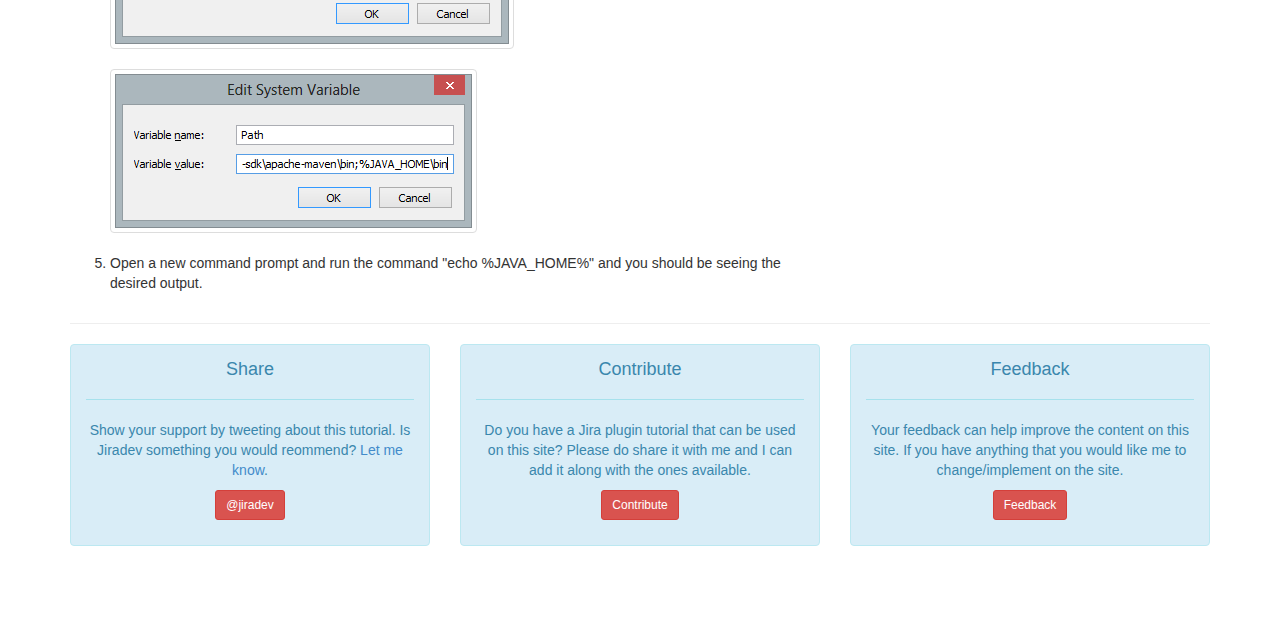
<file: sdk-install.html>
<!DOCTYPE html>
<html>
  <head>
    <meta charset='utf-8'>
    <meta http-equiv="X-UA-Compatible" content="chrome=1">
	<meta name="description" content="Atlassian Jira Plugin Development Tutorials: SDK Installation Tutorial">
	<meta name="keywords" content="jiradev, jira, plugins, bhushan154, tutorials, jira, jira training india, jira training">
	<meta name="author" content="Bhushan Nagaraj">
    
    <link rel="stylesheet" type="text/css" href="stylesheets/bootstrap.min.css" media="screen" />  
	<link rel="icon" type="image/x-icon" href="favicon4.ico">		
	<style type="text/css">
		body { padding-bottom: 70px; padding-top: 70px;}
		.socials {padding-top: 15px; padding-right: 15px; } 
	</style>
    <title>Jiradev.com: Atlassian SDK Installation</title>
	<script>!function(d,s,id){var js,fjs=d.getElementsByTagName(s)[0],p=/^http:/.test(d.location)?'http':'https';if(!d.getElementById(id)){js=d.createElement(s);js.id=id;js.src=p+'://platform.twitter.com/widgets.js';fjs.parentNode.insertBefore(js,fjs);}}(document, 'script', 'twitter-wjs');</script>
	<script>!function(d,s,id){var js,fjs=d.getElementsByTagName(s)[0],p=/^http:/.test(d.location)?'http':'https';if(!d.getElementById(id)){js=d.createElement(s);js.id=id;js.src=p+'://platform.twitter.com/widgets.js';fjs.parentNode.insertBefore(js,fjs);}}(document, 'script', 'twitter-wjs');</script>
	<script>!function(d,s,id){var js,fjs=d.getElementsByTagName(s)[0],p=/^http:/.test(d.location)?'http':'https';if(!d.getElementById(id)){js=d.createElement(s);js.id=id;js.src=p+'://platform.twitter.com/widgets.js';fjs.parentNode.insertBefore(js,fjs);}}(document, 'script', 'twitter-wjs');</script>	
	
	<!-- Analytics -->
	<script type="text/javascript">

  var _gaq = _gaq || [];
  _gaq.push(['_setAccount', 'UA-44222850-1']);
  _gaq.push(['_trackPageview']);

  (function() {
    var ga = document.createElement('script'); ga.type = 'text/javascript'; ga.async = true;
    ga.src = ('https:' == document.location.protocol ? 'https://ssl' : 'http://www') + '.google-analytics.com/ga.js';
    var s = document.getElementsByTagName('script')[0]; s.parentNode.insertBefore(ga, s);
  })();

</script>
	
  </head>

  <body>
	
		<nav class="navbar navbar-inverse navbar-fixed-top" role="navigation">
				<div class="navbar-header" style="padding-top: 5px;"><a  href="index.html"><img src="images/jiradevlogo.png" alt="Jiradev.com" max-height="40px"/></a></div>
				
				<div class="collapse navbar-collapse navbar-ex1-collapse">
				<ul class="nav navbar-nav">
					<li class="active"><a href="tutorials.html">Tutorials</a></li>
					<li><a href="aboutme.html">About me</a></li>
					<li><a href="http://blog.jiradev.com" target="_blank">Blog</a></li>					
					<li><a href="contact.html">Feedback/Contact</a></li>					
				</ul>
				<ul class="nav navbar-nav pull-right">
					<li class="socials">
						<a href="https://twitter.com/jiradev" class="twitter-follow-button" data-show-count="false">Follow @jiradev</a>
						<script>!function(d,s,id){var js,fjs=d.getElementsByTagName(s)[0],p=/^http:/.test(d.location)?'http':'https';if(!d.getElementById(id)){js=d.createElement(s);js.id=id;js.src=p+'://platform.twitter.com/widgets.js';fjs.parentNode.insertBefore(js,fjs);}}(document, 'script', 'twitter-wjs');</script>
					</li>
					<li class="socials"><a href="https://twitter.com/share" class="twitter-share-button" data-count="none" data-url="www.jiradev.com" data-text="Check out jiradev.com. It's got simple tutorials for devs new to Jira Development" data-via="jiradev" data-hashtags="JIRA,atlassian">Tweet</a></li>					
				</ul>
				</div>
			</nav>
	
	
    <div class="container">
		<div class="row">
			<div class="col-md-12">
				<div class="page-header"><h1>Atlassian SDK Installation</h1></div>
			</div>
		</div>
		
		<div class="row">
		<div class="col-md-8 col-xs-8 col-sm-8">
			<div><p><b>Operating System</b>: The Atlassian SDK is available for various operating systems. 
			In Jiradev.com, I have only provided examples for installation and development on Windows 8.
			The installation procedure for all operating systems are very well documented on the 
			<a href="https://developer.atlassian.com/display/DOCS/Set+up+the+Atlassian+Plugin+SDK+and+Build+a+Project">Atlassian 
			Developer</a> site. You should easily be able to install the SDK using the guides provided by Atlassian.</p>
			</div>
		
			<div>
			<p>
			<b>Pre-requisites</b>
			<ul>
				<li>
					Make sure you have Java JDK installed. You can check to see if you have 
					JDK installed by running the command "java -version" in a command prompt. 
					If you do not see the output displayed in the screenshot below, 
					you can download the Java SE JDK from here.<br /><br />
					<img class="img-thumbnail" src="images/lesson1/java-version.png"/><br /><br />
				</li>
				<li>Make sure you have the JAVA_HOME environment variable set. You can verify this
				by running the command "echo %JAVA_HOME% in a command prompt. You should see an output
				similar	to the one in the below screenshot. If you don't refer <a href="#env_var">Setting JAVA_HOME environment variable</a>.<br /><br />
					<img class="img-thumbnail" src="images/lesson1/hava-home.png"/><br /><br />
				</li>
			</ul>
			</p>
			</div>
			
			<div id="install">
				<h4>Installing the Atlassian SDK</h4>
				<ol>
					<li>Download the latest setup file from <a href="https://marketplace.atlassian.com/download/plugins/atlassian-plugin-sdk-windows">here</a>.</li>
					<li>Run the downloaded setup file. Choose a language and click "Ok".<br /><br />
					<img class="img-thumbnail" src="images/lesson1/language.png"/><br /><br /></li>
					<li>On the welcome screen, observe the version number of the SDK. In the below screen shot, it is version 4.2.7.
					I prefer installing the Atlassian SDK in a folder named after it's version number. At this point, create a 
					folder where you would like to install the SDK. I have created a folder C:\atlassian\sdk\4.2.7<br /><br />
					<img class="img-thumbnail" src="images/lesson1/welcome.png"/><br /><br /></li>
					<li>Choose the directory you just created as the installation directory.<br /><br />
					<img class="img-thumbnail" src="images/lesson1/directory.png"/><br /><br /></li>
					<li>Follow the prompts to complete the setup and restart the system.</li>
				</ol>
			</div>
			
			<div id="env_var">
				<h4>Setting JAVA_HOME environment variable</h4>
				<ol>
					<li>Open a file explorer and right click on "Computer" and select "Properties".</li>
					<li>The System window opens up. Select "Advanced System Properties" and then select "Environment Variables".<br /><br />
					<img class="img-thumbnail" src="images/lesson1/system.png"/><br /><br />
					<img class="img-thumbnail" src="images/lesson1/environment.png"/><br /><br /></li>
					<li>Click on "New" to create a new user variable named JAVA_HOME. Set the variable name to "JAVA_HOME" and 
						variable value to your Java installation directory. Click "OK".<br /><br />
					<img class="img-thumbnail" src="images/lesson1/new-user-variable.png"/><br /><br />
					<img class="img-thumbnail" src="images/lesson1/java-home.png"/><br /><br /></li>
					<li>Now look for the system variable named Path and choose to edit the path. At the end of the variable
					value, enter the text <span class="text-danger"><b>;%JAVA_HOME%\bin</b></span> 
					(notice the semi-colon) and click OK.<br /><br />
					<img class="img-thumbnail" src="images/lesson1/path-edit1.png"/><br /><br />
					<img class="img-thumbnail" src="images/lesson1/path-edit2.png"/><br /><br /></li>
					<li>Open a new command prompt and run the command "echo %JAVA_HOME%" and you should be seeing the desired output.</li>
				</ol>
			</div>
		</div>
		
		<div class="col-md-4 col-xs-4 col-sm-4">
		<!-- Google ad -->		
		
		<script async src="//pagead2.googlesyndication.com/pagead/js/adsbygoogle.js"></script>
		<!-- Jiradev -->
		<ins class="adsbygoogle"
			style="display:inline-block;width:200px;height:200px"
			data-ad-client="ca-pub-6993709908993659"
			data-ad-slot="5707862932"></ins>
		<script>
		(adsbygoogle = window.adsbygoogle || []).push({});
		</script>
		
		</div>
		
	  </div>
	  <hr />
	  <div class="row">
		<div class="col-md-4">
			<div class="alert alert-info">
			<center>
			<h4>Share</h4>
			<hr />
			<p>
				Show your support by tweeting about this tutorial. Is Jiradev something you would reommend? <a href="#" id="recommend">Let me know</a>.
			</p>
			<p>
				<div><a class="btn btn-danger btn-sm" href="https://twitter.com/intent/tweet?screen_name=jiradev&text=Woohoo.%20I%20completed%20the%20atlassian-sdk%20installation%20tutorial%20on%20%40jiradev.%20%23atlassian%2C%20%23JIRA" data-related="jiradev">@jiradev</a></div>
			</p>
			</center>
			</div>
		</div>
		<div class="col-md-4">
			<div class="alert alert-info">
			<center>
				<h4>Contribute</h4>
				<hr />
				<p>Do you have a Jira plugin tutorial that can be used on this site? Please do share it with me and I can add it along with the ones available.
				</p><p><a class="btn btn-danger btn-sm" href="http://jiradev.uservoice.com/knowledgebase/articles/255497">Contribute</a></p>
			</center>
			</div>
		</div>
		<div class="col-md-4">
			<div class="alert alert-info">
			<center>
			<h4>Feedback</h4>
			<hr />
				<p>Your feedback can help improve the content on this site. If you have anything that you would like me to change/implement 
				on the site.</p><p><div><a href="#" id="feedback" class="btn btn-danger btn-sm">Feedback</a></div></p>
			</center>
			</div>
		</div>
	  </div>
    </div>

    <nav class="navbar navbar-default navbar-fixed-bottom">
		<div class="row">
			<div class="col-md-12">
				<p class="text-center">For more information about Jira Plugin Development and Training, contact <a href="mailto:bhushan154@gmail.com">Bhushan Nagaraj</a></p>
			</div>
		</div>
	</nav>
	
	<!-- Satisfaction rating -->
	<script>
// Include the UserVoice JavaScript SDK (only needed once on a page)
UserVoice=window.UserVoice||[];(function(){var uv=document.createElement('script');uv.type='text/javascript';uv.async=true;uv.src='//widget.uservoice.com/H4Msyrsib8lTi0nIUcNSPg.js';var s=document.getElementsByTagName('script')[0];s.parentNode.insertBefore(uv,s)})();

//
// UserVoice Javascript SDK developer documentation:
// https://www.uservoice.com/o/javascript-sdk
//

// Set colors
UserVoice.push(['set', {
  accent_color: '#e23a39',
  trigger_color: 'white',
  trigger_background_color: 'rgba(46, 49, 51, 0.6)'
}]);

// Identify the user and pass traits
// To enable, replace sample data with actual user traits and uncomment the line
UserVoice.push(['identify', {
  //email:      'john.doe@example.com', // User’s email address
  //name:       'John Doe', // User’s real name
  //created_at: 1364406966, // Unix timestamp for the date the user signed up
  //id:         123, // Optional: Unique id of the user (if set, this should not change)
  //type:       'Owner', // Optional: segment your users by type
  //account: {
  //  id:           123, // Optional: associate multiple users with a single account
  //  name:         'Acme, Co.', // Account name
  //  created_at:   1364406966, // Unix timestamp for the date the account was created
  //  monthly_rate: 9.99, // Decimal; monthly rate of the account
  //  ltv:          1495.00, // Decimal; lifetime value of the account
  //  plan:         'Enhanced' // Plan name for the account
  //}
}]);

// Add default trigger to the bottom-right corner of the window:
UserVoice.push(['addTrigger', { mode: 'satisfaction', trigger_position: 'bottom-right' }]);

// Or, use your own custom trigger:
UserVoice.push(['addTrigger', '#recommend', { mode: 'satisfaction' }]);

// Autoprompt for Satisfaction and SmartVote (only displayed under certain conditions)
UserVoice.push(['autoprompt', {}]);
</script>

<!-- Feedback -->
<script>
// Include the UserVoice JavaScript SDK (only needed once on a page)
UserVoice=window.UserVoice||[];(function(){var uv=document.createElement('script');uv.type='text/javascript';uv.async=true;uv.src='//widget.uservoice.com/H4Msyrsib8lTi0nIUcNSPg.js';var s=document.getElementsByTagName('script')[0];s.parentNode.insertBefore(uv,s)})();

//
// UserVoice Javascript SDK developer documentation:
// https://www.uservoice.com/o/javascript-sdk
//

// Set colors
UserVoice.push(['set', {
  accent_color: '#e23a39',
  trigger_color: 'white',
  trigger_background_color: 'rgba(46, 49, 51, 0.6)'
}]);

// Identify the user and pass traits
// To enable, replace sample data with actual user traits and uncomment the line
UserVoice.push(['identify', {
  //email:      'john.doe@example.com', // User’s email address
  //name:       'John Doe', // User’s real name
  //created_at: 1364406966, // Unix timestamp for the date the user signed up
  //id:         123, // Optional: Unique id of the user (if set, this should not change)
  //type:       'Owner', // Optional: segment your users by type
  //account: {
  //  id:           123, // Optional: associate multiple users with a single account
  //  name:         'Acme, Co.', // Account name
  //  created_at:   1364406966, // Unix timestamp for the date the account was created
  //  monthly_rate: 9.99, // Decimal; monthly rate of the account
  //  ltv:          1495.00, // Decimal; lifetime value of the account
  //  plan:         'Enhanced' // Plan name for the account
  //}
}]);

// Add default trigger to the bottom-right corner of the window:
//UserVoice.push(['addTrigger', { mode: 'smartvote', trigger_position: 'bottom-right' }]);

// Or, use your own custom trigger:
UserVoice.push(['addTrigger', '#feedback', { mode: 'smartvote' }]);

// Autoprompt for Satisfaction and SmartVote (only displayed under certain conditions)
UserVoice.push(['autoprompt', {}]);
</script>

  </body>
</html>
</file>
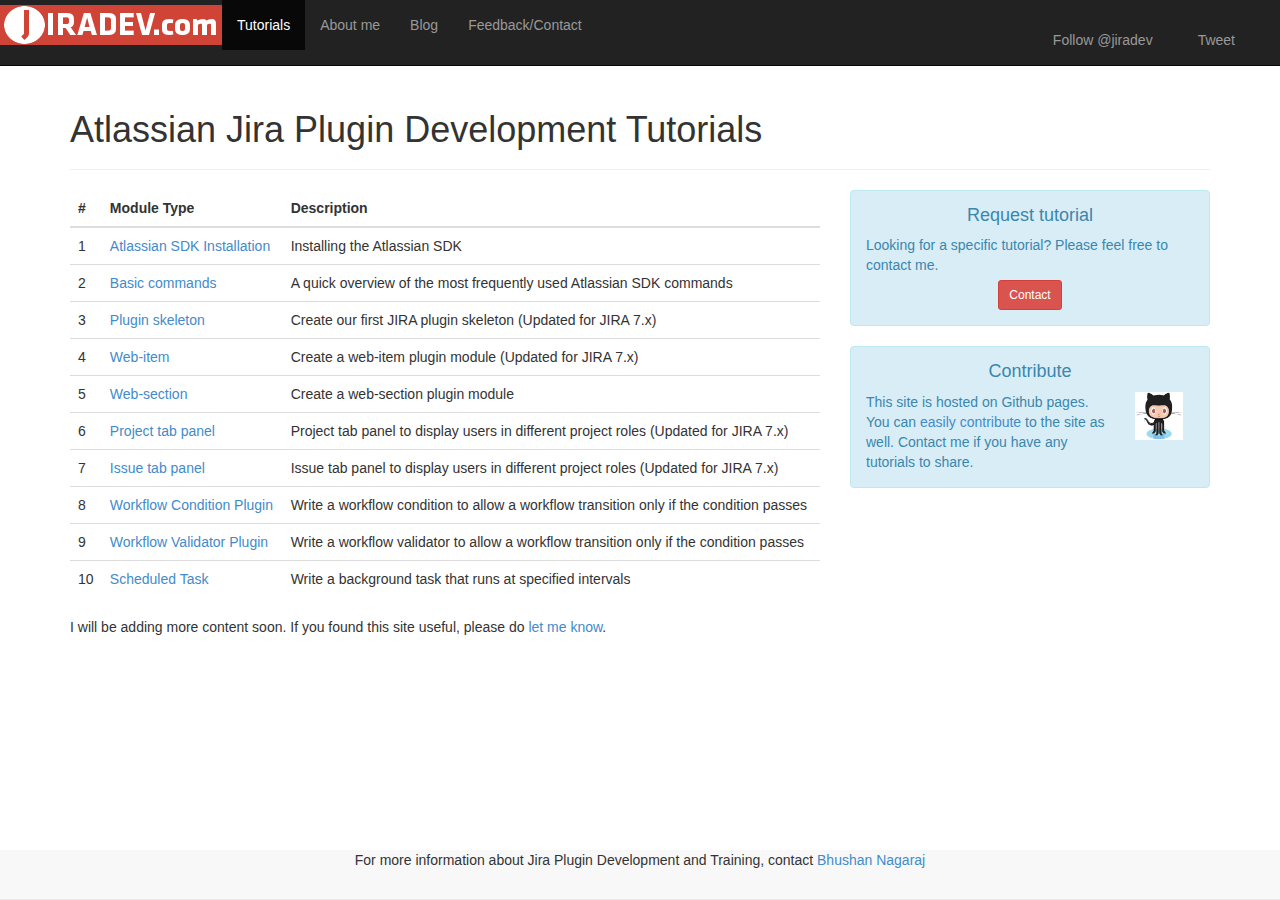
<file: tutorials.html>
<!DOCTYPE html>
<html>
  <head>
    <meta charset='utf-8'>
    <meta http-equiv="X-UA-Compatible" content="chrome=1">
	<meta name="description" content="Atlassian Jira Plugin Development Tutorials">
	<meta name="keywords" content="jiradev, jira, plugins, bhushan154, tutorials, jira, jira training india, jira training">
	<meta name="author" content="Bhushan Nagaraj">
    <link rel="stylesheet" type="text/css" href="stylesheets/bootstrap.min.css" media="screen" />
<link rel="icon" type="image/x-icon" href="favicon4.ico">
	<style type="text/css">
		body { padding-bottom: 70px; padding-top: 70px;}
		.socials {padding-top: 15px; padding-right: 15px; }
	</style>
    <title>Jiradev.com: Jira Plugin Development Tutorials</title>
	<script>!function(d,s,id){var js,fjs=d.getElementsByTagName(s)[0],p=/^http:/.test(d.location)?'http':'https';if(!d.getElementById(id)){js=d.createElement(s);js.id=id;js.src=p+'://platform.twitter.com/widgets.js';fjs.parentNode.insertBefore(js,fjs);}}(document, 'script', 'twitter-wjs');</script>
	<script>!function(d,s,id){var js,fjs=d.getElementsByTagName(s)[0],p=/^http:/.test(d.location)?'http':'https';if(!d.getElementById(id)){js=d.createElement(s);js.id=id;js.src=p+'://platform.twitter.com/widgets.js';fjs.parentNode.insertBefore(js,fjs);}}(document, 'script', 'twitter-wjs');</script>
	<script>!function(d,s,id){var js,fjs=d.getElementsByTagName(s)[0],p=/^http:/.test(d.location)?'http':'https';if(!d.getElementById(id)){js=d.createElement(s);js.id=id;js.src=p+'://platform.twitter.com/widgets.js';fjs.parentNode.insertBefore(js,fjs);}}(document, 'script', 'twitter-wjs');</script>

	<!-- Analytics -->
	<script type="text/javascript">

  var _gaq = _gaq || [];
  _gaq.push(['_setAccount', 'UA-44222850-1']);
  _gaq.push(['_trackPageview']);

  (function() {
    var ga = document.createElement('script'); ga.type = 'text/javascript'; ga.async = true;
    ga.src = ('https:' == document.location.protocol ? 'https://ssl' : 'http://www') + '.google-analytics.com/ga.js';
    var s = document.getElementsByTagName('script')[0]; s.parentNode.insertBefore(ga, s);
  })();

</script>

  </head>

  <body>

		<nav class="navbar navbar-inverse navbar-fixed-top" role="navigation">
				<div class="navbar-header" style="padding-top: 5px;"><a  href="index.html"><img src="images/jiradevlogo.png" alt="Jiradev.com" max-height="40px"/></a></div>

				<div class="collapse navbar-collapse navbar-ex1-collapse">
				<ul class="nav navbar-nav">
					<li class="active"><a href="tutorials.html">Tutorials</a></li>
					<li><a href="aboutme.html">About me</a></li>
					<li><a href="http://blog.jiradev.com" target="_blank">Blog</a></li>
					<li><a href="contact.html">Feedback/Contact</a></li>
				</ul>
				<ul class="nav navbar-nav pull-right">
					<li class="socials">
						<a href="https://twitter.com/jiradev" class="twitter-follow-button" data-show-count="false">Follow @jiradev</a>
						<script>!function(d,s,id){var js,fjs=d.getElementsByTagName(s)[0],p=/^http:/.test(d.location)?'http':'https';if(!d.getElementById(id)){js=d.createElement(s);js.id=id;js.src=p+'://platform.twitter.com/widgets.js';fjs.parentNode.insertBefore(js,fjs);}}(document, 'script', 'twitter-wjs');</script>
					</li>
					<li class="socials"><a href="https://twitter.com/share" class="twitter-share-button" data-count="none" data-url="www.jiradev.com" data-text="Check out jiradev.com. It's got simple tutorials for devs new to Jira Development" data-via="jiradev" data-hashtags="JIRA,atlassian">Tweet</a></li>
				</ul>
				</div>
			</nav>


    <div class="container">
		<div class="row">
			<div class="col-md-12 col-sm-12 col-xs-12">
				<div class="page-header"><h1>Atlassian Jira Plugin Development Tutorials</h1></div>
			</div>
		</div>

      <div class="row">
		<div class="col-md-8 col-sm-8 col-xs-8">
			<table class="table">
				<thead><th>#</th><th>Module Type</th><th>Description</th></thead>
				<tbody>
					<tr>
						<td>1</td>
						<td><a href="sdk-install.html">Atlassian SDK Installation</a></td>
						<td>Installing the Atlassian SDK</td>
					</tr>
					<tr>
						<td>2</td>
						<td><a href="basic-commands.html">Basic commands</a></td>
						<td>A quick overview of the most frequently used Atlassian SDK commands</td>
					</tr>
					<tr>
						<td>3</td>
						<td><a href="plugin-skeleton.html">Plugin skeleton</a></td>
						<td>Create our first JIRA plugin skeleton (Updated for JIRA 7.x)</td>
					</tr>
					<tr>
						<td>4</td>
						<td><a href="web-item.html">Web-item</a></td>
						<td>Create a web-item plugin module (Updated for JIRA 7.x)</td>
					</tr>
					<tr>
						<td>5</td>
						<td><a href="web-section.html">Web-section</a></td>
						<td>Create a web-section plugin module</td>
					</tr>
					<tr>
						<td>6</td>
						<td><a href="project-tab-panel.html">Project tab panel</a></td>
						<td>Project tab panel to display users in different project roles (Updated for JIRA 7.x)</td>
					</tr>
					<tr>
						<td>7</td>
						<td><a href="issue-tab-panel.html">Issue tab panel</a></td>
						<td>Issue tab panel to display users in different project roles (Updated for JIRA 7.x)</td>
					</tr>
					<tr>
						<td>8</td>
						<td><a href="workflow-condition.html">Workflow Condition Plugin</a></td>
						<td>Write a workflow condition to allow a workflow transition only if the condition passes</td>
					</tr>
					<tr>
						<td>9</td>
						<td><a href="workflow-validator.html">Workflow Validator Plugin</a></td>
						<td>Write a workflow validator to allow a workflow transition only if the condition passes</td>
					</tr>
          <tr>
            <td>10</td>
            <td><a href="scheduled-task.html">Scheduled Task</a></td>
            <td>Write a background task that runs at specified intervals</td>
          </tr>
				</tbody>
			</table>
			<p>I will be adding more content soon. If you found this site useful, please do <a href="#" id="recommend">let me know</a>.</p>
		</div>

		<div class="col-md-4 col-sm-4 col-xs-4">
			<div class="alert alert-info">
			<h4><p class="text-center">Request tutorial</p></h4>
				<p>
					Looking for a specific tutorial? Please
					feel free to contact me.
				</p>
				<p class="text-center">
					<a href="#" id="feedback" class="btn btn-danger btn-sm">Contact</a>
				</p>
			</div>
			<div class="alert alert-info">
			<h4><p class="text-center">Contribute</p></h4>
			<div class="row">
				<div class="col-md-9 col-sm-9 col-xs-9">This site is hosted on Github pages. You can <a href="http://jiradev.uservoice.com/knowledgebase/articles/255497">easily contribute</a> to the site as well. Contact me if
					you have any tutorials to share.
				</div>
				<div class="col-md-3 col-sm-3 col-xs-3">
					<img src="images/Octocat.jpg" height="48px" width="48px" />
				</div>
			</div>
			</div>
		</div>

	  </div>
    </div>

    <nav class="navbar navbar-default navbar-fixed-bottom">
		<div class="row">
			<div class="col-md-12">
				<p class="text-center">For more information about Jira Plugin Development and Training, contact <a href="mailto:bhushan154@gmail.com">Bhushan Nagaraj</a></p>
			</div>
		</div>
	</nav>

	<!-- Satisfaction rating -->
	<script>
// Include the UserVoice JavaScript SDK (only needed once on a page)
UserVoice=window.UserVoice||[];(function(){var uv=document.createElement('script');uv.type='text/javascript';uv.async=true;uv.src='//widget.uservoice.com/H4Msyrsib8lTi0nIUcNSPg.js';var s=document.getElementsByTagName('script')[0];s.parentNode.insertBefore(uv,s)})();

//
// UserVoice Javascript SDK developer documentation:
// https://www.uservoice.com/o/javascript-sdk
//

// Set colors
UserVoice.push(['set', {
  accent_color: '#e23a39',
  trigger_color: 'white',
  trigger_background_color: 'rgba(46, 49, 51, 0.6)'
}]);

// Identify the user and pass traits
// To enable, replace sample data with actual user traits and uncomment the line
UserVoice.push(['identify', {
  //email:      'john.doe@example.com', // User’s email address
  //name:       'John Doe', // User’s real name
  //created_at: 1364406966, // Unix timestamp for the date the user signed up
  //id:         123, // Optional: Unique id of the user (if set, this should not change)
  //type:       'Owner', // Optional: segment your users by type
  //account: {
  //  id:           123, // Optional: associate multiple users with a single account
  //  name:         'Acme, Co.', // Account name
  //  created_at:   1364406966, // Unix timestamp for the date the account was created
  //  monthly_rate: 9.99, // Decimal; monthly rate of the account
  //  ltv:          1495.00, // Decimal; lifetime value of the account
  //  plan:         'Enhanced' // Plan name for the account
  //}
}]);

// Add default trigger to the bottom-right corner of the window:
UserVoice.push(['addTrigger', { mode: 'satisfaction', trigger_position: 'bottom-right' }]);

// Or, use your own custom trigger:
UserVoice.push(['addTrigger', '#recommend', { mode: 'satisfaction' }]);

// Autoprompt for Satisfaction and SmartVote (only displayed under certain conditions)
UserVoice.push(['autoprompt', {}]);
</script>

<!-- Feedback -->
<script>
// Include the UserVoice JavaScript SDK (only needed once on a page)
UserVoice=window.UserVoice||[];(function(){var uv=document.createElement('script');uv.type='text/javascript';uv.async=true;uv.src='//widget.uservoice.com/H4Msyrsib8lTi0nIUcNSPg.js';var s=document.getElementsByTagName('script')[0];s.parentNode.insertBefore(uv,s)})();

//
// UserVoice Javascript SDK developer documentation:
// https://www.uservoice.com/o/javascript-sdk
//

// Set colors
UserVoice.push(['set', {
  accent_color: '#e23a39',
  trigger_color: 'white',
  trigger_background_color: 'rgba(46, 49, 51, 0.6)'
}]);

// Identify the user and pass traits
// To enable, replace sample data with actual user traits and uncomment the line
UserVoice.push(['identify', {
  //email:      'john.doe@example.com', // User’s email address
  //name:       'John Doe', // User’s real name
  //created_at: 1364406966, // Unix timestamp for the date the user signed up
  //id:         123, // Optional: Unique id of the user (if set, this should not change)
  //type:       'Owner', // Optional: segment your users by type
  //account: {
  //  id:           123, // Optional: associate multiple users with a single account
  //  name:         'Acme, Co.', // Account name
  //  created_at:   1364406966, // Unix timestamp for the date the account was created
  //  monthly_rate: 9.99, // Decimal; monthly rate of the account
  //  ltv:          1495.00, // Decimal; lifetime value of the account
  //  plan:         'Enhanced' // Plan name for the account
  //}
}]);

// Add default trigger to the bottom-right corner of the window:
//UserVoice.push(['addTrigger', { mode: 'smartvote', trigger_position: 'bottom-right' }]);

// Or, use your own custom trigger:
UserVoice.push(['addTrigger', '#feedback', { mode: 'smartvote' }]);

// Autoprompt for Satisfaction and SmartVote (only displayed under certain conditions)
UserVoice.push(['autoprompt', {}]);
</script>

  </body>
</html>
</file>
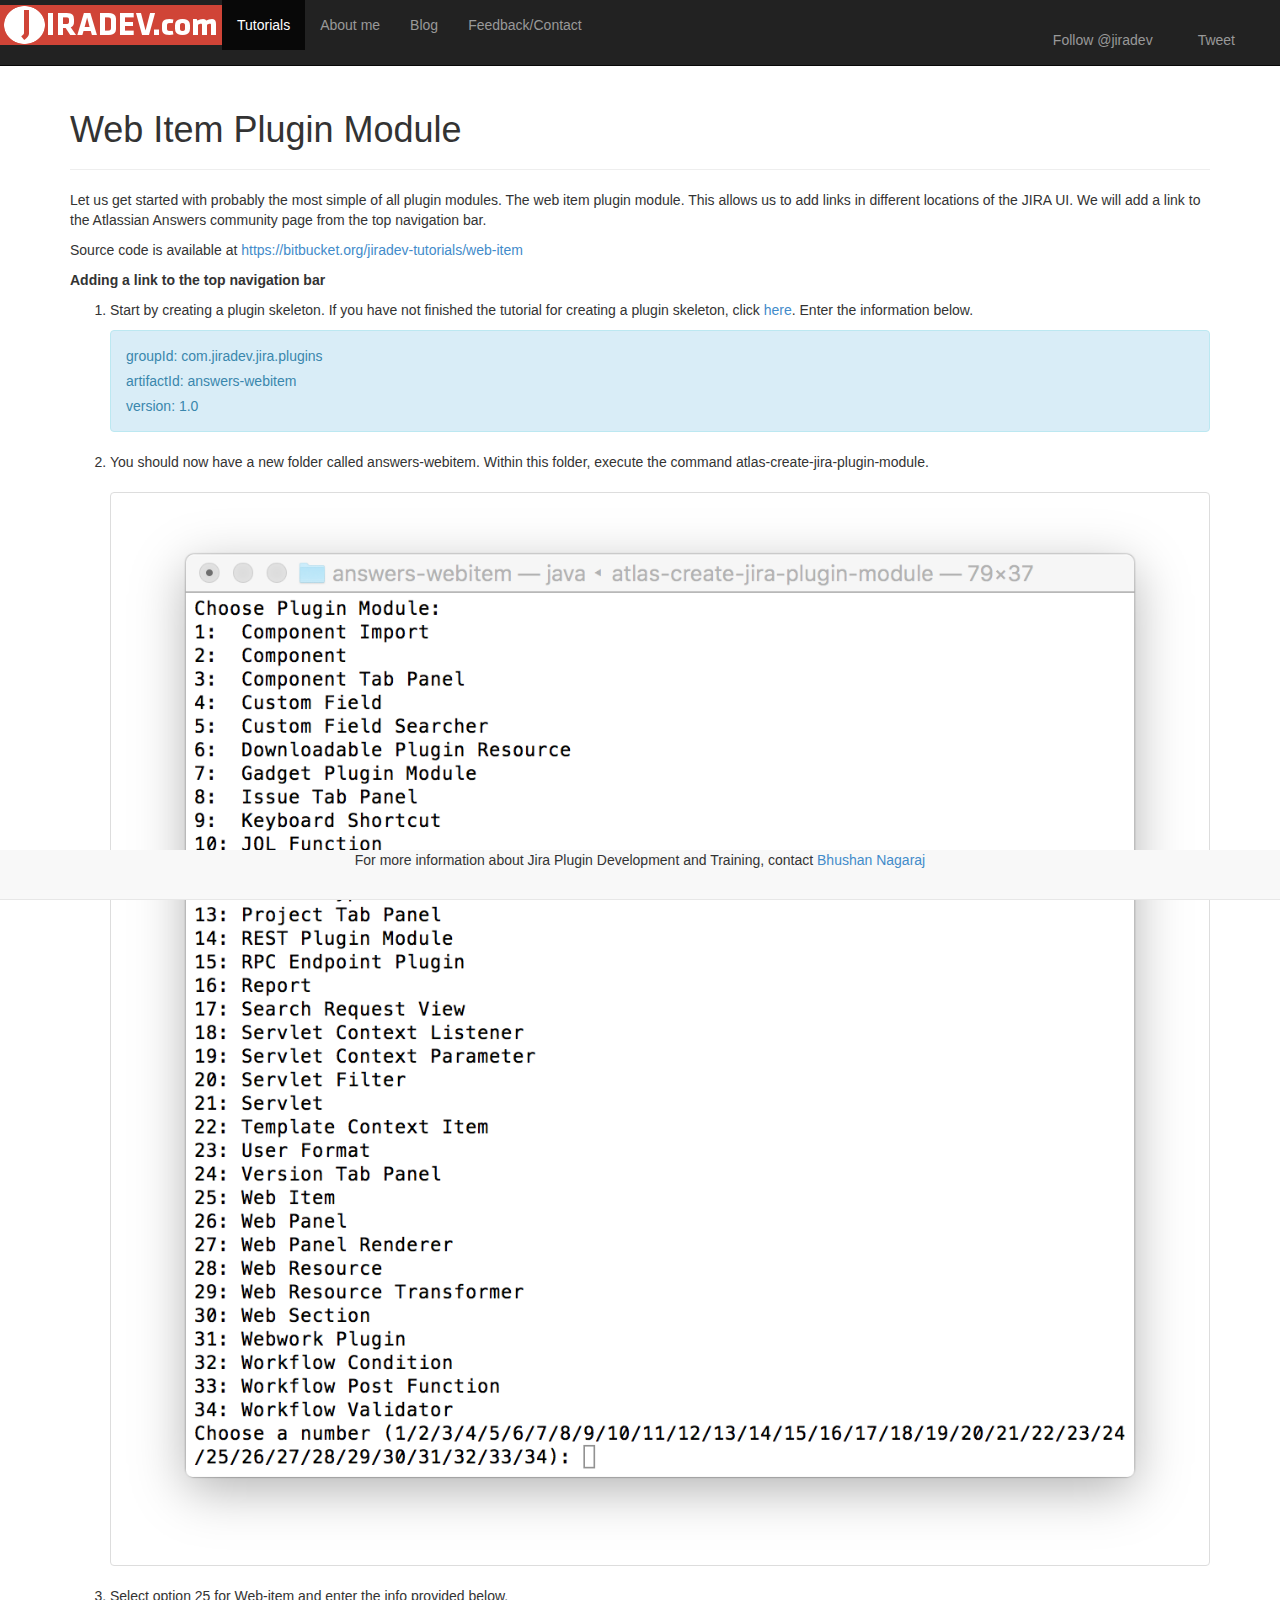
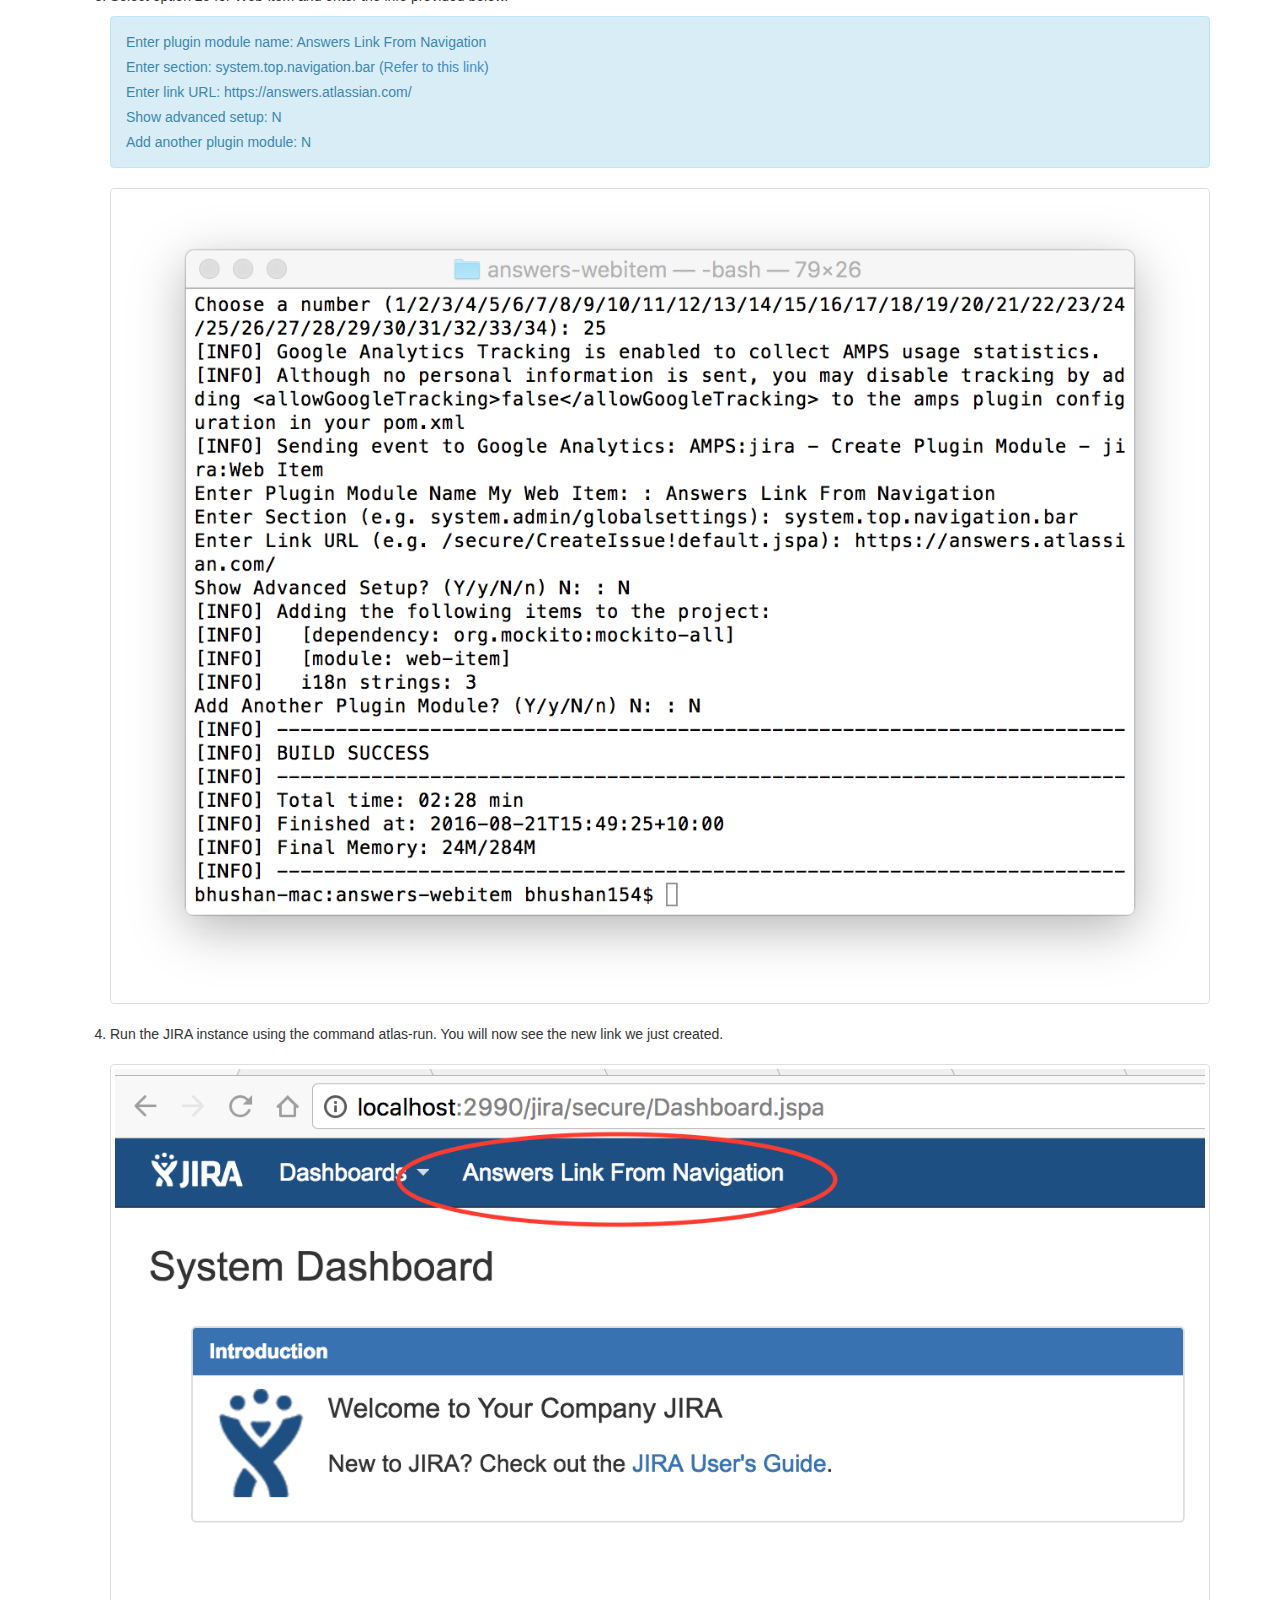
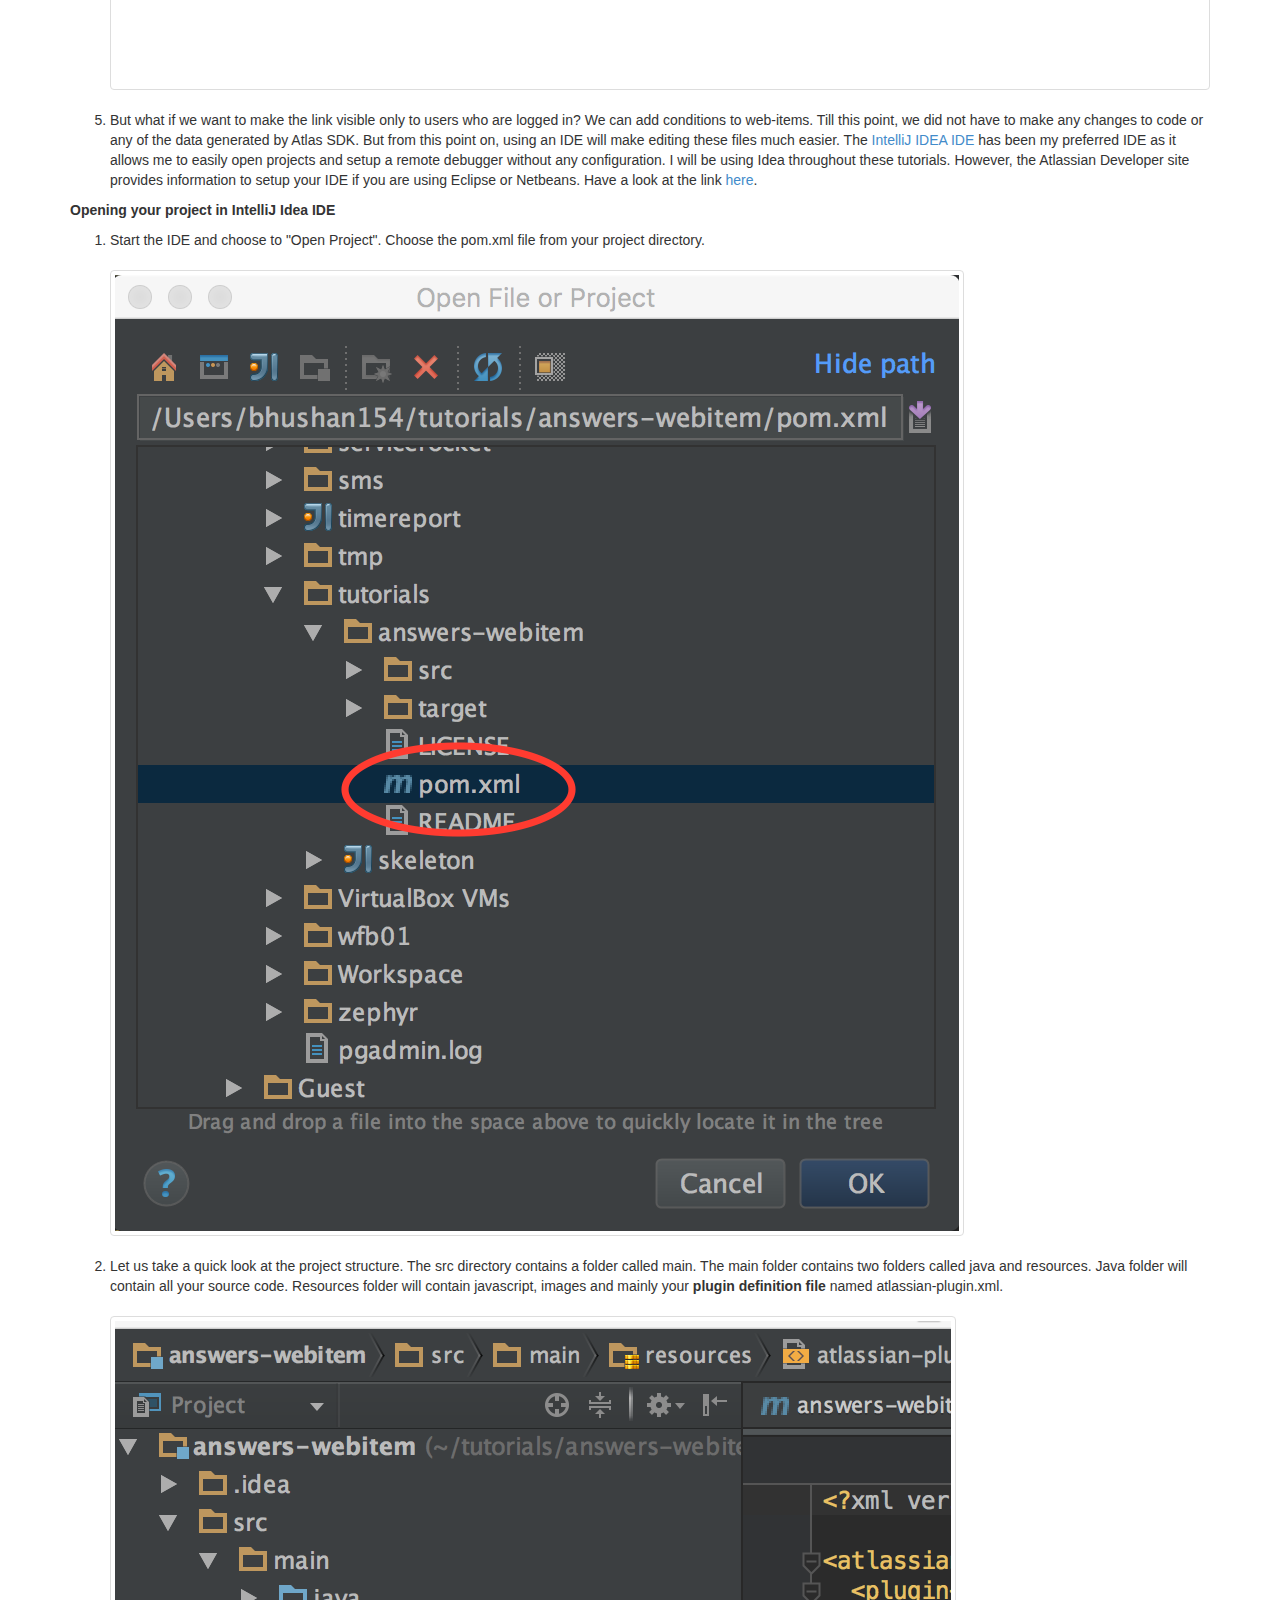
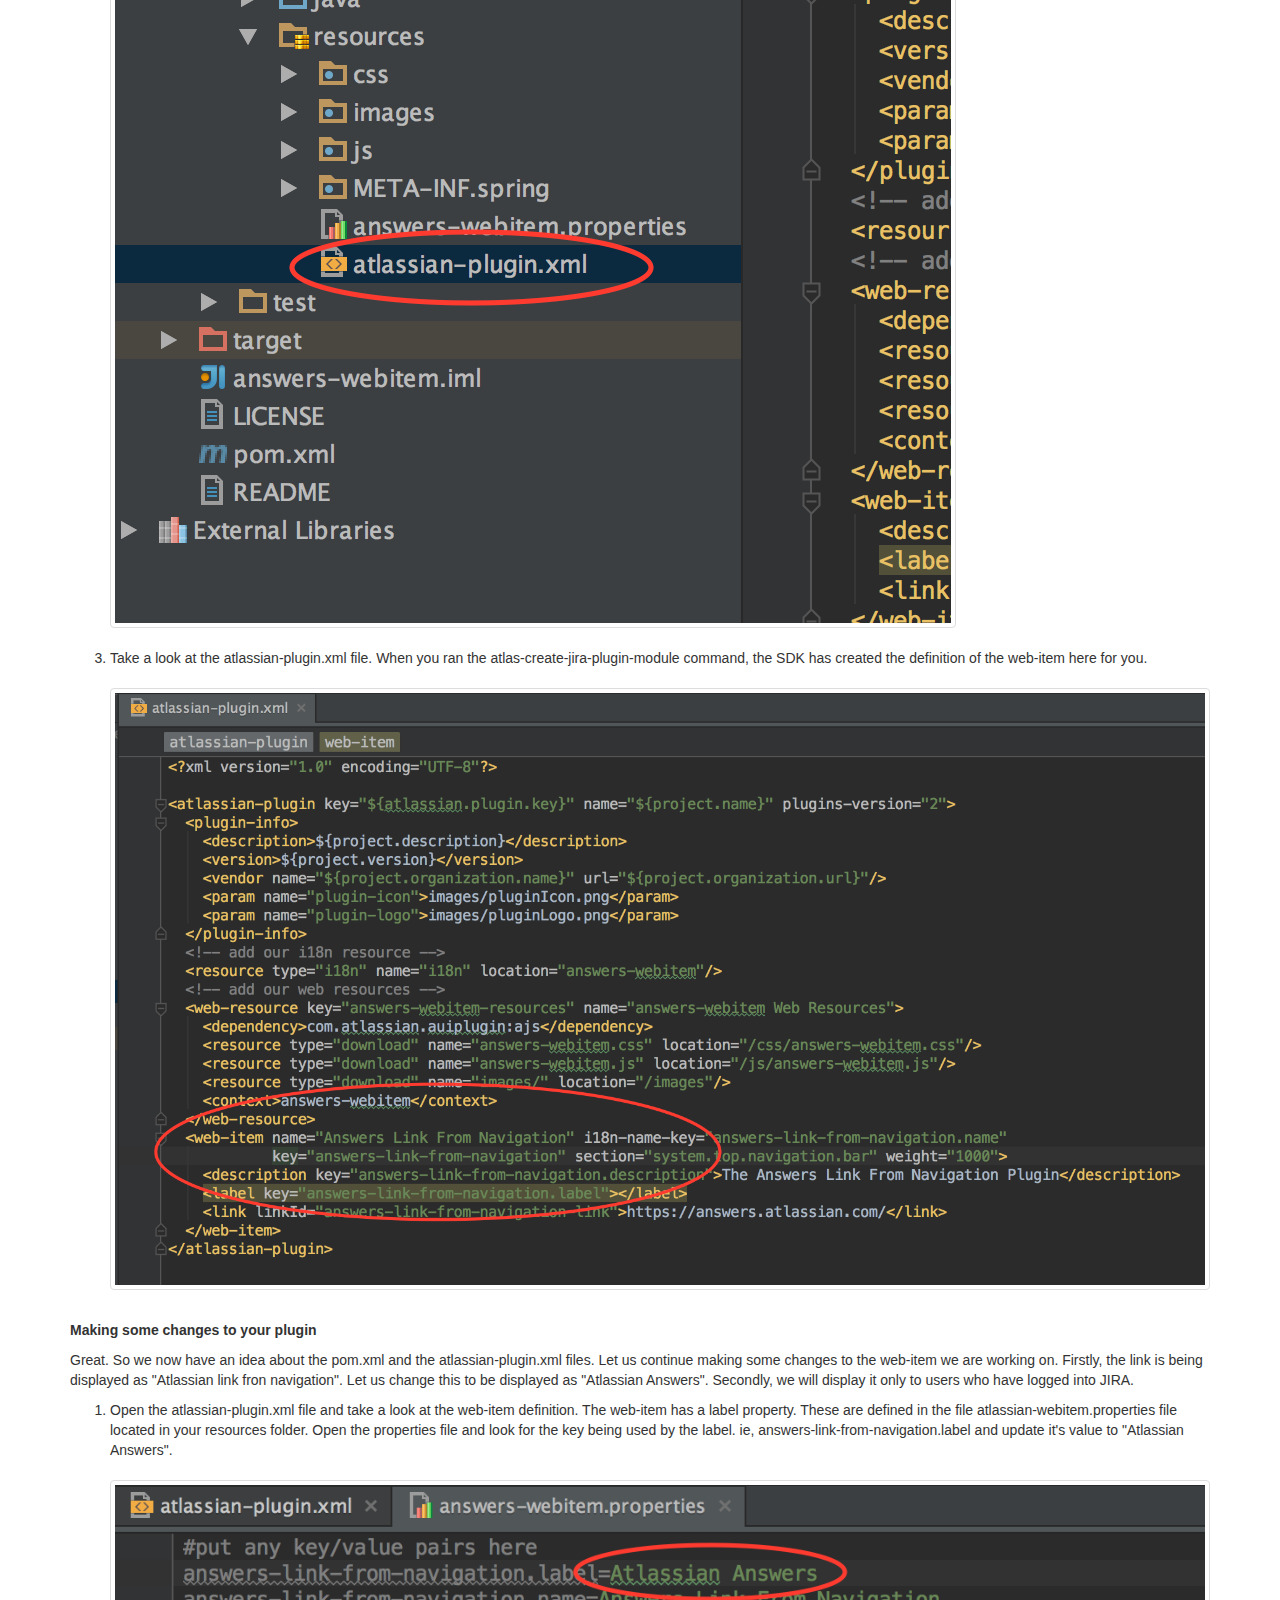
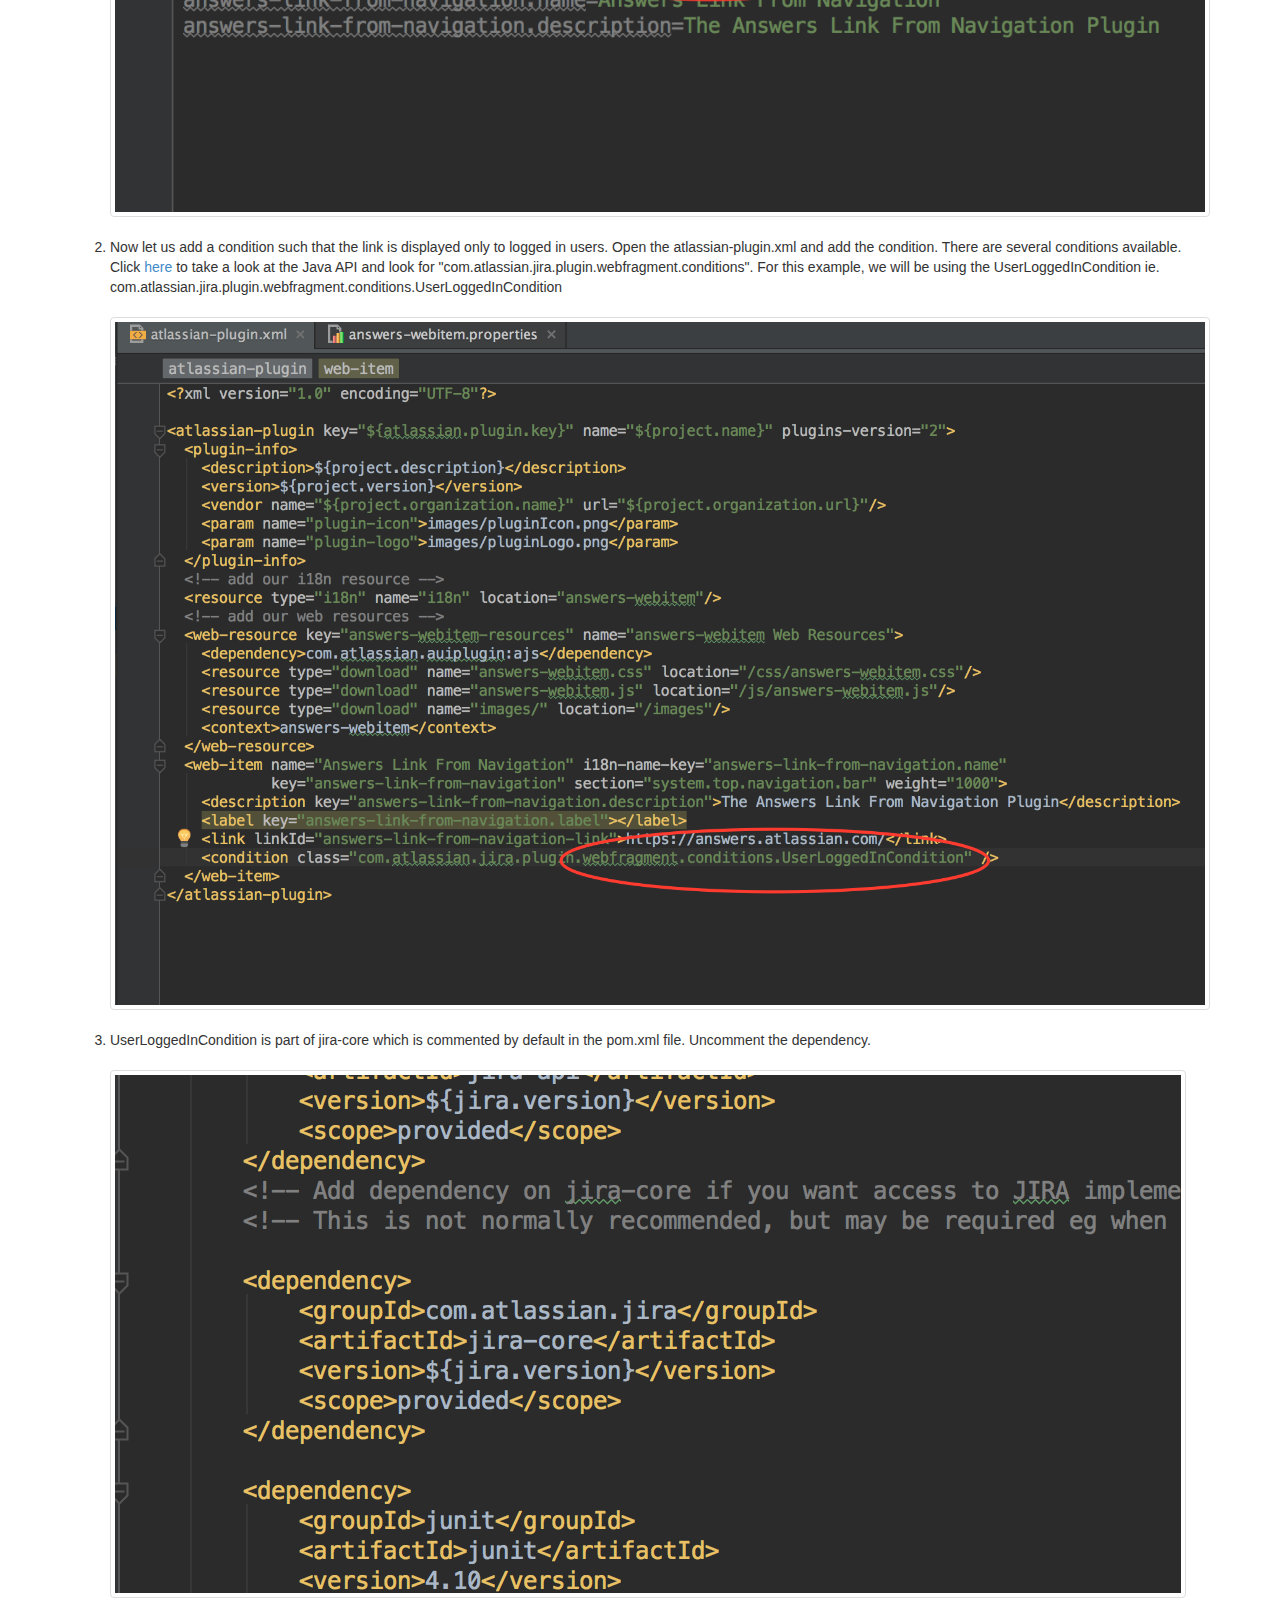
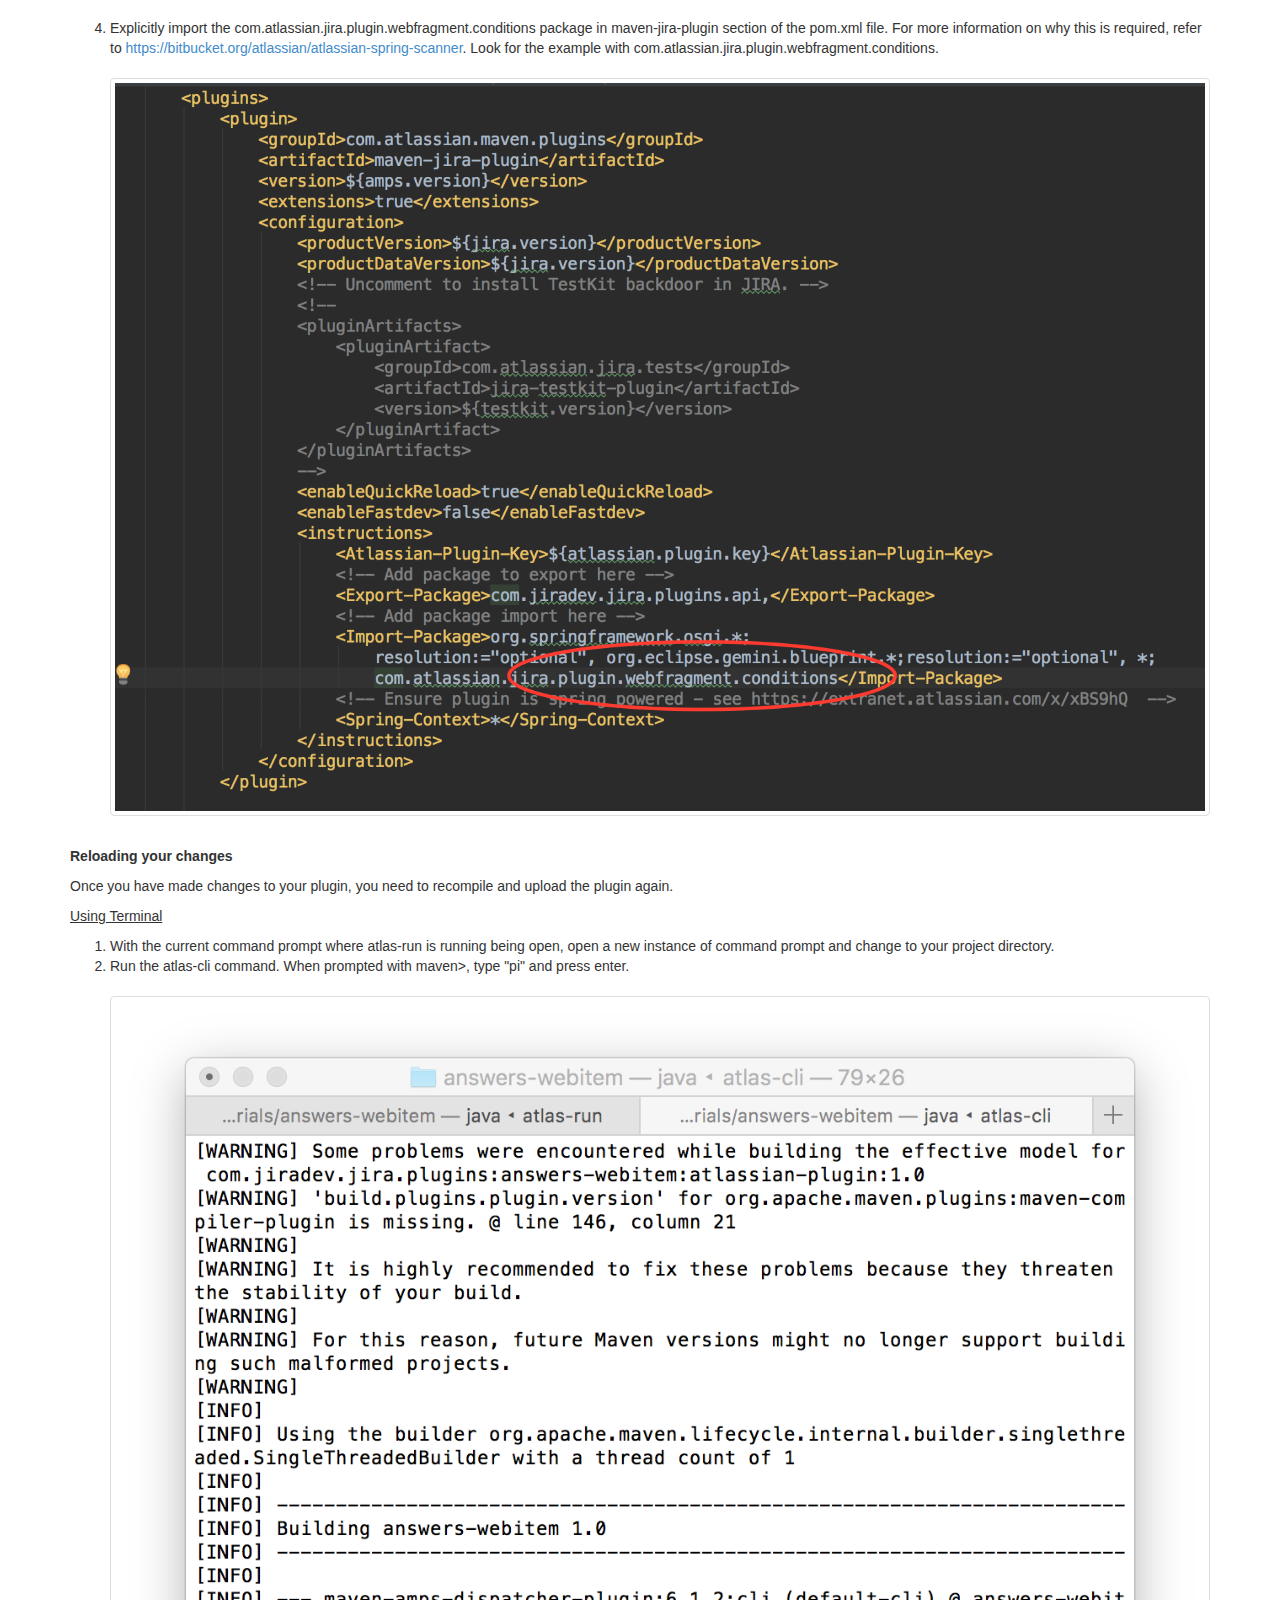
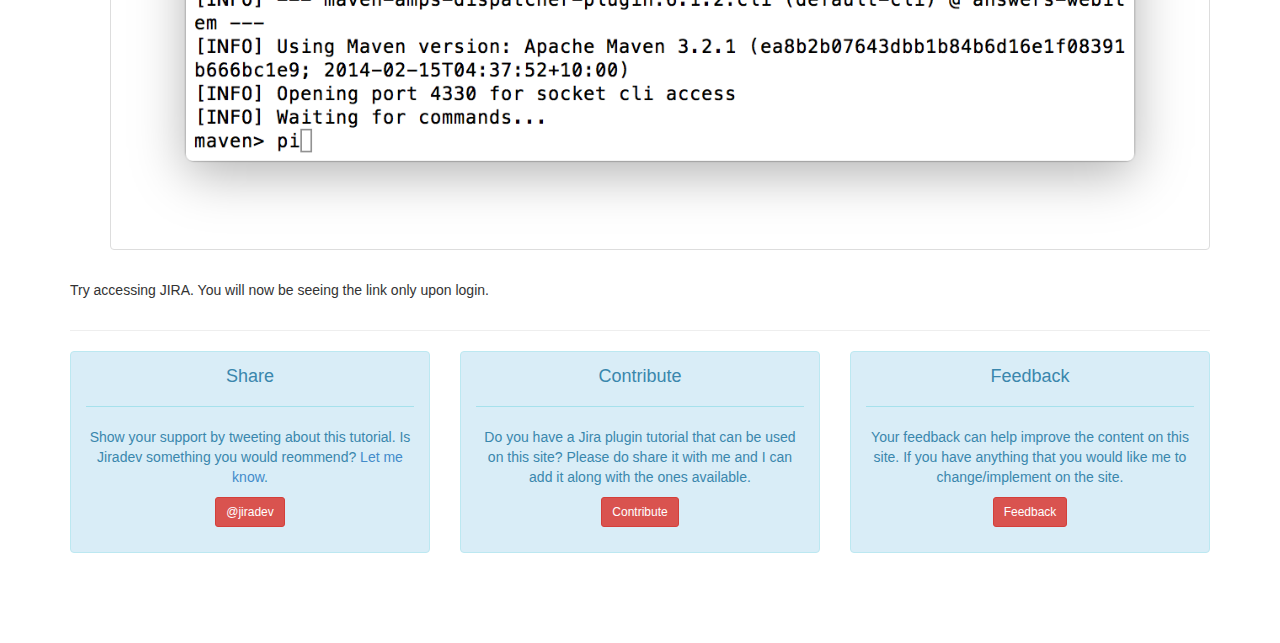
<file: web-item.html>
<!DOCTYPE html>
<html>
  <head>
    <meta charset='utf-8'>
    <meta http-equiv="X-UA-Compatible" content="chrome=1">
	<meta name="description" content="Atlassian Jira Plugin Development Tutorials: Web Item Plugin Tutorial">
	<meta name="keywords" content="jiradev, jira, plugins, bhushan154, tutorials, jira, jira training india, jira training">
	<meta name="author" content="Bhushan Nagaraj">
    
    <link rel="stylesheet" type="text/css" href="stylesheets/bootstrap.min.css" media="screen" />  
	<link rel="icon" type="image/x-icon" href="favicon4.ico">	
	<style type="text/css">
		body { padding-bottom: 70px; padding-top: 70px;}
		.socials {padding-top: 15px; padding-right: 15px; } 
	</style>
    <title>Jiradev.com: Web-item Plugin</title>
	<script>!function(d,s,id){var js,fjs=d.getElementsByTagName(s)[0],p=/^http:/.test(d.location)?'http':'https';if(!d.getElementById(id)){js=d.createElement(s);js.id=id;js.src=p+'://platform.twitter.com/widgets.js';fjs.parentNode.insertBefore(js,fjs);}}(document, 'script', 'twitter-wjs');</script>
	<script>!function(d,s,id){var js,fjs=d.getElementsByTagName(s)[0],p=/^http:/.test(d.location)?'http':'https';if(!d.getElementById(id)){js=d.createElement(s);js.id=id;js.src=p+'://platform.twitter.com/widgets.js';fjs.parentNode.insertBefore(js,fjs);}}(document, 'script', 'twitter-wjs');</script>
	<script>!function(d,s,id){var js,fjs=d.getElementsByTagName(s)[0],p=/^http:/.test(d.location)?'http':'https';if(!d.getElementById(id)){js=d.createElement(s);js.id=id;js.src=p+'://platform.twitter.com/widgets.js';fjs.parentNode.insertBefore(js,fjs);}}(document, 'script', 'twitter-wjs');</script>	
	
	<!-- Analytics -->
	<script type="text/javascript">

  var _gaq = _gaq || [];
  _gaq.push(['_setAccount', 'UA-44222850-1']);
  _gaq.push(['_trackPageview']);

  (function() {
    var ga = document.createElement('script'); ga.type = 'text/javascript'; ga.async = true;
    ga.src = ('https:' == document.location.protocol ? 'https://ssl' : 'http://www') + '.google-analytics.com/ga.js';
    var s = document.getElementsByTagName('script')[0]; s.parentNode.insertBefore(ga, s);
  })();

</script>
	
  </head>

  <body>
	
		<nav class="navbar navbar-inverse navbar-fixed-top" role="navigation">
				<div class="navbar-header" style="padding-top: 5px;"><a  href="index.html"><img src="images/jiradevlogo.png" alt="Jiradev.com" max-height="40px"/></a></div>
				
				<div class="collapse navbar-collapse navbar-ex1-collapse">
				<ul class="nav navbar-nav">
					<li class="active"><a href="tutorials.html">Tutorials</a></li>
					<li><a href="aboutme.html">About me</a></li>	
					<li><a href="http://blog.jiradev.com" target="_blank">Blog</a></li>
					<li><a href="contact.html">Feedback/Contact</a></li>					
				</ul>
				<ul class="nav navbar-nav pull-right">
					<li class="socials">
						<a href="https://twitter.com/jiradev" class="twitter-follow-button" data-show-count="false">Follow @jiradev</a>
						<script>!function(d,s,id){var js,fjs=d.getElementsByTagName(s)[0],p=/^http:/.test(d.location)?'http':'https';if(!d.getElementById(id)){js=d.createElement(s);js.id=id;js.src=p+'://platform.twitter.com/widgets.js';fjs.parentNode.insertBefore(js,fjs);}}(document, 'script', 'twitter-wjs');</script>
					</li>
					<li class="socials"><a href="https://twitter.com/share" class="twitter-share-button" data-count="none" data-url="www.jiradev.com" data-text="Check out jiradev.com. It's got simple tutorials for devs new to Jira Development" data-via="jiradev" data-hashtags="JIRA,atlassian">Tweet</a></li>					
				</ul>
				</div>
			</nav>
	
	
    <div class="container">
      <div class="row">
		<div class="col-md-12">
        <div class="page-header"><h1>Web Item Plugin Module</h1></div>
		
			<p>Let us get started with probably the most simple of all plugin modules. The web item plugin module. This allows us to add 
			links in different locations of the JIRA UI. We will add a link to the Atlassian Answers community page from the top navigation bar.</p>

			<p>Source code is available at <a href="https://bitbucket.org/jiradev-tutorials/web-item">https://bitbucket.org/jiradev-tutorials/web-item</a></p>
			
			<p><b>Adding a link to the top navigation bar</b></p>
			<p>
				<ol>
					<li>Start by creating a plugin skeleton. If you have not finished 
					the tutorial for creating a plugin skeleton, click <a href="plugin-skeleton.html">here</a>. Enter the information below.
						<p><div class="alert alert-info">
							<p>groupId: com.jiradev.jira.plugins</p>
							<p>artifactId: answers-webitem</p>
							<p>version: 1.0</p>
						</div></p>
					</li>
					<li>
						You should now have a new folder called answers-webitem. Within this folder, execute the command atlas-create-jira-plugin-module.<br /><br />
						<img class="img-thumbnail" src="images/lesson4/choose.png"/><br /><br />
					</li>
					<li>
						Select option 25 for Web-item and enter the info provided below.
						<p>
						<div class="alert alert-info">
							<p>Enter plugin module name: Answers Link From Navigation</p>
							<p>Enter section: system.top.navigation.bar (<a href="https://developer.atlassian.com/display/JIRADEV/User+Accessible+Locations#UserAccessibleLocations-TopNavigationBarLocation">Refer to this link</a>)</p>
							<p>Enter link URL: https://answers.atlassian.com/</p>
							<p>Show advanced setup: N</p>
							<p>Add another plugin module: N</p>
						</div></p>
							<img class="img-thumbnail" src="images/lesson4/details.png"/><br /><br />
					</li>
					<li>Run the JIRA instance using the command atlas-run. You will now see the new link we just created.<br /><br />
							<img class="img-thumbnail" src="images/lesson4/link-without-login.png"/><br /><br /></li>
					<li>But what if we want to make the link visible only to users who are logged in? We can add conditions to web-items. Till
					this point, we did not have to make any changes to code or any of the data generated by Atlas SDK. But from this point on,
					using an IDE will make editing these files much easier. The <a href=""http://www.jetbrains.com/idea/>IntelliJ IDEA IDE</a> 
					has been my preferred IDE as it allows me to easily open projects and setup a remote debugger without any configuration.
					I will be using Idea throughout these tutorials. However, the Atlassian Developer site provides information to setup your IDE
					if you are using Eclipse or Netbeans. Have a look at the link <a href="https://developer.atlassian.com/display/DOCS/Set+Up+the+Eclipse+IDE+for+Windows">here</a>.</li>
				</ol>
				<p><b>Opening your project in IntelliJ Idea IDE</b></p>
				<ol>
					<li>Start the IDE and choose to "Open Project". Choose the pom.xml file from your project directory.
						<br /><br />
							<img class="img-thumbnail" src="images/lesson4/open-pom.png"/><br /><br />
					</li>
					<li>
						Let us take a quick look at the project structure. The src directory contains a folder called main. The main folder 
						contains two folders called java and resources. Java folder will contain all your source code. Resources folder will 
						contain javascript, images and mainly your <b>plugin definition file</b> named atlassian-plugin.xml.<br /><br />
							<img class="img-thumbnail" src="images/lesson4/atlassian-plugin.png"/><br /><br />
					</li>
					<li>Take a look at the atlassian-plugin.xml file. When you ran the atlas-create-jira-plugin-module command, the SDK 
					has created the definition of the web-item here for you.<br /><br />
							<img class="img-thumbnail" src="images/lesson4/original-atlassian-plugin.png"/><br /><br /></li>
					<!-- No longer need in 7.1.9
					<li>You will also notice several other modules the atlas-create-jira-plugin command would have created as a sample. We do not
					require all these modules to be published as part of our plugin. Let us clean it up and keep only what is required. We are 
					interested only in the plugin-info, the i18N resource file and the web-item definition. 
					Cleanup the atlassian-plugin.xml. Below is a cleaned up version.
						<br /><br />
							<img class="img-thumbnail" src="images/lesson4/clean-atlassian-plugin.png"/><br /><br />
					</li>-->
				</ol>
			</p>
			
			<p><b>Making some changes to your plugin</b></p>
			<p>
				Great. So we now have an idea about the pom.xml and the atlassian-plugin.xml files. Let us continue making some changes to the 
				web-item we are working on. Firstly, the link is being displayed as "Atlassian link fron navigation". Let us change this to be
				displayed as "Atlassian Answers". Secondly, we will display it only to users who have logged into JIRA.
				<ol>
					<li>Open the atlassian-plugin.xml file and take a look at the web-item definition. The web-item has a label property. 
					These are defined in the file atlassian-webitem.properties file located in your resources folder. Open the properties file
					and look for the key being used by the label. ie, answers-link-from-navigation.label and update it's value to "Atlassian Answers".
					<br /><br />
							<img class="img-thumbnail" src="images/lesson4/props.png"/><br /><br /></li>
					<li>
						Now let us add a condition such that the link is displayed only to logged in users. Open the atlassian-plugin.xml and 
						add the condition. There are several conditions available. Click <a href="https://docs.atlassian.com/jira/latest/">here</a> to take a look at the Java API and look for "com.atlassian.jira.plugin.webfragment.conditions". For this example, we will be using the UserLoggedInCondition ie. com.atlassian.jira.plugin.webfragment.conditions.UserLoggedInCondition
						<br /><br />
							<img class="img-thumbnail" src="images/lesson4/condition.png"/><br /><br />
					</li>	
					<li>
						UserLoggedInCondition is part of jira-core which is commented by default in the pom.xml file. Uncomment the dependency.
						<br /><br />
							<img class="img-thumbnail" src="images/lesson4/jira-core.png"/><br /><br />
					</li>
					<li>
						Explicitly import the com.atlassian.jira.plugin.webfragment.conditions package in maven-jira-plugin section of the pom.xml file.
						For more information on why this is required, refer to <a href="https://bitbucket.org/atlassian/atlassian-spring-scanner">https://bitbucket.org/atlassian/atlassian-spring-scanner</a>. Look for the example with com.atlassian.jira.plugin.webfragment.conditions.
						<br /><br />
							<img class="img-thumbnail" src="images/lesson4/package-import.png"/><br /><br />
					</li>								
				</ol>
			</p>
			
			<p><b>Reloading your changes</b></p>
				<p>Once you have made changes to your plugin, you need to recompile and upload the plugin again.</p>
				
				<p><u>Using Terminal</u>	
				<ol>
					<li>With the current command prompt where atlas-run is running being open, open a new instance of command prompt and
					change to your project directory.</li>
					<li>Run the atlas-cli command. When prompted with maven>, type "pi" and press enter. <br /><br />
							<img class="img-thumbnail" src="images/lesson4/atlas-cli.png"/><br /><br /></li>
				</ol>
			</p>	
			<p>Try accessing JIRA. You will now be seeing the link only upon login.</p>		
		</div>
	  </div>
	  
	  <hr />
	  <div class="row">
		<div class="col-md-4">
			<div class="alert alert-info">
			<center>
			<h4>Share</h4>
			<hr />
			<p>
				Show your support by tweeting about this tutorial. Is Jiradev something you would reommend? <a href="#" id="recommend">Let me know</a>.
			</p>
			<p>
				<div><a class="btn btn-danger btn-sm" href="https://twitter.com/intent/tweet?screen_name=jiradev&text=Woohoo.%20I%20completed%20the%20web-item%20tutorial%20on%20%40jiradev.%20%23atlassian%2C%20%23JIRA" data-related="jiradev">@jiradev</a></div>
			</p>
			</center>
			</div>
		</div>
		<div class="col-md-4">
			<div class="alert alert-info">
			<center>
				<h4>Contribute</h4>
				<hr />
				<p>Do you have a Jira plugin tutorial that can be used on this site? Please do share it with me and I can add it along with the ones available.
				</p><p><a class="btn btn-danger btn-sm" href="http://jiradev.uservoice.com/knowledgebase/articles/255497">Contribute</a></p>
			</center>
			</div>
		</div>
		<div class="col-md-4">
			<div class="alert alert-info">
			<center>
			<h4>Feedback</h4>
			<hr />
				<p>Your feedback can help improve the content on this site. If you have anything that you would like me to change/implement 
				on the site.</p><p><div><a href="#" id="feedback" class="btn btn-danger btn-sm">Feedback</a></div></p>
			</center>
			</div>
		</div>
	  </div>
	  
    </div>

    <nav class="navbar navbar-default navbar-fixed-bottom">
		<div class="row">
			<div class="col-md-12">
				<p class="text-center">For more information about Jira Plugin Development and Training, contact <a href="mailto:bhushan154@gmail.com">Bhushan Nagaraj</a></p>
			</div>
		</div>
	</nav>
	
	<!-- Satisfaction rating -->
	<script>
// Include the UserVoice JavaScript SDK (only needed once on a page)
UserVoice=window.UserVoice||[];(function(){var uv=document.createElement('script');uv.type='text/javascript';uv.async=true;uv.src='//widget.uservoice.com/H4Msyrsib8lTi0nIUcNSPg.js';var s=document.getElementsByTagName('script')[0];s.parentNode.insertBefore(uv,s)})();

//
// UserVoice Javascript SDK developer documentation:
// https://www.uservoice.com/o/javascript-sdk
//

// Set colors
UserVoice.push(['set', {
  accent_color: '#e23a39',
  trigger_color: 'white',
  trigger_background_color: 'rgba(46, 49, 51, 0.6)'
}]);

// Identify the user and pass traits
// To enable, replace sample data with actual user traits and uncomment the line
UserVoice.push(['identify', {
  //email:      'john.doe@example.com', // User’s email address
  //name:       'John Doe', // User’s real name
  //created_at: 1364406966, // Unix timestamp for the date the user signed up
  //id:         123, // Optional: Unique id of the user (if set, this should not change)
  //type:       'Owner', // Optional: segment your users by type
  //account: {
  //  id:           123, // Optional: associate multiple users with a single account
  //  name:         'Acme, Co.', // Account name
  //  created_at:   1364406966, // Unix timestamp for the date the account was created
  //  monthly_rate: 9.99, // Decimal; monthly rate of the account
  //  ltv:          1495.00, // Decimal; lifetime value of the account
  //  plan:         'Enhanced' // Plan name for the account
  //}
}]);

// Add default trigger to the bottom-right corner of the window:
UserVoice.push(['addTrigger', { mode: 'satisfaction', trigger_position: 'bottom-right' }]);

// Or, use your own custom trigger:
UserVoice.push(['addTrigger', '#recommend', { mode: 'satisfaction' }]);

// Autoprompt for Satisfaction and SmartVote (only displayed under certain conditions)
UserVoice.push(['autoprompt', {}]);
</script>

<!-- Feedback -->
<script>
// Include the UserVoice JavaScript SDK (only needed once on a page)
UserVoice=window.UserVoice||[];(function(){var uv=document.createElement('script');uv.type='text/javascript';uv.async=true;uv.src='//widget.uservoice.com/H4Msyrsib8lTi0nIUcNSPg.js';var s=document.getElementsByTagName('script')[0];s.parentNode.insertBefore(uv,s)})();

//
// UserVoice Javascript SDK developer documentation:
// https://www.uservoice.com/o/javascript-sdk
//

// Set colors
UserVoice.push(['set', {
  accent_color: '#e23a39',
  trigger_color: 'white',
  trigger_background_color: 'rgba(46, 49, 51, 0.6)'
}]);

// Identify the user and pass traits
// To enable, replace sample data with actual user traits and uncomment the line
UserVoice.push(['identify', {
  //email:      'john.doe@example.com', // User’s email address
  //name:       'John Doe', // User’s real name
  //created_at: 1364406966, // Unix timestamp for the date the user signed up
  //id:         123, // Optional: Unique id of the user (if set, this should not change)
  //type:       'Owner', // Optional: segment your users by type
  //account: {
  //  id:           123, // Optional: associate multiple users with a single account
  //  name:         'Acme, Co.', // Account name
  //  created_at:   1364406966, // Unix timestamp for the date the account was created
  //  monthly_rate: 9.99, // Decimal; monthly rate of the account
  //  ltv:          1495.00, // Decimal; lifetime value of the account
  //  plan:         'Enhanced' // Plan name for the account
  //}
}]);

// Add default trigger to the bottom-right corner of the window:
//UserVoice.push(['addTrigger', { mode: 'smartvote', trigger_position: 'bottom-right' }]);

// Or, use your own custom trigger:
UserVoice.push(['addTrigger', '#feedback', { mode: 'smartvote' }]);

// Autoprompt for Satisfaction and SmartVote (only displayed under certain conditions)
UserVoice.push(['autoprompt', {}]);
</script>
	
  </body>
</html>
</file>
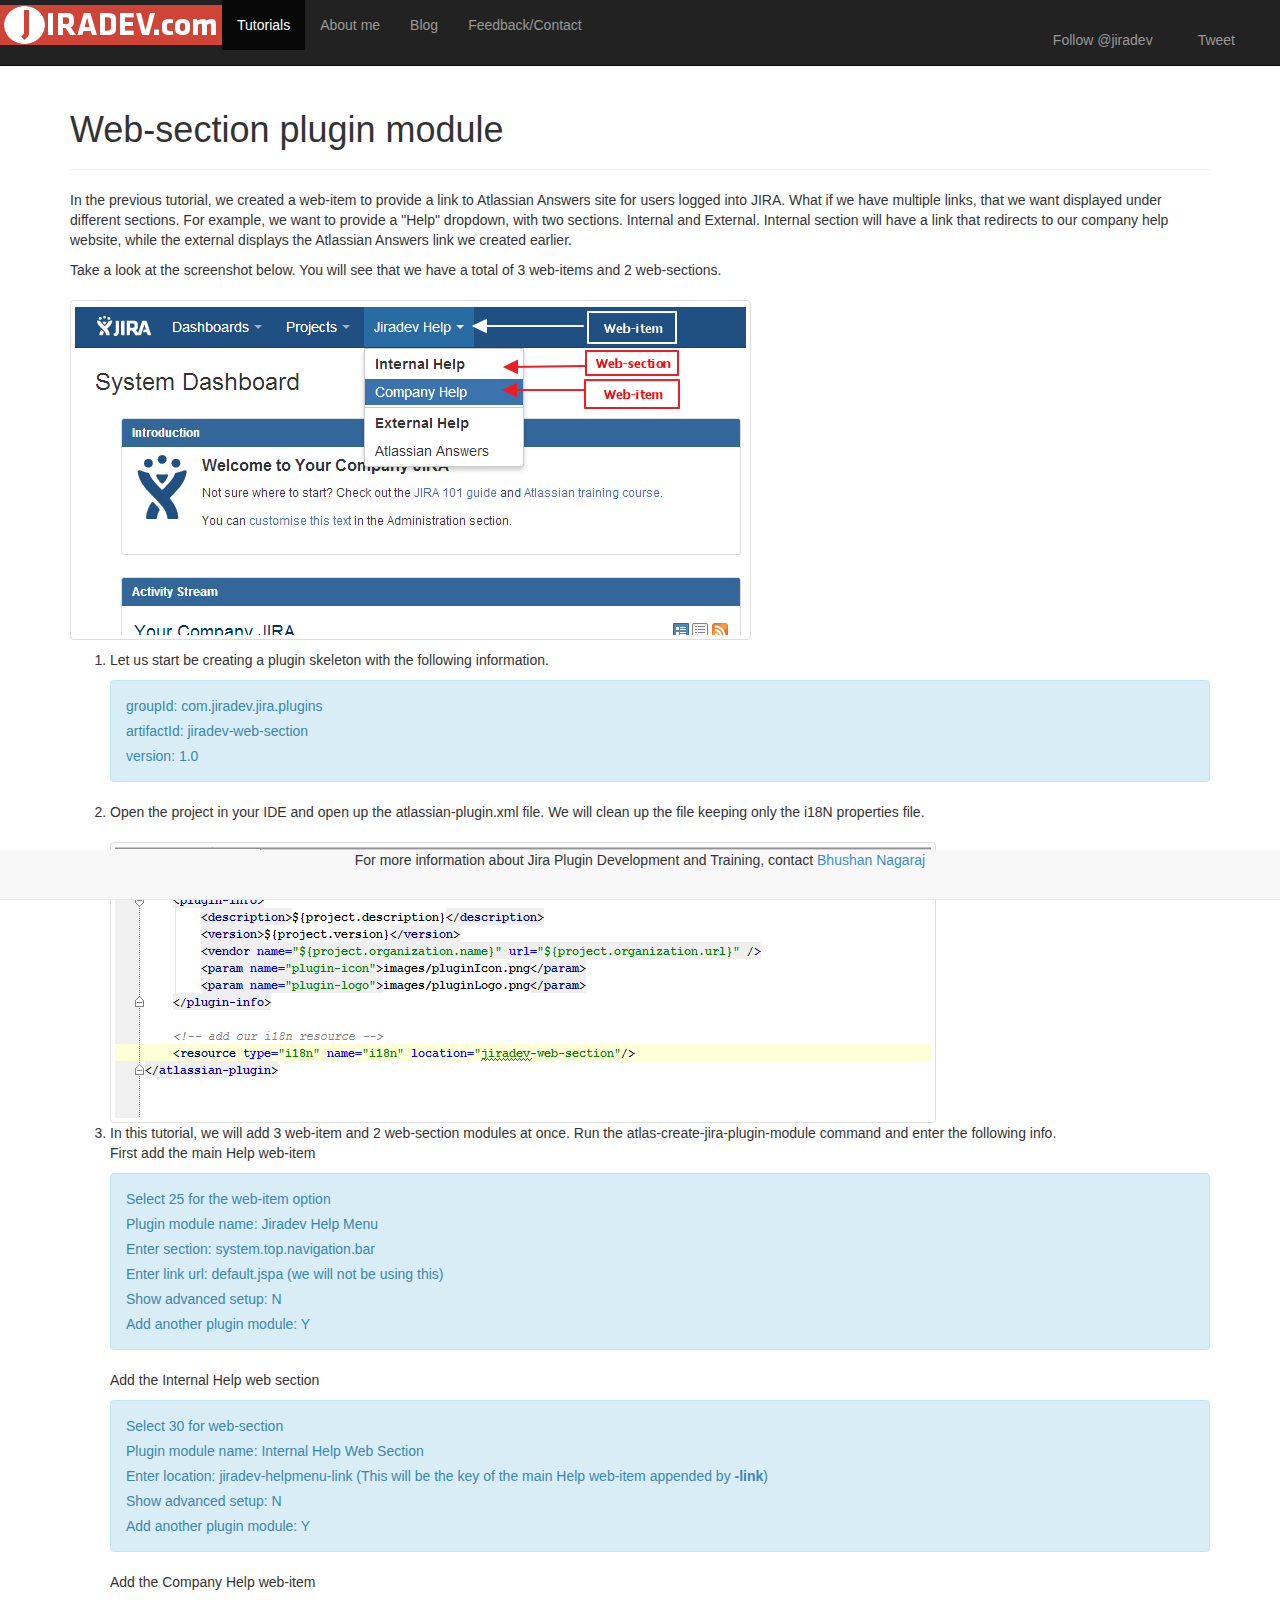
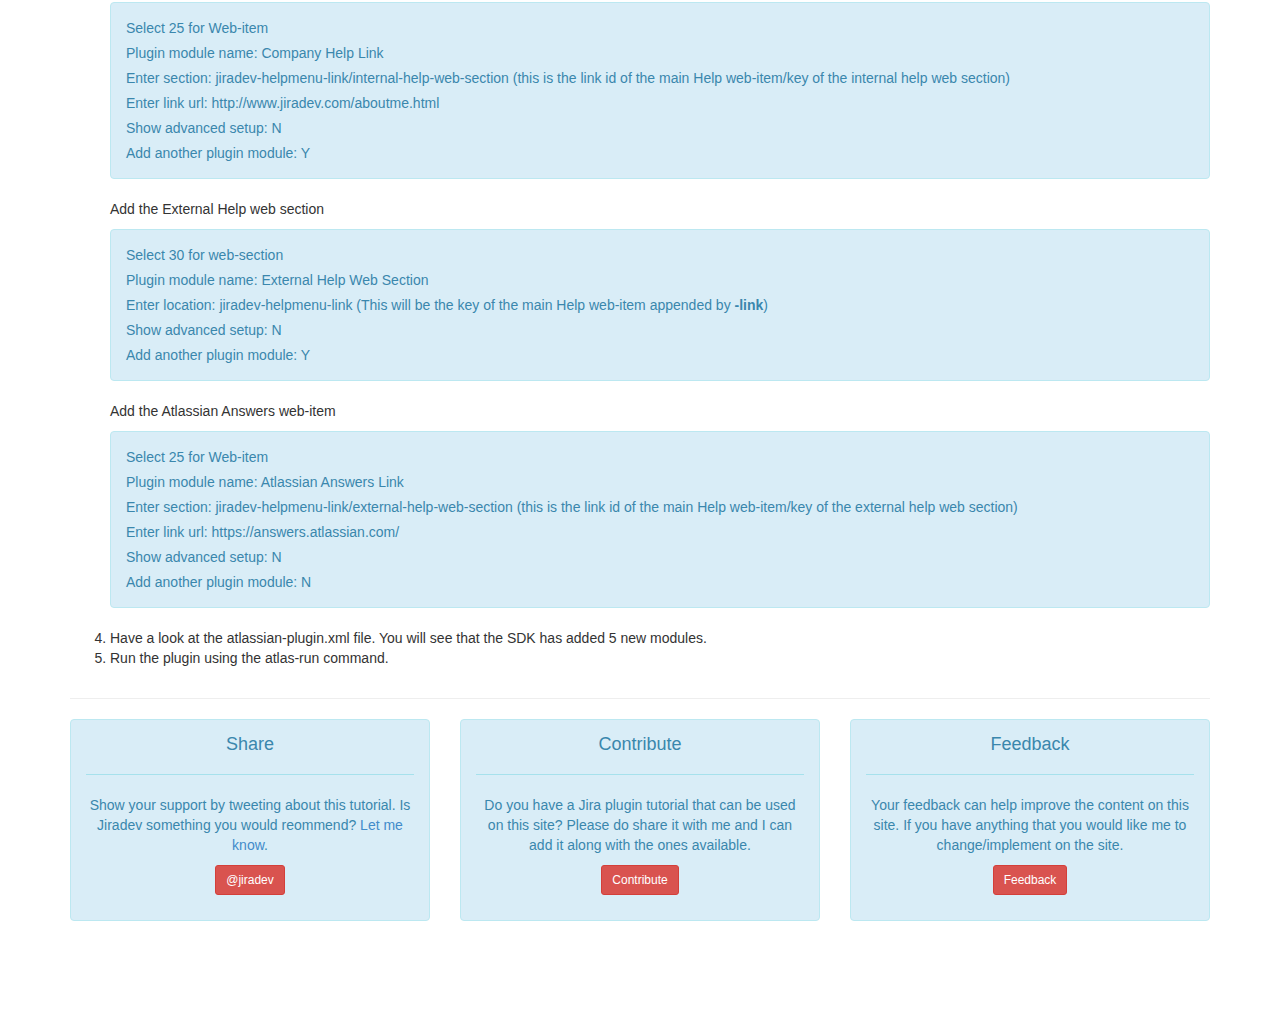
<file: web-section.html>
<!DOCTYPE html>
<html>
  <head>
    <meta charset='utf-8'>
    <meta http-equiv="X-UA-Compatible" content="chrome=1">
	<meta name="description" content="Atlassian Jira Plugin Development Tutorials: Web Section Plugin Tutorial">
	<meta name="keywords" content="jiradev, jira, plugins, bhushan154, tutorials, jira, jira training india, jira training">
	<meta name="author" content="Bhushan Nagaraj">    
    <link rel="stylesheet" type="text/css" href="stylesheets/bootstrap.min.css" media="screen" /> 
	<link rel="icon" type="image/x-icon" href="favicon4.ico">	
	<style type="text/css">
		body { padding-bottom: 70px; padding-top: 70px;}
		.socials {padding-top: 15px; padding-right: 15px; }  
	</style>
    <title>Jiradev.com: Web-section Plugin</title>
	<script>!function(d,s,id){var js,fjs=d.getElementsByTagName(s)[0],p=/^http:/.test(d.location)?'http':'https';if(!d.getElementById(id)){js=d.createElement(s);js.id=id;js.src=p+'://platform.twitter.com/widgets.js';fjs.parentNode.insertBefore(js,fjs);}}(document, 'script', 'twitter-wjs');</script>
	<script>!function(d,s,id){var js,fjs=d.getElementsByTagName(s)[0],p=/^http:/.test(d.location)?'http':'https';if(!d.getElementById(id)){js=d.createElement(s);js.id=id;js.src=p+'://platform.twitter.com/widgets.js';fjs.parentNode.insertBefore(js,fjs);}}(document, 'script', 'twitter-wjs');</script>
	<script>!function(d,s,id){var js,fjs=d.getElementsByTagName(s)[0],p=/^http:/.test(d.location)?'http':'https';if(!d.getElementById(id)){js=d.createElement(s);js.id=id;js.src=p+'://platform.twitter.com/widgets.js';fjs.parentNode.insertBefore(js,fjs);}}(document, 'script', 'twitter-wjs');</script>	
	
	<!-- Analytics -->
	<script type="text/javascript">

  var _gaq = _gaq || [];
  _gaq.push(['_setAccount', 'UA-44222850-1']);
  _gaq.push(['_trackPageview']);

  (function() {
    var ga = document.createElement('script'); ga.type = 'text/javascript'; ga.async = true;
    ga.src = ('https:' == document.location.protocol ? 'https://ssl' : 'http://www') + '.google-analytics.com/ga.js';
    var s = document.getElementsByTagName('script')[0]; s.parentNode.insertBefore(ga, s);
  })();

</script>
	
  </head>

  <body>
	
		<nav class="navbar navbar-inverse navbar-fixed-top" role="navigation">
				<div class="navbar-header" style="padding-top: 5px;"><a  href="index.html"><img src="images/jiradevlogo.png" alt="Jiradev.com" max-height="40px"/></a></div>
				
				<div class="collapse navbar-collapse navbar-ex1-collapse">
				<ul class="nav navbar-nav">
					<li class="active"><a href="tutorials.html">Tutorials</a></li>
					<li><a href="aboutme.html">About me</a></li>	
					<li><a href="http://blog.jiradev.com" target="_blank">Blog</a></li>
					<li><a href="contact.html">Feedback/Contact</a></li>					
				</ul>
				<ul class="nav navbar-nav pull-right">
					<li class="socials">
						<a href="https://twitter.com/jiradev" class="twitter-follow-button" data-show-count="false">Follow @jiradev</a>
						<script>!function(d,s,id){var js,fjs=d.getElementsByTagName(s)[0],p=/^http:/.test(d.location)?'http':'https';if(!d.getElementById(id)){js=d.createElement(s);js.id=id;js.src=p+'://platform.twitter.com/widgets.js';fjs.parentNode.insertBefore(js,fjs);}}(document, 'script', 'twitter-wjs');</script>
					</li>
					<li class="socials"><a href="https://twitter.com/share" class="twitter-share-button" data-count="none" data-url="www.jiradev.com" data-text="Check out jiradev.com. It's got simple tutorials for devs new to Jira Development" data-via="jiradev" data-hashtags="JIRA,atlassian">Tweet</a></li>					
				</ul>
				</div>
			</nav>
	
	
    <div class="container">
      <div class="row">
		<div class="col-md-12">
        <div class="page-header"><h1>Web-section plugin module</h1></div>
			
			<p>In the previous tutorial, we created a web-item to provide a link to Atlassian Answers site for users logged into JIRA.
			What if we have multiple links, that we want displayed under different sections. For example, we want to provide a "Help" dropdown,
			with two sections. Internal and External. Internal section will have a link that redirects to our company help website, while 
			the external displays the Atlassian Answers link we created earlier.</p>
			
			<p>Take a look at the screenshot below. You will see that we have a total of 3 web-items and 2 web-sections.<br /><br />
			<img class="img-thumbnail" src="images/lesson5/whatswhat.png"/>
			</p>
			<p>
				<ol>
					<li>
						Let us start be creating a plugin skeleton with the following information.
						<p><div class="alert alert-info">
							<p>groupId: com.jiradev.jira.plugins</p>
							<p>artifactId: jiradev-web-section</p>
							<p>version: 1.0</p>				
						</div>	</p>					
					</li>
					<li>
						Open the project in your IDE and open up the atlassian-plugin.xml file. We will clean up the file keeping only
						the i18N properties file.<br /><br />
						<img class="img-thumbnail" src="images/lesson5/clean-atlassian-plugin.png"/>
					</li>
					<li>In this tutorial, we will add 3 web-item and 2 web-section modules at once. Run the atlas-create-jira-plugin-module command
					and enter the following info.
						<p>First add the main Help web-item</p>
						<p><div class="alert alert-info">
							<p>Select 25 for the web-item option</p>
							<p>Plugin module name: Jiradev Help Menu</p>
							<p>Enter section: system.top.navigation.bar</p>
							<p>Enter link url: default.jspa (we will not be using this)</p>
							<p>Show advanced setup: N</p>
							<p>Add another plugin module: Y</p>
						</div></p>
						<p>Add the Internal Help web section</p>
						<p><div class="alert alert-info">
							<p>Select 30 for web-section</p>
							<p>Plugin module name: Internal Help Web Section</p>
							<p>Enter location: jiradev-helpmenu-link (This will be the key of the main Help web-item appended by <b>-link</b>)</p>							
							<p>Show advanced setup: N</p>
							<p>Add another plugin module: Y</p>
						</div></p>
						<p>Add the Company Help web-item</p>
						<p><div class="alert alert-info">
							<p>Select 25 for Web-item</p>
							<p>Plugin module name: Company Help Link</p>
							<p>Enter section: jiradev-helpmenu-link/internal-help-web-section (this is the link id of the main Help web-item/key of the internal help web section)</p>
							<p>Enter link url: http://www.jiradev.com/aboutme.html</p>							
							<p>Show advanced setup: N</p>
							<p>Add another plugin module: Y</p>
						</div></p>
						<p>Add the External Help web section</p>
						<p><div class="alert alert-info">
							<p>Select 30 for web-section</p>
							<p>Plugin module name: External Help Web Section</p>
							<p>Enter location: jiradev-helpmenu-link (This will be the key of the main Help web-item appended by <b>-link</b>)</p>							
							<p>Show advanced setup: N</p>
							<p>Add another plugin module: Y</p>
						</div></p>
						<p>Add the Atlassian Answers web-item</p>
						<p><div class="alert alert-info">
							<p>Select 25 for Web-item</p>
							<p>Plugin module name: Atlassian Answers Link</p>
							<p>Enter section: jiradev-helpmenu-link/external-help-web-section (this is the link id of the main Help web-item/key of the external help web section)</p>
							<p>Enter link url: https://answers.atlassian.com/</p>							
							<p>Show advanced setup: N</p>
							<p>Add another plugin module: N</p>
						</div></p>
					</li>
					<li>Have a look at the atlassian-plugin.xml file. You will see that the SDK has added 5 new modules.</li>
					<li>
						Run the plugin using the atlas-run command.
					</li>
				</ol>
			</p>						
		</div>
	  </div>
	  
	  <hr />
	  <div class="row">
		<div class="col-md-4">
			<div class="alert alert-info">
			<center>
			<h4>Share</h4>
			<hr />
			<p>
				Show your support by tweeting about this tutorial. Is Jiradev something you would reommend? <a href="#" id="recommend">Let me know</a>.
			</p>
			<p>
				<div><a class="btn btn-danger btn-sm" href="https://twitter.com/intent/tweet?screen_name=jiradev&text=Woohoo.%20I%20completed%20the%20web-section%20tutorial%20on%20%40jiradev.%20%23atlassian%2C%20%23JIRA" data-related="jiradev">@jiradev</a></div>
			</p>
			</center>
			</div>
		</div>
		<div class="col-md-4">
			<div class="alert alert-info">
			<center>
				<h4>Contribute</h4>
				<hr />
				<p>Do you have a Jira plugin tutorial that can be used on this site? Please do share it with me and I can add it along with the ones available.
				</p><p><a class="btn btn-danger btn-sm" href="http://jiradev.uservoice.com/knowledgebase/articles/255497">Contribute</a></p>
			</center>
			</div>
		</div>
		<div class="col-md-4">
			<div class="alert alert-info">
			<center>
			<h4>Feedback</h4>
			<hr />
				<p>Your feedback can help improve the content on this site. If you have anything that you would like me to change/implement 
				on the site.</p><p><div><a href="#" id="feedback" class="btn btn-danger btn-sm">Feedback</a></div></p>
			</center>
			</div>
		</div>
	  </div>
	  
    </div>

    <nav class="navbar navbar-default navbar-fixed-bottom">
		<div class="row">
			<div class="col-md-12">
				<p class="text-center">For more information about Jira Plugin Development and Training, contact <a href="mailto:bhushan154@gmail.com">Bhushan Nagaraj</a></p>
			</div>
		</div>
	</nav>
	
	<!-- Satisfaction rating -->
	<script>
// Include the UserVoice JavaScript SDK (only needed once on a page)
UserVoice=window.UserVoice||[];(function(){var uv=document.createElement('script');uv.type='text/javascript';uv.async=true;uv.src='//widget.uservoice.com/H4Msyrsib8lTi0nIUcNSPg.js';var s=document.getElementsByTagName('script')[0];s.parentNode.insertBefore(uv,s)})();

//
// UserVoice Javascript SDK developer documentation:
// https://www.uservoice.com/o/javascript-sdk
//

// Set colors
UserVoice.push(['set', {
  accent_color: '#e23a39',
  trigger_color: 'white',
  trigger_background_color: 'rgba(46, 49, 51, 0.6)'
}]);

// Identify the user and pass traits
// To enable, replace sample data with actual user traits and uncomment the line
UserVoice.push(['identify', {
  //email:      'john.doe@example.com', // User’s email address
  //name:       'John Doe', // User’s real name
  //created_at: 1364406966, // Unix timestamp for the date the user signed up
  //id:         123, // Optional: Unique id of the user (if set, this should not change)
  //type:       'Owner', // Optional: segment your users by type
  //account: {
  //  id:           123, // Optional: associate multiple users with a single account
  //  name:         'Acme, Co.', // Account name
  //  created_at:   1364406966, // Unix timestamp for the date the account was created
  //  monthly_rate: 9.99, // Decimal; monthly rate of the account
  //  ltv:          1495.00, // Decimal; lifetime value of the account
  //  plan:         'Enhanced' // Plan name for the account
  //}
}]);

// Add default trigger to the bottom-right corner of the window:
UserVoice.push(['addTrigger', { mode: 'satisfaction', trigger_position: 'bottom-right' }]);

// Or, use your own custom trigger:
UserVoice.push(['addTrigger', '#recommend', { mode: 'satisfaction' }]);

// Autoprompt for Satisfaction and SmartVote (only displayed under certain conditions)
UserVoice.push(['autoprompt', {}]);
</script>

<!-- Feedback -->
<script>
// Include the UserVoice JavaScript SDK (only needed once on a page)
UserVoice=window.UserVoice||[];(function(){var uv=document.createElement('script');uv.type='text/javascript';uv.async=true;uv.src='//widget.uservoice.com/H4Msyrsib8lTi0nIUcNSPg.js';var s=document.getElementsByTagName('script')[0];s.parentNode.insertBefore(uv,s)})();

//
// UserVoice Javascript SDK developer documentation:
// https://www.uservoice.com/o/javascript-sdk
//

// Set colors
UserVoice.push(['set', {
  accent_color: '#e23a39',
  trigger_color: 'white',
  trigger_background_color: 'rgba(46, 49, 51, 0.6)'
}]);

// Identify the user and pass traits
// To enable, replace sample data with actual user traits and uncomment the line
UserVoice.push(['identify', {
  //email:      'john.doe@example.com', // User’s email address
  //name:       'John Doe', // User’s real name
  //created_at: 1364406966, // Unix timestamp for the date the user signed up
  //id:         123, // Optional: Unique id of the user (if set, this should not change)
  //type:       'Owner', // Optional: segment your users by type
  //account: {
  //  id:           123, // Optional: associate multiple users with a single account
  //  name:         'Acme, Co.', // Account name
  //  created_at:   1364406966, // Unix timestamp for the date the account was created
  //  monthly_rate: 9.99, // Decimal; monthly rate of the account
  //  ltv:          1495.00, // Decimal; lifetime value of the account
  //  plan:         'Enhanced' // Plan name for the account
  //}
}]);

// Add default trigger to the bottom-right corner of the window:
//UserVoice.push(['addTrigger', { mode: 'smartvote', trigger_position: 'bottom-right' }]);

// Or, use your own custom trigger:
UserVoice.push(['addTrigger', '#feedback', { mode: 'smartvote' }]);

// Autoprompt for Satisfaction and SmartVote (only displayed under certain conditions)
UserVoice.push(['autoprompt', {}]);
</script>
	
  </body>
</html>
</file>
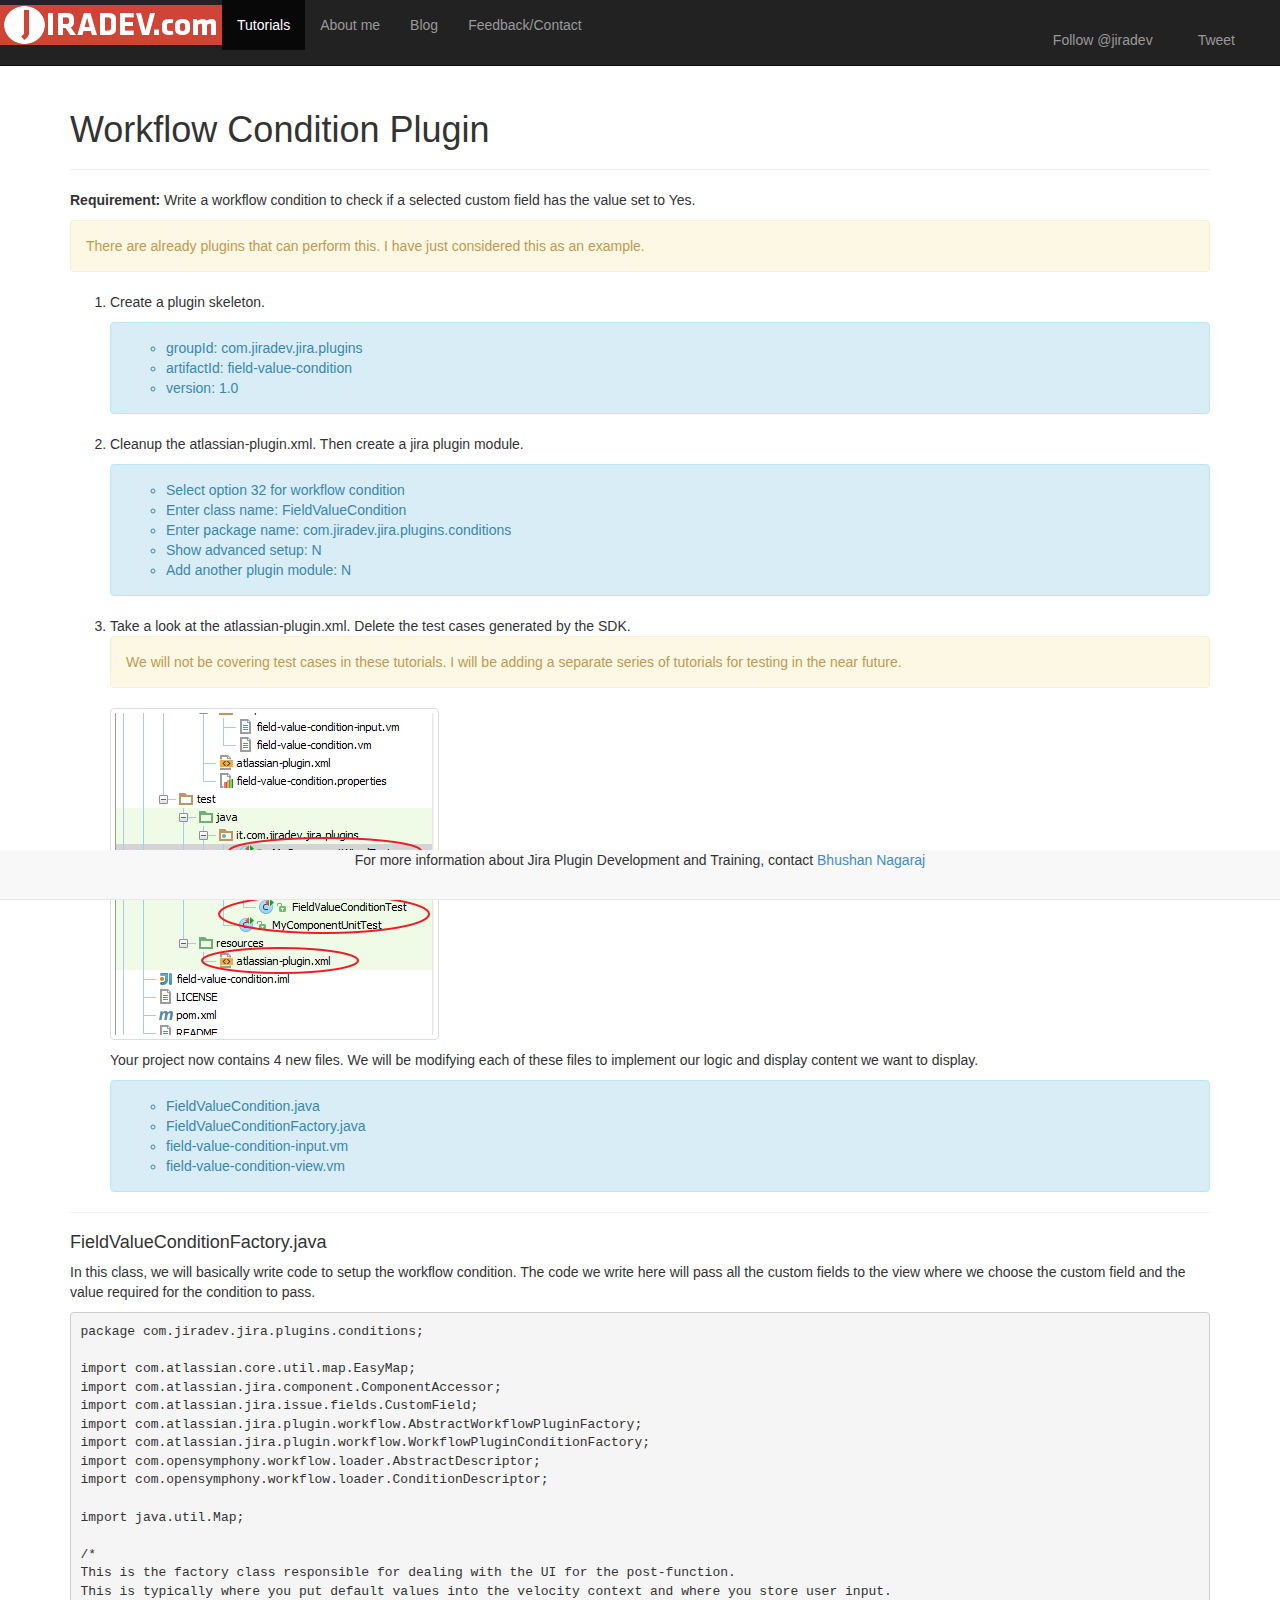
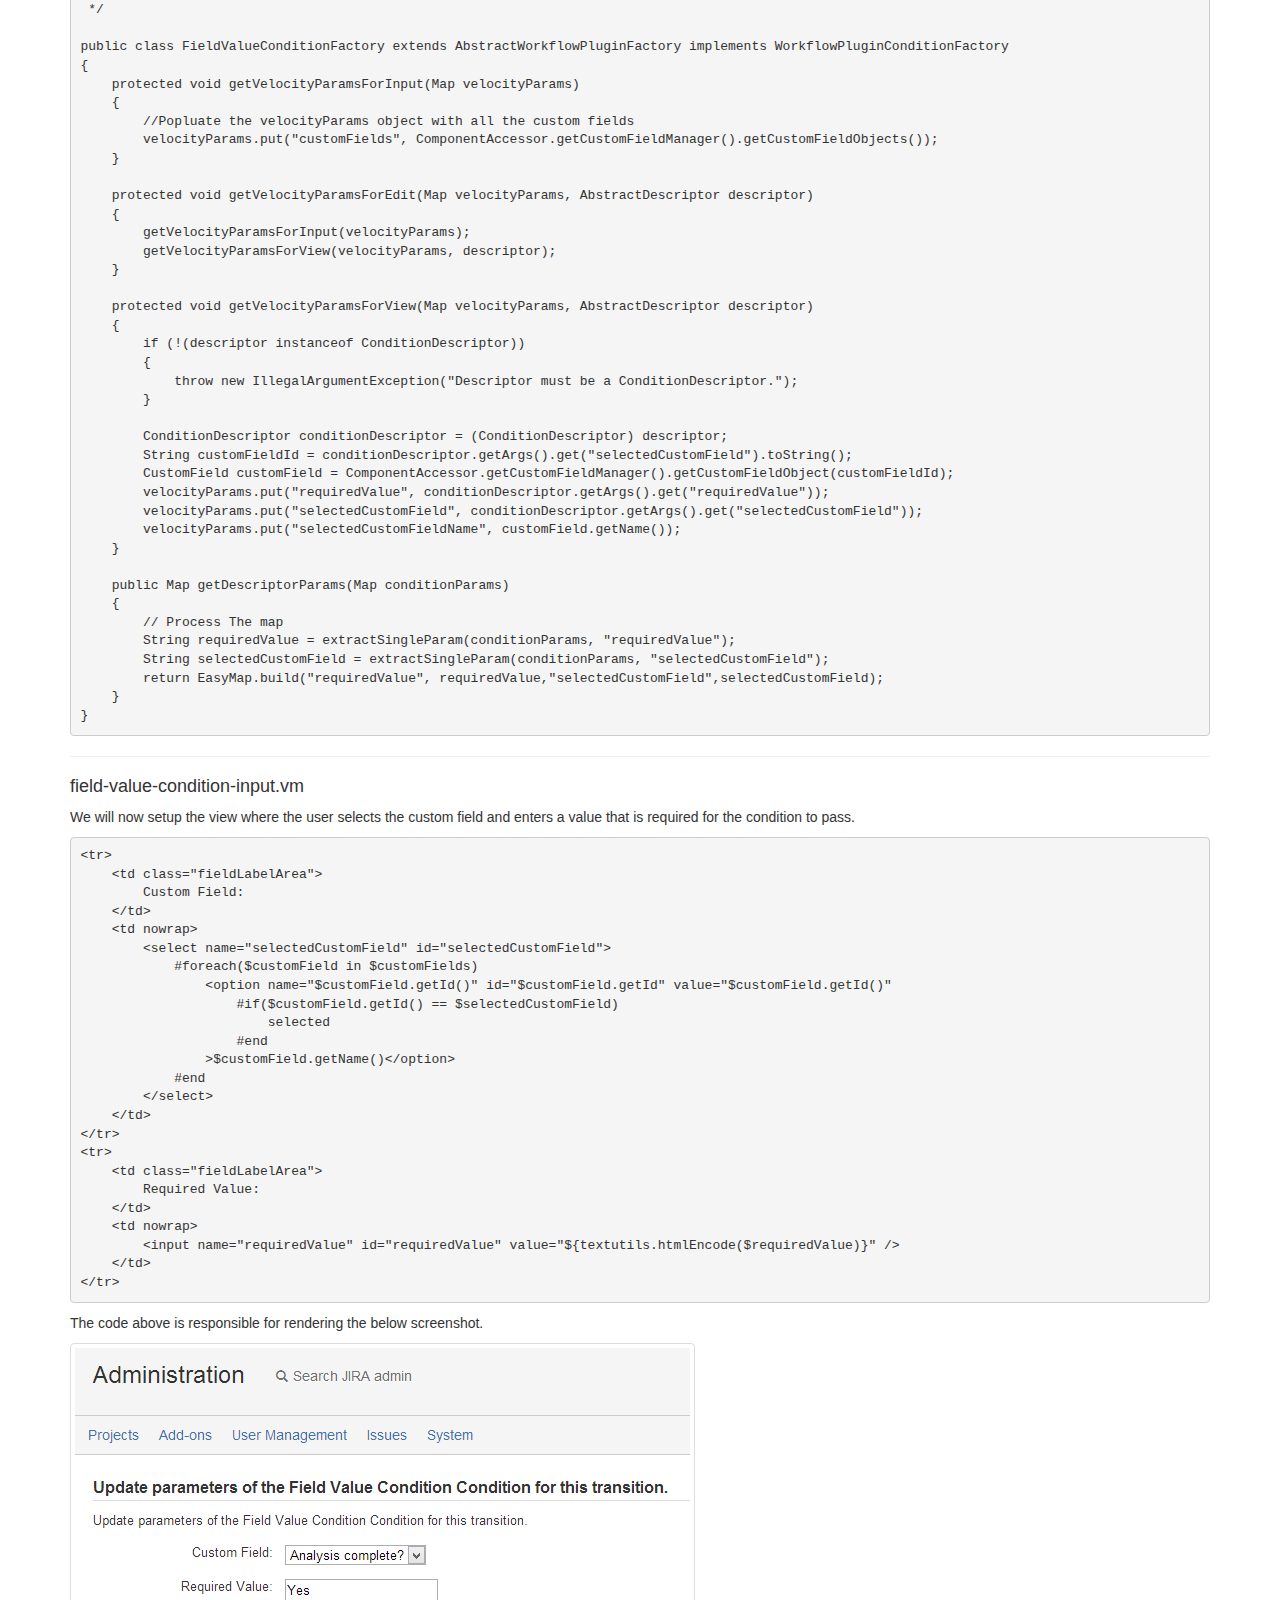
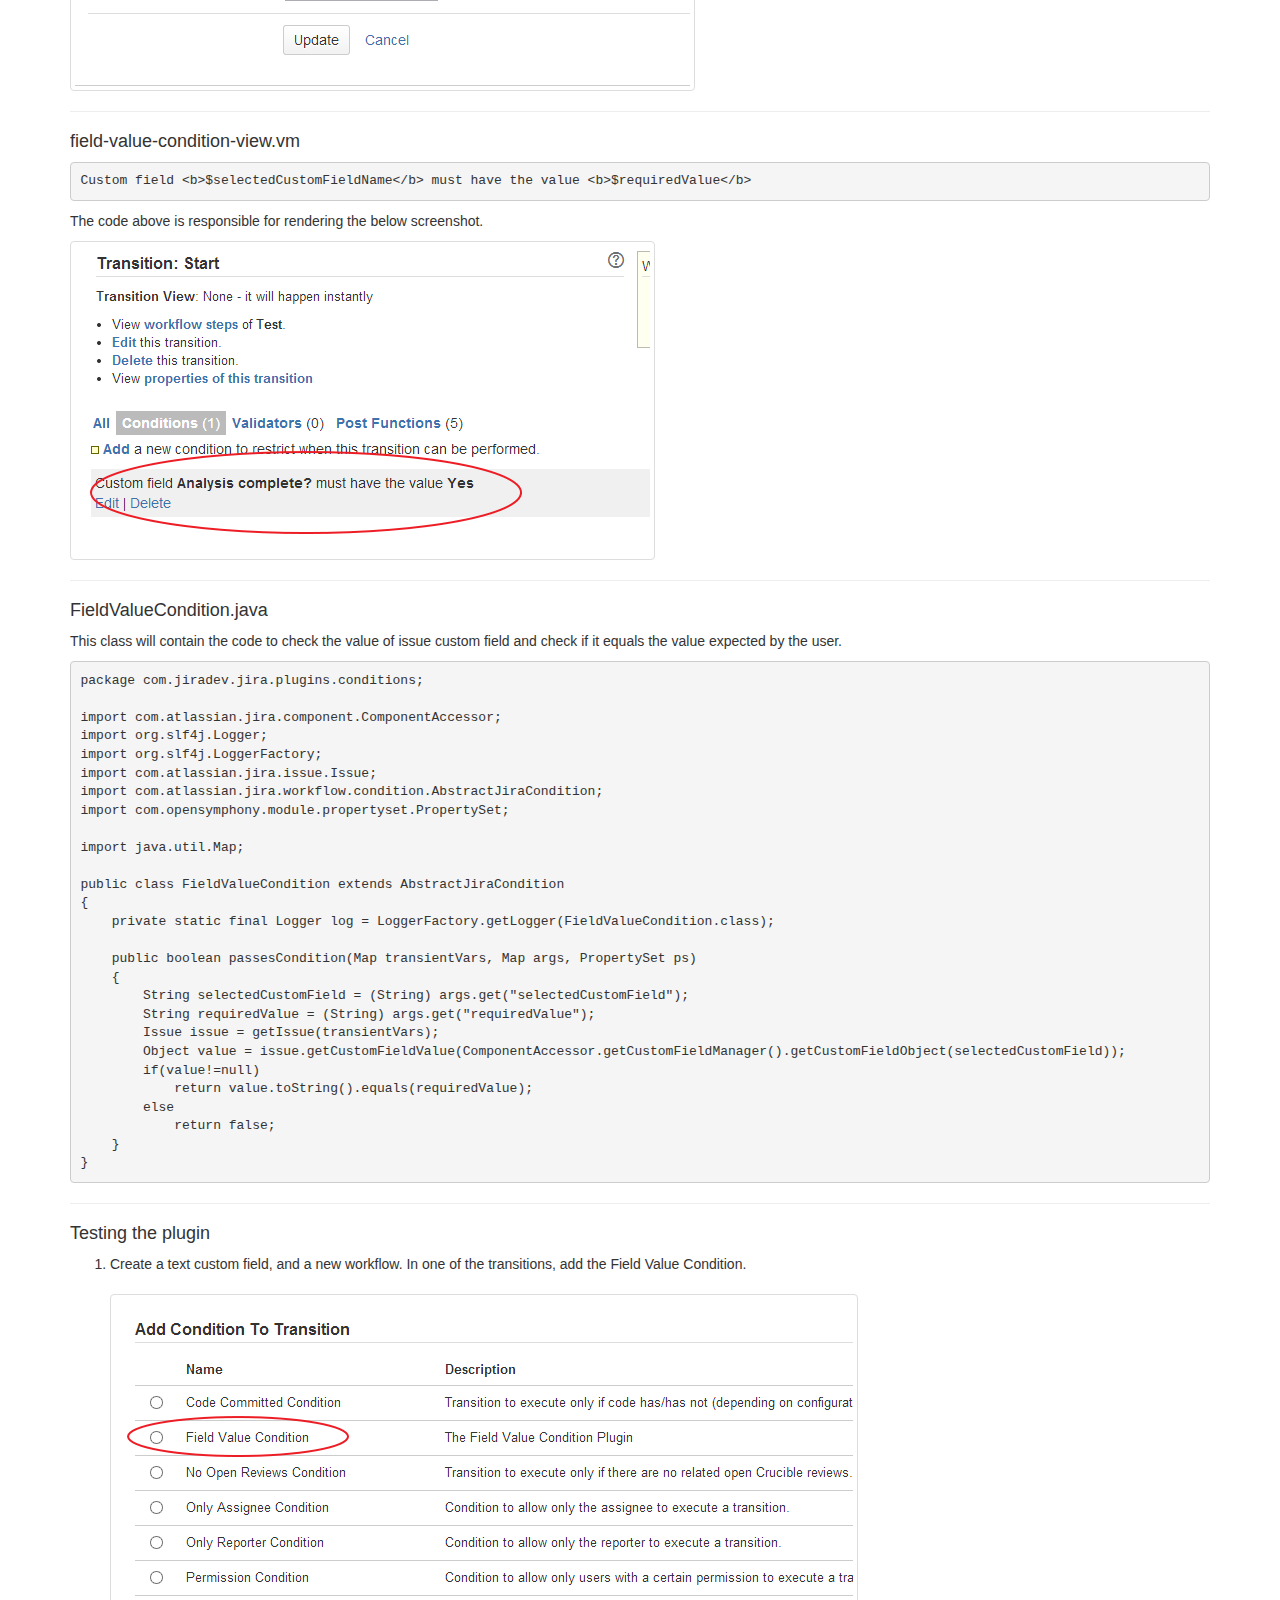
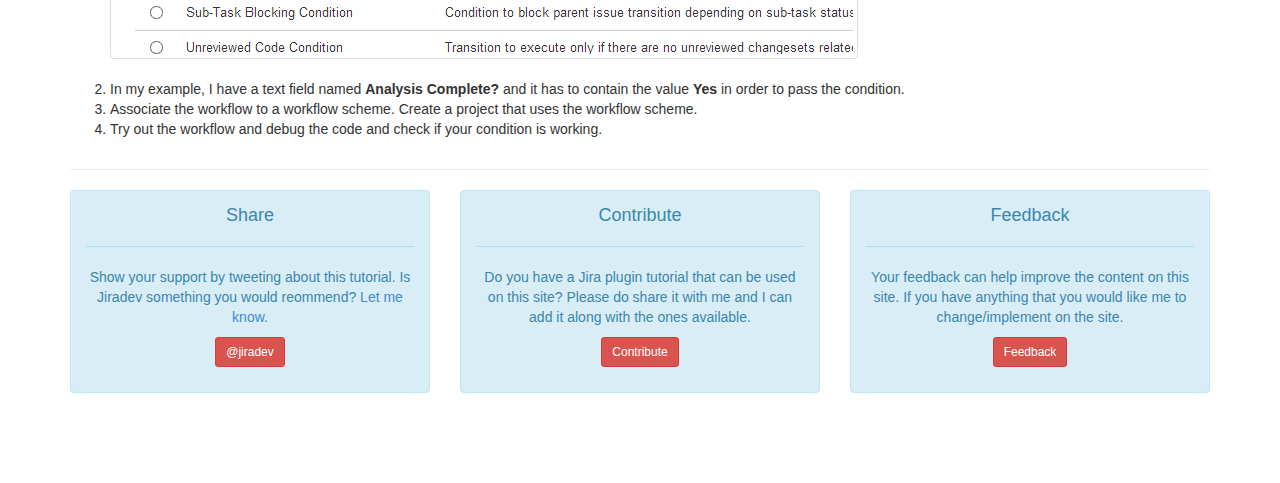
<file: workflow-condition.html>
<!DOCTYPE html>
<html>
  <head>
    <meta charset='utf-8'>
    <meta http-equiv="X-UA-Compatible" content="chrome=1">
	<meta name="description" content="Atlassian Jira Plugin Development Tutorials: Workflow Condition Plugin Tutorial">
	<meta name="keywords" content="jiradev, jira, plugins, bhushan154, tutorials, jira, jira training india, jira training">
	<meta name="author" content="Bhushan Nagaraj">    
    <link rel="stylesheet" type="text/css" href="stylesheets/bootstrap.min.css" media="screen" />  
	<link rel="icon" type="image/x-icon" href="favicon4.ico">	
	<style type="text/css">
		body { padding-bottom: 70px; padding-top: 70px;}
		.socials {padding-top: 15px; padding-right: 15px; }  
	</style>
    <title>Jiradev.com: Jira Workflow Condition</title>
	<script>!function(d,s,id){var js,fjs=d.getElementsByTagName(s)[0],p=/^http:/.test(d.location)?'http':'https';if(!d.getElementById(id)){js=d.createElement(s);js.id=id;js.src=p+'://platform.twitter.com/widgets.js';fjs.parentNode.insertBefore(js,fjs);}}(document, 'script', 'twitter-wjs');</script>
	<script>!function(d,s,id){var js,fjs=d.getElementsByTagName(s)[0],p=/^http:/.test(d.location)?'http':'https';if(!d.getElementById(id)){js=d.createElement(s);js.id=id;js.src=p+'://platform.twitter.com/widgets.js';fjs.parentNode.insertBefore(js,fjs);}}(document, 'script', 'twitter-wjs');</script>
	<script>!function(d,s,id){var js,fjs=d.getElementsByTagName(s)[0],p=/^http:/.test(d.location)?'http':'https';if(!d.getElementById(id)){js=d.createElement(s);js.id=id;js.src=p+'://platform.twitter.com/widgets.js';fjs.parentNode.insertBefore(js,fjs);}}(document, 'script', 'twitter-wjs');</script>	
	
	<!-- Analytics -->
	<script type="text/javascript">

  var _gaq = _gaq || [];
  _gaq.push(['_setAccount', 'UA-44222850-1']);
  _gaq.push(['_trackPageview']);

  (function() {
    var ga = document.createElement('script'); ga.type = 'text/javascript'; ga.async = true;
    ga.src = ('https:' == document.location.protocol ? 'https://ssl' : 'http://www') + '.google-analytics.com/ga.js';
    var s = document.getElementsByTagName('script')[0]; s.parentNode.insertBefore(ga, s);
  })();

</script>
	
  </head>

  <body>
	
		<nav class="navbar navbar-inverse navbar-fixed-top" role="navigation">
				<div class="navbar-header" style="padding-top: 5px;"><a  href="index.html"><img src="images/jiradevlogo.png" alt="Jiradev.com" max-height="40px"/></a></div>
				
				<div class="collapse navbar-collapse navbar-ex1-collapse">
				<ul class="nav navbar-nav">
					<li class="active"><a href="tutorials.html">Tutorials</a></li>
					<li><a href="aboutme.html">About me</a></li>	
					<li><a href="http://blog.jiradev.com" target="_blank">Blog</a></li>
					<li><a href="contact.html">Feedback/Contact</a></li>					
				</ul>
				<ul class="nav navbar-nav pull-right">
					<li class="socials">
						<a href="https://twitter.com/jiradev" class="twitter-follow-button" data-show-count="false">Follow @jiradev</a>
						<script>!function(d,s,id){var js,fjs=d.getElementsByTagName(s)[0],p=/^http:/.test(d.location)?'http':'https';if(!d.getElementById(id)){js=d.createElement(s);js.id=id;js.src=p+'://platform.twitter.com/widgets.js';fjs.parentNode.insertBefore(js,fjs);}}(document, 'script', 'twitter-wjs');</script>
					</li>
					<li class="socials"><a href="https://twitter.com/share" class="twitter-share-button" data-count="none" data-url="www.jiradev.com" data-text="Check out jiradev.com. It's got simple tutorials for devs new to Jira Development" data-via="jiradev" data-hashtags="JIRA,atlassian">Tweet</a></li>					
				</ul>
				</div>
			</nav>
	
	
    <div class="container">
      <div class="row">
		<div class="col-md-12">
        <div class="page-header"><h1>Workflow Condition Plugin</h1></div>
		
		<p><b>Requirement:</b> Write a workflow condition to check if a selected custom field has the value set to Yes.</p>
		
		<div class="alert alert-warning">There are already plugins that can perform this. I have just considered this as an example.</div>

		<p>
			<ol>
				<li>
					Create a plugin skeleton. 
					<p><div class="alert alert-info">
						<ul>
							<li>groupId: com.jiradev.jira.plugins</li>
							<li>artifactId: field-value-condition</li>
							<li>version: 1.0</li>
						</ul>
					</div></p>
				</li>
				<li>
					Cleanup the atlassian-plugin.xml. Then create a jira plugin module.
					<p><div class="alert alert-info">
						<ul>
							<li>Select option 32 for workflow condition</li>
							<li>Enter class name: FieldValueCondition</li>
							<li>Enter package name: com.jiradev.jira.plugins.conditions</li>
							<li>Show advanced setup: N</li>							
							<li>Add another plugin module: N</li>
						</ul>
					</div></p>
				</li>
				<li>
					Take a look at the atlassian-plugin.xml. Delete the test cases generated by the SDK. 
					<div class="alert alert-warning">We will not be covering test cases in these tutorials. I will be adding a separate series 
					of tutorials for testing in the near future.</div>
										
							<p><img class="img-thumbnail" src="images/lesson8/tests.png"/></p>
					
					<p>Your project now contains 4 new files. We will be modifying each of these files to implement 
					our logic and display content we want to display.
					<p><div class="alert alert-info">
						<ul>
							<li>FieldValueCondition.java</li>
							<li>FieldValueConditionFactory.java</li>
							<li>field-value-condition-input.vm</li>
							<li>field-value-condition-view.vm</li>
						</ul>
					</div></p>
					</p>
				</li>
			</ol>
		</p>
		<hr />	
		<p><h4>FieldValueConditionFactory.java</h4></p>

		<p>In this class, we will basically write code to setup the workflow condition. The code we write here will pass all the custom fields to the 
		view where we choose the custom field and the value required for the condition to pass.</p>
<pre>
package com.jiradev.jira.plugins.conditions;

import com.atlassian.core.util.map.EasyMap;
import com.atlassian.jira.component.ComponentAccessor;
import com.atlassian.jira.issue.fields.CustomField;
import com.atlassian.jira.plugin.workflow.AbstractWorkflowPluginFactory;
import com.atlassian.jira.plugin.workflow.WorkflowPluginConditionFactory;
import com.opensymphony.workflow.loader.AbstractDescriptor;
import com.opensymphony.workflow.loader.ConditionDescriptor;

import java.util.Map;

/*
This is the factory class responsible for dealing with the UI for the post-function.
This is typically where you put default values into the velocity context and where you store user input.
 */

public class FieldValueConditionFactory extends AbstractWorkflowPluginFactory implements WorkflowPluginConditionFactory
{
    protected void getVelocityParamsForInput(Map velocityParams)
    {
        //Popluate the velocityParams object with all the custom fields
        velocityParams.put("customFields", ComponentAccessor.getCustomFieldManager().getCustomFieldObjects());
    }

    protected void getVelocityParamsForEdit(Map velocityParams, AbstractDescriptor descriptor)
    {
        getVelocityParamsForInput(velocityParams);
        getVelocityParamsForView(velocityParams, descriptor);
    }

    protected void getVelocityParamsForView(Map velocityParams, AbstractDescriptor descriptor)
    {
        if (!(descriptor instanceof ConditionDescriptor))
        {
            throw new IllegalArgumentException("Descriptor must be a ConditionDescriptor.");
        }

        ConditionDescriptor conditionDescriptor = (ConditionDescriptor) descriptor;
        String customFieldId = conditionDescriptor.getArgs().get("selectedCustomField").toString();
        CustomField customField = ComponentAccessor.getCustomFieldManager().getCustomFieldObject(customFieldId);
        velocityParams.put("requiredValue", conditionDescriptor.getArgs().get("requiredValue"));
        velocityParams.put("selectedCustomField", conditionDescriptor.getArgs().get("selectedCustomField"));
        velocityParams.put("selectedCustomFieldName", customField.getName());
    }

    public Map getDescriptorParams(Map conditionParams)
    {
        // Process The map
        String requiredValue = extractSingleParam(conditionParams, "requiredValue");
        String selectedCustomField = extractSingleParam(conditionParams, "selectedCustomField");
        return EasyMap.build("requiredValue", requiredValue,"selectedCustomField",selectedCustomField);
    }
}
</pre>	

<hr />
	<p><h4>field-value-condition-input.vm</h4></p>
	<p>We will now setup the view where the user selects the custom field and enters a value that is required for the condition to pass.</p>
<pre>
&lt;tr>
    &lt;td class="fieldLabelArea">
        Custom Field:
    &lt;/td>
    &lt;td nowrap>
        &lt;select name="selectedCustomField" id="selectedCustomField">
            #foreach($customField in $customFields)
                &lt;option name="$customField.getId()" id="$customField.getId" value="$customField.getId()"
                    #if($customField.getId() == $selectedCustomField)
                        selected
                    #end
                >$customField.getName()&lt;/option>
            #end
        &lt;/select>
    &lt;/td>
&lt;/tr>
&lt;tr>
    &lt;td class="fieldLabelArea">
        Required Value:
    &lt;/td>
    &lt;td nowrap>
        &lt;input name="requiredValue" id="requiredValue" value="${textutils.htmlEncode($requiredValue)}" />
    &lt;/td>
&lt;/tr>	
</pre>
	
	<p>The code above is responsible for rendering the below screenshot.</p>
	
	<div><img class="img-thumbnail" src="images/lesson8/input.png"/></div>
<hr />	
	<p><h4>field-value-condition-view.vm</h4></p>
<pre>
Custom field &lt;b>$selectedCustomFieldName&lt;/b> must have the value &lt;b>$requiredValue&lt;/b>
</pre>	

<p>The code above is responsible for rendering the below screenshot.</p>
	
	<div><img class="img-thumbnail" src="images/lesson8/view.png"/></div>

<hr />	
<p><h4>FieldValueCondition.java</h4></p>	

	<p>This class will contain the code to check the value of issue custom field and check if it equals the value expected by the user.</p>
	
<pre>
package com.jiradev.jira.plugins.conditions;

import com.atlassian.jira.component.ComponentAccessor;
import org.slf4j.Logger;
import org.slf4j.LoggerFactory;
import com.atlassian.jira.issue.Issue;
import com.atlassian.jira.workflow.condition.AbstractJiraCondition;
import com.opensymphony.module.propertyset.PropertySet;

import java.util.Map;

public class FieldValueCondition extends AbstractJiraCondition
{
    private static final Logger log = LoggerFactory.getLogger(FieldValueCondition.class);

    public boolean passesCondition(Map transientVars, Map args, PropertySet ps)
    {
        String selectedCustomField = (String) args.get("selectedCustomField");
        String requiredValue = (String) args.get("requiredValue");
        Issue issue = getIssue(transientVars);
        Object value = issue.getCustomFieldValue(ComponentAccessor.getCustomFieldManager().getCustomFieldObject(selectedCustomField));
        if(value!=null)
            return value.toString().equals(requiredValue);
        else
            return false;
    }
}
</pre>	
	
	<hr />
	<p><h4>Testing the plugin</h4></p>
	
	<p>
		<ol>
			<li>Create a text custom field, and a new workflow. In one of the transitions, add the Field Value Condition.<br /><br />
							<img class="img-thumbnail" src="images/lesson8/condition.png"/><br /><br /></li>
			<li>In my example, I have a text field named <b>Analysis Complete?</b> and it has to contain the value <b>Yes</b>
			in order to pass the condition.</li>
			<li>Associate the workflow to a workflow scheme. Create a project that uses the workflow scheme.</li>
			<li>Try out the workflow and debug the code and check if your condition is working.</li>
		</ol>
	</p>

		</div>
	  </div>
	  
	  
	  <hr />
	  <div class="row">
		<div class="col-md-4">
			<div class="alert alert-info">
			<center>
			<h4>Share</h4>
			<hr />
			<p>
				Show your support by tweeting about this tutorial. Is Jiradev something you would reommend? <a href="#" id="recommend">Let me know</a>.
			</p>
			<p>
				<div><a class="btn btn-danger btn-sm" href="https://twitter.com/intent/tweet?screen_name=jiradev&text=Woohoo.%20I%20completed%20the%20workflow-condition%20plugin%20tutorial%20on%20%40jiradev.%20%23atlassian%2C%20%23JIRA" data-related="jiradev">@jiradev</a></div>
			</p>
			</center>
			</div>
		</div>
		<div class="col-md-4">
			<div class="alert alert-info">
			<center>
				<h4>Contribute</h4>
				<hr />
				<p>Do you have a Jira plugin tutorial that can be used on this site? Please do share it with me and I can add it along with the ones available.
				</p><p><a class="btn btn-danger btn-sm" href="http://jiradev.uservoice.com/knowledgebase/articles/255497">Contribute</a></p>
			</center>
			</div>
		</div>
		<div class="col-md-4">
			<div class="alert alert-info">
			<center>
			<h4>Feedback</h4>
			<hr />
				<p>Your feedback can help improve the content on this site. If you have anything that you would like me to change/implement 
				on the site.</p><p><div><a href="#" id="feedback" class="btn btn-danger btn-sm">Feedback</a></div></p>
			</center>
			</div>
		</div>
	  </div>
	  
    </div>

    <nav class="navbar navbar-default navbar-fixed-bottom">
		<div class="row">
			<div class="col-md-12">
				<p class="text-center">For more information about Jira Plugin Development and Training, contact <a href="mailto:bhushan154@gmail.com">Bhushan Nagaraj</a></p>
			</div>
		</div>
	</nav>
	
	<!-- Satisfaction rating -->
	<script>
// Include the UserVoice JavaScript SDK (only needed once on a page)
UserVoice=window.UserVoice||[];(function(){var uv=document.createElement('script');uv.type='text/javascript';uv.async=true;uv.src='//widget.uservoice.com/H4Msyrsib8lTi0nIUcNSPg.js';var s=document.getElementsByTagName('script')[0];s.parentNode.insertBefore(uv,s)})();

//
// UserVoice Javascript SDK developer documentation:
// https://www.uservoice.com/o/javascript-sdk
//

// Set colors
UserVoice.push(['set', {
  accent_color: '#e23a39',
  trigger_color: 'white',
  trigger_background_color: 'rgba(46, 49, 51, 0.6)'
}]);

// Identify the user and pass traits
// To enable, replace sample data with actual user traits and uncomment the line
UserVoice.push(['identify', {
  //email:      'john.doe@example.com', // User’s email address
  //name:       'John Doe', // User’s real name
  //created_at: 1364406966, // Unix timestamp for the date the user signed up
  //id:         123, // Optional: Unique id of the user (if set, this should not change)
  //type:       'Owner', // Optional: segment your users by type
  //account: {
  //  id:           123, // Optional: associate multiple users with a single account
  //  name:         'Acme, Co.', // Account name
  //  created_at:   1364406966, // Unix timestamp for the date the account was created
  //  monthly_rate: 9.99, // Decimal; monthly rate of the account
  //  ltv:          1495.00, // Decimal; lifetime value of the account
  //  plan:         'Enhanced' // Plan name for the account
  //}
}]);

// Add default trigger to the bottom-right corner of the window:
UserVoice.push(['addTrigger', { mode: 'satisfaction', trigger_position: 'bottom-right' }]);

// Or, use your own custom trigger:
UserVoice.push(['addTrigger', '#recommend', { mode: 'satisfaction' }]);

// Autoprompt for Satisfaction and SmartVote (only displayed under certain conditions)
UserVoice.push(['autoprompt', {}]);
</script>

<!-- Feedback -->
<script>
// Include the UserVoice JavaScript SDK (only needed once on a page)
UserVoice=window.UserVoice||[];(function(){var uv=document.createElement('script');uv.type='text/javascript';uv.async=true;uv.src='//widget.uservoice.com/H4Msyrsib8lTi0nIUcNSPg.js';var s=document.getElementsByTagName('script')[0];s.parentNode.insertBefore(uv,s)})();

//
// UserVoice Javascript SDK developer documentation:
// https://www.uservoice.com/o/javascript-sdk
//

// Set colors
UserVoice.push(['set', {
  accent_color: '#e23a39',
  trigger_color: 'white',
  trigger_background_color: 'rgba(46, 49, 51, 0.6)'
}]);

// Identify the user and pass traits
// To enable, replace sample data with actual user traits and uncomment the line
UserVoice.push(['identify', {
  //email:      'john.doe@example.com', // User’s email address
  //name:       'John Doe', // User’s real name
  //created_at: 1364406966, // Unix timestamp for the date the user signed up
  //id:         123, // Optional: Unique id of the user (if set, this should not change)
  //type:       'Owner', // Optional: segment your users by type
  //account: {
  //  id:           123, // Optional: associate multiple users with a single account
  //  name:         'Acme, Co.', // Account name
  //  created_at:   1364406966, // Unix timestamp for the date the account was created
  //  monthly_rate: 9.99, // Decimal; monthly rate of the account
  //  ltv:          1495.00, // Decimal; lifetime value of the account
  //  plan:         'Enhanced' // Plan name for the account
  //}
}]);

// Add default trigger to the bottom-right corner of the window:
//UserVoice.push(['addTrigger', { mode: 'smartvote', trigger_position: 'bottom-right' }]);

// Or, use your own custom trigger:
UserVoice.push(['addTrigger', '#feedback', { mode: 'smartvote' }]);

// Autoprompt for Satisfaction and SmartVote (only displayed under certain conditions)
UserVoice.push(['autoprompt', {}]);
</script>
	
  </body>
</html>
</file>
<file: stylesheets/stylish-portfolio.css>
/* Global Styles */

html,
body {
  height: 100%;
  width: 100%;
}

.vert-text {
  margin-top: 10%;
  margin-left: 5%;
  vertical-align: middle;
  text-align: left;
}

.vert-text h1 {
  padding: 0;
  margin: 0;
  font-size: 4.5em;
  font-weight: 700;
}


/* Full Page Image Header Area */

.header {
  display: table;
  height: 100%;
  width: 100%;
  position: relative;
  background: url(../images/about/1960.jpg) no-repeat center center fixed; 
  -webkit-background-size: cover;
  -moz-background-size: cover;
  -o-background-size: cover;
  background-size: cover;
}
</file>
